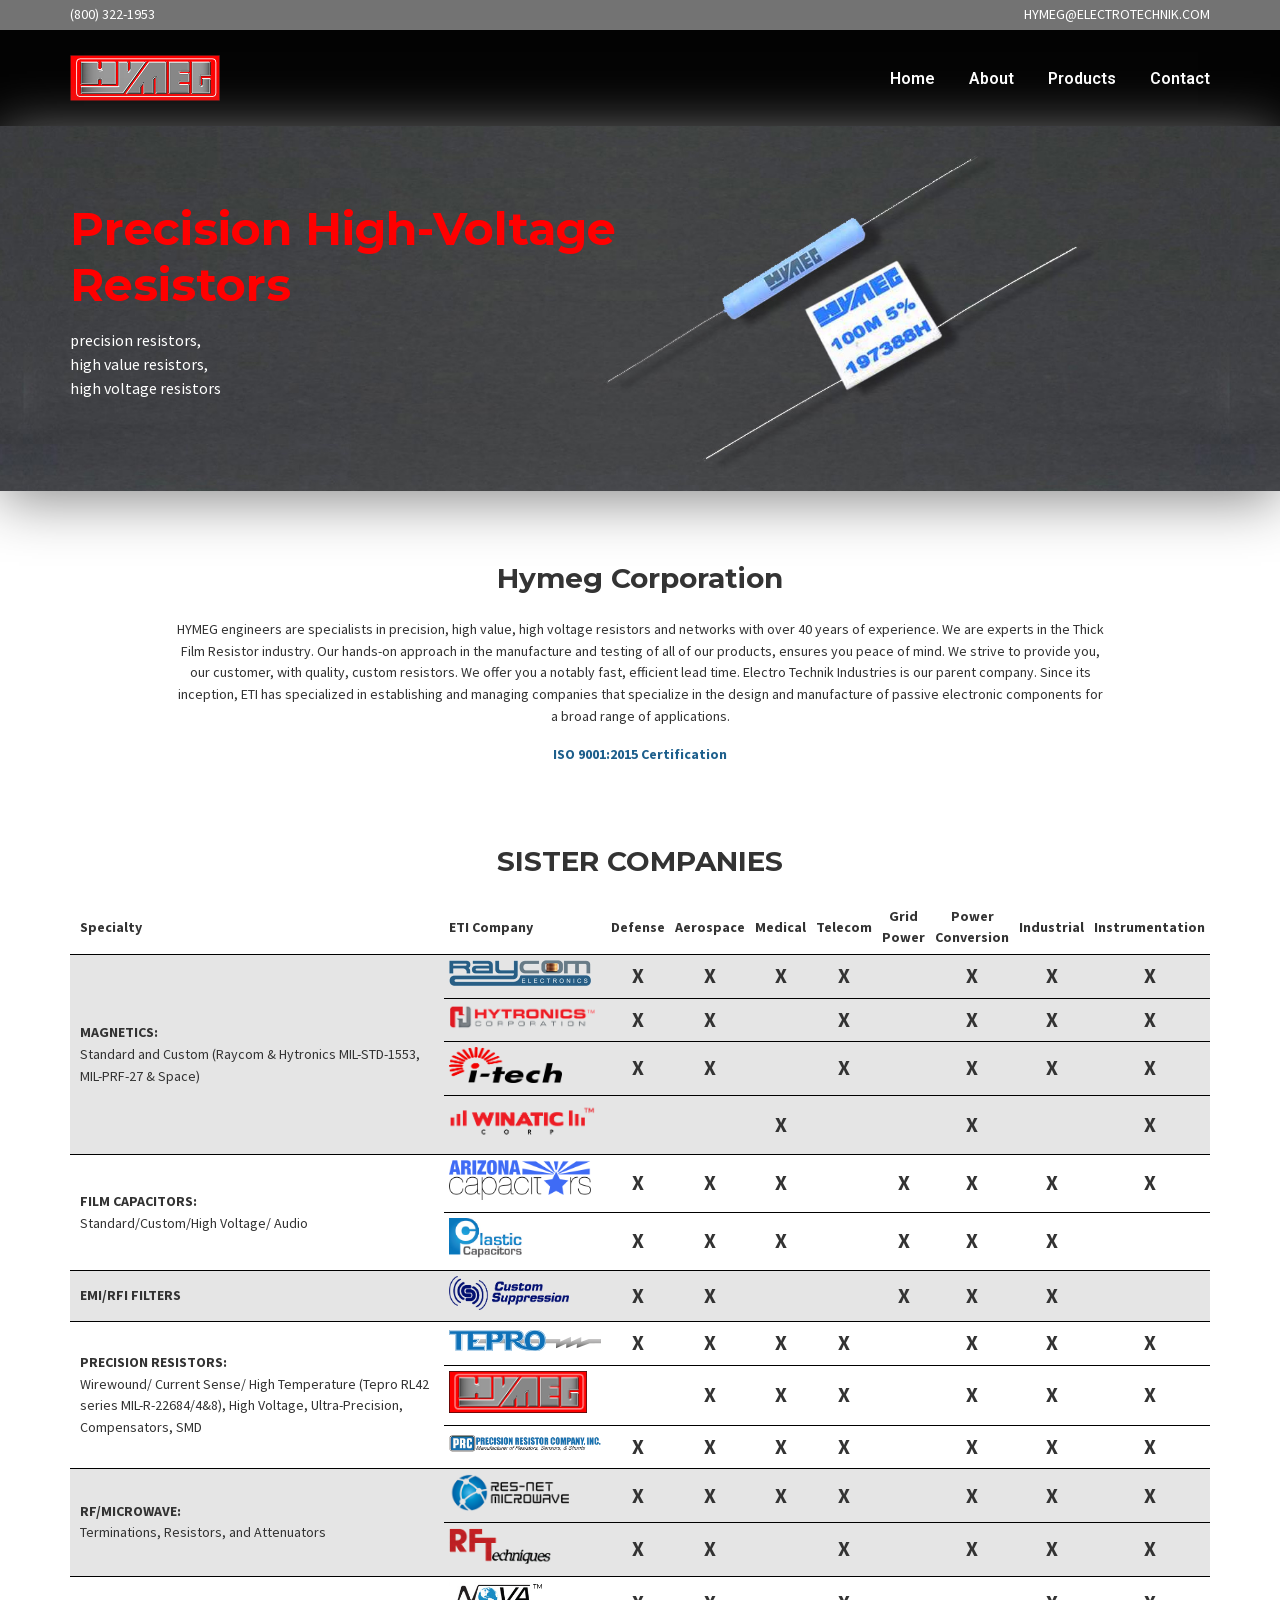
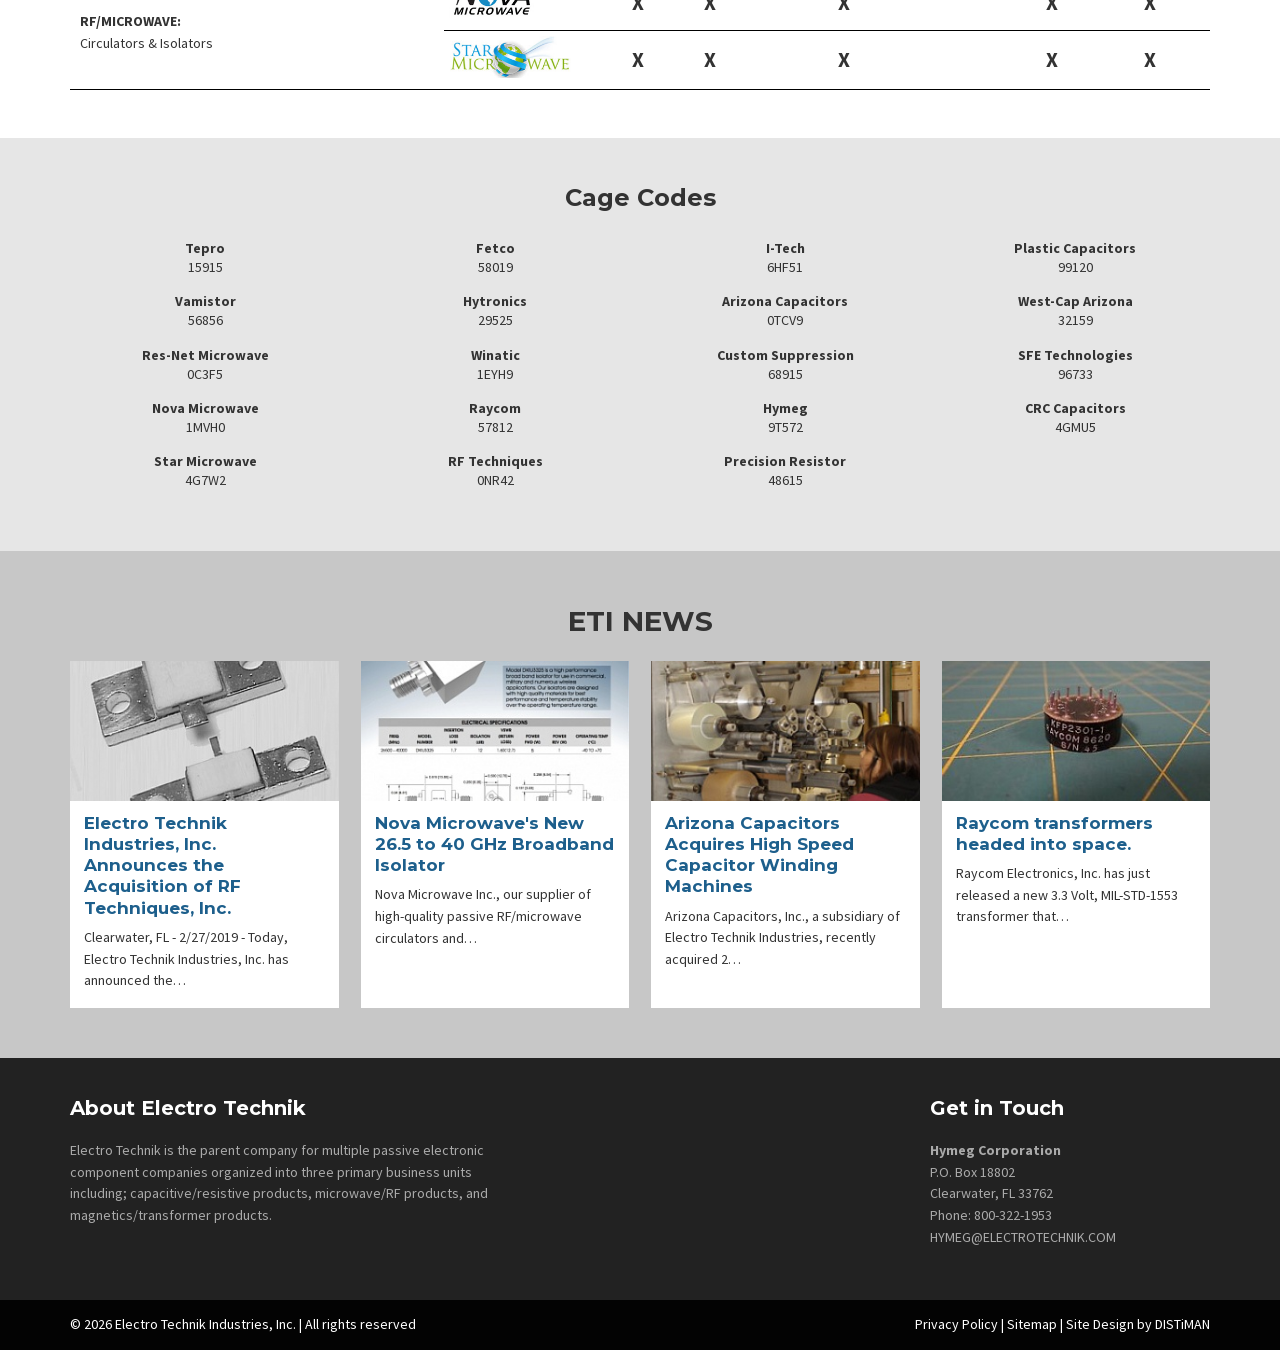
<file: index.html>
<!doctype html>
<html lang="en-GB">
<head>
<meta charset="utf-8">
<meta name="viewport" content="width=device-width,initial-scale=1">
<title>Hymeg Corporation | High Voltage &amp; Precision Resistors</title>
<meta name="description" content="Hymeg Corporation manufactures precision, high-value, and high-voltage thick film resistors and networks with over 40 years of experience.">
<link rel="canonical" href="https://www.hymeg.com/">
<link rel="icon" href="assets/favicon-16x16.png">
<link rel="alternate" type="text/plain" title="LLM / AI agent summary" href="https://www.hymeg.com/llms.txt">
<meta name="referrer" content="strict-origin-when-cross-origin">
<meta http-equiv="Content-Security-Policy" content="default-src 'self' https://www.hymeg.com; script-src 'none'; style-src 'self' 'unsafe-inline'; font-src 'self'; img-src 'self' https://www.hymeg.com data:; connect-src 'self'; object-src 'none'; media-src 'none'; frame-src 'none'; base-uri 'none'; form-action 'self' https://www.hymeg.com; upgrade-insecure-requests">
<link rel="stylesheet" href="assets/fonts.css">
<style>:root{--black:#030303;--dark:#222;--gray:#737373;--light:#e6e6e6;--mid:#c7c7c7;--accent:#23b3bc;--blue:#1d467a;--max:1140px}*{box-sizing:border-box}html{scroll-behavior:smooth}body{margin:0;color:#333;background:#fff;font:400 14px/1.55 "Source Sans Pro",Arial,sans-serif}img{max-width:100%;height:auto}a{color:#1d5f8c;text-decoration:none}a:hover,a:focus{color:var(--accent)}.wrap{width:min(var(--max),calc(100% - 32px));margin:auto}.topbar{background:var(--gray);color:#fff}.topbar .wrap{min-height:30px;display:flex;align-items:center;justify-content:space-between;gap:20px}.topbar a{color:#fff}.site-header{background:var(--black);color:#fff}.header-row{min-height:96px;display:grid;grid-template-columns:180px 1fr;align-items:center;gap:28px}.brand img{width:150px;display:block}.nav{display:flex;justify-content:right;align-items:center;gap:34px;height:96px}.nav>a,.menu-trigger{color:#fff;font:600 16px Roboto,Arial,sans-serif;cursor:pointer}.menu-dropdown{position:relative;height:100%;display:flex;align-items:center}.mega{display:none;position:absolute;z-index:20;top:100%;transform:translateX(-85%);width:min(1050px,92vw);padding:14px;background:#fff;color:#111;box-shadow:0 14px 35px #0004}.menu-dropdown:hover .mega,.menu-dropdown:focus-within .mega{display:block}.mega table{width:100%;border-collapse:separate;border-spacing:5px}.mega td{vertical-align:top}.menu-head{background:#c0c0c0;padding:5px}.menu-card{border:1px solid #000;padding:5px}.menu-img{width:100%;display:block}.center-img{display:block;margin:auto}.mobile-nav{display:none}.hero{position:relative;min-height:365px;background:url("assets/res2.jpg") center/cover no-repeat;box-shadow:0 8px 55px #878787}.hero .wrap{min-height:365px;display:flex;align-items:center}.hero-copy{width:50%;color:#fff}.hero h1{margin:0;color:red;font:700 46px/1.2 Montserrat,Arial,sans-serif}.hero p{font-size:16px;line-height:1.5}.intro{padding:48px 10% 42px;text-align:center}.intro h2,.section-title{font:700 28px/1.2 Montserrat,Arial,sans-serif}.intro p{max-width:930px;margin:0 auto 16px}.sisters{padding:0 0 48px}.section-title{text-align:center;margin:22px 0}.table-scroll{overflow-x:auto;-webkit-overflow-scrolling:touch}.sister-table{width:100%;min-width:920px;border-collapse:collapse}.sister-table td{border-bottom:1px solid #000;padding:5px;vertical-align:middle}.sister-table .specialty{padding:0 10px}.sister-table .center{text-align:center}.sister-table .xmark{font-size:1.5em;font-weight:900}.sister-table .alt{background:#e5e5e5}.sister-logo{max-width:152px;max-height:42px;object-fit:contain}.cages{padding:45px 0;background:var(--light)}.cages h3{text-align:center;font:700 24px Montserrat,Arial,sans-serif;margin:0 0 28px}.cage-grid{display:grid;grid-template-columns:repeat(4,1fr);gap:20px}.cage-item{text-align:center;margin:0 0 18px;line-height:1.15}.cage-item strong,.cage-item span{display:block}.cage-item span{margin-top:3px}.news{padding:32px 0 50px;background:var(--mid)}.news-grid{display:grid;grid-template-columns:repeat(4,1fr);gap:22px}.news-card{background:#fff;padding:0 0 16px}.news-image{display:block;aspect-ratio:288/150;overflow:hidden}.news-image img{width:100%;height:100%;object-fit:cover}.news-card h4{margin:12px 14px 8px;font:700 17px/1.25 Montserrat,Arial,sans-serif}.news-card p{margin:0 14px}.bottom{background:var(--dark);color:#aaa;padding:38px 0}.bottom-grid{display:grid;grid-template-columns:1.4fr 1fr .9fr;gap:56px}.bottom h3{margin-top:0;color:#fff;font:700 20px Montserrat,Arial,sans-serif}.bottom a{color:#aaa}.subscribe{display:flex;max-width:320px}.subscribe input{min-width:0;flex:1;padding:9px;border:1px solid #555;background:#fff}.subscribe button{border:0;background:#1d467a;color:#fff;padding:9px 14px}.footer{background:var(--black);color:#fff;padding:14px 0}.footer .wrap{display:flex;justify-content:space-between;gap:20px}.footer p{margin:0}.footer a{color:#fff}.muted{font-size:.92em}.sr-only{position:absolute;width:1px;height:1px;padding:0;margin:-1px;overflow:hidden;clip:rect(0,0,0,0);white-space:nowrap;border:0}@media(max-width:900px){.header-row{grid-template-columns:1fr auto}.desktop-nav{display:none}.mobile-nav{display:block;position:relative}.hamburger{display:block;color:#fff;font-size:28px;line-height:1;cursor:pointer;user-select:none;padding:10px 0;outline:none}.mobile-panel{display:none;position:absolute;top:100%;right:0;width:min(360px,calc(100vw - 32px));z-index:30;background:#111;padding:16px;box-shadow:0 12px 28px #0006}.mobile-nav:hover .mobile-panel,.mobile-nav:focus-within .mobile-panel{display:block}.mobile-panel a{display:block;color:#fff;padding:8px 0;cursor:pointer}.mobile-panel .mega{position:static;display:block;transform:none;width:100%;box-shadow:none;overflow:auto}.hero,.hero .wrap{min-height:300px}.hero-copy{width:70%}.hero h1{font-size:36px}.news-grid{grid-template-columns:repeat(2,1fr)}.cage-grid{grid-template-columns:repeat(2,1fr)}.bottom-grid{grid-template-columns:1fr 1fr}.bottom-grid>*:first-child{grid-column:1/-1}}@media(max-width:600px){.topbar .wrap{font-size:12px}.header-row{min-height:78px}.brand img{width:125px}.hero,.hero .wrap{min-height:235px}.hero-copy{width:80%}.hero h1{font-size:28px}.hero p{font-size:14px}.intro{padding:36px 18px}.news-grid,.cage-grid,.bottom-grid{grid-template-columns:1fr}.bottom-grid>*:first-child{grid-column:auto}.footer .wrap{display:block;text-align:center}.footer p+ p{margin-top:8px}.news-grid{gap:16px}}</style>
<meta name="robots" content="index, follow">
<meta property="og:type" content="website">
<meta property="og:site_name" content="Hymeg Corporation">
<meta property="og:title" content="Hymeg Corporation | High Voltage &amp; Precision Resistors">
<meta property="og:description" content="Hymeg Corporation manufactures precision, high-value, and high-voltage thick film resistors and networks with over 40 years of experience.">
<meta property="og:url" content="https://www.hymeg.com/">
<meta property="og:image" content="https://www.hymeg.com/assets/res2.jpg">
<meta name="twitter:card" content="summary_large_image">
<meta name="twitter:title" content="Hymeg Corporation | High Voltage &amp; Precision Resistors">
<meta name="twitter:description" content="Hymeg Corporation manufactures precision, high-value, and high-voltage thick film resistors and networks with over 40 years of experience.">
<meta name="twitter:image" content="https://www.hymeg.com/assets/res2.jpg">
<script type="application/ld+json">
{
  "@context": "https://schema.org",
  "@graph": [
    {
      "@type": "Organization",
      "@id": "https://www.hymeg.com/#organization",
      "name": "Hymeg Corporation",
      "url": "https://www.hymeg.com/",
      "logo": "https://www.hymeg.com/assets/316_5e98e052304ef-hymeg.jpg",
      "email": "HYMEG@ELECTROTECHNIK.COM",
      "telephone": "+1-800-322-1953",
      "address": {
        "@type": "PostalAddress",
        "postOfficeBoxNumber": "18802",
        "addressLocality": "Clearwater",
        "addressRegion": "FL",
        "postalCode": "33762",
        "addressCountry": "US"
      },
      "parentOrganization": {
        "@type": "Organization",
        "name": "Electro Technik Industries, Inc.",
        "url": "https://electrotechnik.com/"
      },
      "sameAs": [
        "https://electrotechnik.com/"
      ]
    },
    {
      "@type": "WebSite",
      "@id": "https://www.hymeg.com/#website",
      "url": "https://www.hymeg.com/",
      "name": "Hymeg Corporation",
      "publisher": {
        "@id": "https://www.hymeg.com/#organization"
      },
      "inLanguage": "en-GB"
    }
  ]
}
</script>
</head>
<body>
<div class="topbar"><div class="wrap"><span>(800) 322-1953</span><a href="mailto:HYMEG@ELECTROTECHNIK.COM">HYMEG@ELECTROTECHNIK.COM</a></div></div>
<header class="site-header"><div class="wrap header-row">
<a class="brand" href="index.html"><img src="assets/316_5e98e052304ef-hymeg.jpg" alt="Hymeg Corporation" width="316" height="auto"></a>
<nav class="nav desktop-nav" aria-label="Primary"><a href="index.html">Home</a><a href="about-eti.html">About</a><div class="menu-dropdown"><a class="menu-trigger" href="#">Products</a><div class="mega"><table cellpadding="5px" cellspacing="5px" style="border-collapse: separate!important; border-spacing: 5px!important;" width="100%">
<tbody>
<tr>
<td class="menu-head" colspan="4">HIGH VOLTAGE RESISTORS</td>
<td colspan="1"> </td>
<td class="menu-head" colspan="3"><strong>RELATED RESISTOR COMPANIES</strong></td>
</tr>
<tr>
<td class="menu-card"><a href="thick-film-resistor-high-voltage.html"><img alt="" class="menu-img" decoding="async" loading="lazy" src="assets/thickfilm.jpg" width="100%"/><strong>Thick Film</strong></a><br/>• 1 ~ 6 Watt</td>
<td class="menu-card"><a href="precision-thick-film-resistor-high-voltage.html"><img alt="" class="menu-img" decoding="async" loading="lazy" src="assets/thickfilm.jpg" width="100%"/><strong>Precision Thick Film</strong></a><br/>• 0.5 ~ 5 Watt</td>
<td class="menu-card"><a href="precision-plate-resistor-high-voltage.html"><img alt="" class="menu-img" decoding="async" loading="lazy" src="assets/plate.jpg" width="100%"/><strong>Precision Plate</strong></a><br/>• 1 ~ 6 Watt</td>
<td class="menu-card"><a href="high-value-non-inductive-thick-film-resistor-high-voltage.html"><img alt="" class="menu-img" decoding="async" loading="lazy" src="assets/plate.jpg" width="100%"/><strong>High Value / Nonductive Plate</strong></a><br/>• 0.5 ~ 5 Watt</td>
<td> </td>
<td class="menu-card" colspan="3">
<table>
<tbody>
<tr>
<td><a href="https://www.hymeg.com"><img alt="Hymeg Corporation" class="center-img menu-img" decoding="async" loading="lazy" src="assets/316_5e98e052304ef-hymeg.jpg" width="150px;"/></a></td>
<td><a href="https://tepro-vamistor.com"><img alt="Tepro Vamistor" class="center-img menu-img" decoding="async" loading="lazy" src="assets/316_5eacb85d13188-tepro.png" width="150px;"/></a></td>
<td><a href="https://www.precisionresistor.com/"><img alt="Precision Resistor Company" class="center-img menu-img" decoding="async" loading="lazy" src="assets/prc.png" width="80px;"/></a></td>
</tr>
</tbody>
</table>
</td>
</tr>
</tbody>
</table></div></div><a href="contact-eti.html">Contact</a></nav>
<div class="mobile-nav"><span class="hamburger" tabindex="0" role="button" aria-label="Open navigation">☰</span><nav class="mobile-panel" aria-label="Mobile"><a href="index.html">Home</a><a href="about-eti.html">About</a>
<a href="#">Products</a>
<a href="thick-film-resistor-high-voltage.html">- Thick Film Resistors</a>
<a href="precision-thick-film-resistor-high-voltage.html">- Precision Thick Film Resistors</a>
<a href="precision-plate-resistor-high-voltage.html">- Precision Plate Resistors</a>
<a href="high-value-non-inductive-thick-film-resistor-high-voltage.html">- High Value / Non-Inductive Thick Film Resistors</a>
<a href="contact-eti.html">Contact</a></nav></div>
</div></header>
<main>





<section class="hero"><div class="wrap"><div class="hero-copy"><h1>Precision High-Voltage Resistors</h1><p>precision resistors,<br>high value resistors,<br>high voltage resistors</p></div></div></section>
<section class="intro"><h2>Hymeg Corporation</h2><p>HYMEG engineers are specialists in precision, high value, high voltage resistors and networks with over 40 years of experience. We are experts in the Thick Film Resistor industry. Our hands-on approach in the manufacture and testing of all of our products, ensures you peace of mind. We strive to provide you, our customer, with quality, custom resistors. We offer you a notably fast, efficient lead time.
Electro Technik Industries is our parent company. Since its inception, ETI has specialized in establishing and managing companies that specialize in the design and manufacture of passive electronic components for a broad range of applications.</p><p><strong><a href="https://electrotechnik.com/pdf/ISO%209001-2015%202021%20cert%20FL.pdf">ISO 9001:2015 Certification</a></strong></p></section>
<section class="sisters"><div class="wrap"><h2 class="section-title">SISTER COMPANIES</h2><div class="table-scroll"><table class="sister-table">
<tbody>
<tr class="sister-row">
<td class="specialty"><strong>Specialty</strong></td>
<td><strong>ETI Company</strong></td>
<td class="center"><strong>Defense</strong></td>
<td class="center"><strong>Aerospace</strong></td>
<td class="center"><strong>Medical</strong></td>
<td class="center"><strong>Telecom</strong></td>
<td class="center"><strong>Grid</strong><br/><strong>Power</strong></td>
<td class="center"><strong>Power</strong><br/><strong>Conversion</strong></td>
<td class="center"><strong>Industrial</strong></td>
<td class="center"><strong>Instrumentation</strong></td>
</tr>
<tr class="sister-row alt">
<td class="specialty" rowspan="4"><strong>MAGNETICS:</strong><br/>Standard and Custom (Raycom &amp; Hytronics MIL-STD-1553, MIL-PRF-27 &amp; Space)</td>
<td><a href="https://www.raycomelectronics.com/" title="Raycom Electronics"><img alt="Raycom Electronics" class="sister-logo" decoding="async" height="26" loading="lazy" src="assets/raycom.png" width="142"/></a></td>
<td class="center xmark">X</td>
<td class="center xmark">X</td>
<td class="center xmark">X</td>
<td class="center xmark">X</td>
<td> </td>
<td class="center xmark">X</td>
<td class="center xmark">X</td>
<td class="center xmark">X</td>
</tr>
<tr class="sister-row alt">
<td><a href="https://hytronicscorp.com/" title="Hytronics Corporation"><img alt="Hytronics" class="sister-logo" decoding="async" height="24" loading="lazy" src="assets/hytronics.png" width="152"/></a></td>
<td class="center xmark">X</td>
<td class="center xmark">X</td>
<td> </td>
<td class="center xmark">X</td>
<td> </td>
<td class="center xmark">X</td>
<td class="center xmark">X</td>
<td class="center xmark">X</td>
</tr>
<tr class="sister-row alt">
<td><a href="https://inductech.com/"><img alt="I-Tech / Inductech" class="sister-logo" decoding="async" height="36" loading="lazy" src="assets/316_5eec13888d9ad-I-Tech-Logo-FINAL.png" width="113"/></a></td>
<td class="center xmark">X</td>
<td class="center xmark">X</td>
<td> </td>
<td class="center xmark">X</td>
<td> </td>
<td class="center xmark">X</td>
<td class="center xmark">X</td>
<td class="center xmark">X</td>
</tr>
<tr class="sister-row alt">
<td><a href="https://winatic.com/" title="Winatic Corp"><img alt="Winatic" class="sister-logo" decoding="async" height="42" loading="lazy" src="assets/Winatic-LOGO-accord-1-3.png" width="147"/></a></td>
<td> </td>
<td> </td>
<td class="center xmark">X</td>
<td> </td>
<td> </td>
<td class="center xmark">X</td>
<td> </td>
<td class="center xmark">X</td>
</tr>
<tr class="sister-row">
<td class="specialty" rowspan="2"><strong>FILM CAPACITORS:</strong><br/>Standard/Custom/High Voltage/ Audio</td>
<td><a href="https://arizonacapacitors.com/" title="Arizona Capacitors"><img alt="Arizona Capacitors" class="sister-logo" decoding="async" height="40" loading="lazy" src="assets/317_5cace012aad9c-Arizona%20Capacitors%20Logo%20FINAL.png" width="142"/></a></td>
<td class="center xmark">X</td>
<td class="center xmark">X</td>
<td class="center xmark">X</td>
<td> </td>
<td class="center xmark">X</td>
<td class="center xmark">X</td>
<td class="center xmark">X</td>
<td class="center xmark">X</td>
</tr>
<tr class="sister-row">
<td><a href="https://plasticcapacitors.com/" title="Plastic Capacitors"><img alt="Plastic Capacitors" class="sister-logo" decoding="async" height="40" loading="lazy" src="assets/plasticcap.jpg" width="74"/></a></td>
<td class="center xmark">X</td>
<td class="center xmark">X</td>
<td class="center xmark">X</td>
<td> </td>
<td class="center xmark">X</td>
<td class="center xmark">X</td>
<td class="center xmark">X</td>
<td> </td>
</tr>
<tr class="sister-row alt">
<td class="specialty"><strong>EMI/RFI FILTERS</strong></td>
<td><a href="https://customsuppression.com/" title="Custom Suppression Inc."><img alt="Custom Suppression" class="sister-logo" decoding="async" loading="lazy" src="assets/csi.png" width="120"/></a></td>
<td class="center xmark">X</td>
<td class="center xmark">X</td>
<td> </td>
<td> </td>
<td class="center xmark">X</td>
<td class="center xmark">X</td>
<td class="center xmark">X</td>
<td> </td>
</tr>
<tr class="sister-row">
<td class="specialty" rowspan="3"><strong>PRECISION RESISTORS:</strong><br/>Wirewound/ Current Sense/ High Temperature (Tepro RL42 series MIL-R-22684/4&amp;8), High Voltage, Ultra-Precision, Compensators, SMD</td>
<td><a href="http://tepro-vamistor.com/" title="Tepro Resistors"><img alt="Tepro" class="sister-logo" decoding="async" height="26" loading="lazy" src="assets/316_5eacb85d08811-tepro.png" width="181"/></a></td>
<td class="center xmark">X</td>
<td class="center xmark">X</td>
<td class="center xmark">X</td>
<td class="center xmark">X</td>
<td> </td>
<td class="center xmark">X</td>
<td class="center xmark">X</td>
<td class="center xmark">X</td>
</tr>
<tr class="sister-row">
<td><img alt="Hymeg Corporation" class="sister-logo" decoding="async" height="36" loading="lazy" src="assets/316_5e98e052304ef-hymeg.jpg"/></td>
<td> </td>
<td class="center xmark">X</td>
<td class="center xmark">X</td>
<td class="center xmark">X</td>
<td> </td>
<td class="center xmark">X</td>
<td class="center xmark">X</td>
<td class="center xmark">X</td>
</tr>
<tr class="sister-row">
<td><a href="https://www.precisionresistor.com/" title="Precision Resistor Company, Inc."><img alt="Precision Resistor Company" class="sister-logo" decoding="async" height="23" loading="lazy" src="assets/precisionresistor.png" width="200"/></a></td>
<td class="center xmark">X</td>
<td class="center xmark">X</td>
<td class="center xmark">X</td>
<td class="center xmark">X</td>
<td> </td>
<td class="center xmark">X</td>
<td class="center xmark">X</td>
<td class="center xmark">X</td>
</tr>
<tr class="sister-row alt">
<td class="specialty" rowspan="2"><strong>RF/MICROWAVE:</strong><br/>Terminations, Resistors, and Attenuators</td>
<td><a href="https://resnetmicrowave.com/" title="ResNet Microwave"><img alt="Res-Net Microwave" class="sister-logo" decoding="async" height="41" loading="lazy" src="assets/316_5ef4e192dda6c-res-net-logo.png" width="171"/></a></td>
<td class="center xmark">X</td>
<td class="center xmark">X</td>
<td class="center xmark">X</td>
<td class="center xmark">X</td>
<td> </td>
<td class="center xmark">X</td>
<td class="center xmark">X</td>
<td class="center xmark">X</td>
</tr>
<tr class="sister-row alt">
<td><img alt="RF Techniques" class="sister-logo" decoding="async" loading="lazy" src="assets/rft.png" width="102"/></td>
<td class="center xmark">X</td>
<td class="center xmark">X</td>
<td> </td>
<td class="center xmark">X</td>
<td> </td>
<td class="center xmark">X</td>
<td class="center xmark">X</td>
<td class="center xmark">X</td>
</tr>
<tr class="sister-row">
<td class="specialty" rowspan="2"><strong>RF/MICROWAVE:</strong><br/>Circulators &amp; Isolators</td>
<td><a href="http://www.novamicro.com/" title="Nova Microwave"><img alt="Nova Microwave" class="sister-logo" decoding="async" height="36" loading="lazy" src="assets/316_5ef63af98ae37-logo.jpg" width="129"/></a></td>
<td class="center xmark">X</td>
<td class="center xmark">X</td>
<td> </td>
<td class="center xmark">X</td>
<td> </td>
<td> </td>
<td class="center xmark">X</td>
<td class="center xmark">X</td>
</tr>
<tr class="sister-row">
<td><a href="https://starmicrowave.net/" title="Star Microwave"><img alt="Star Microwave" class="sister-logo" decoding="async" height="43" loading="lazy" src="assets/star.jpg" width="123"/></a></td>
<td class="center xmark">X</td>
<td class="center xmark">X</td>
<td> </td>
<td class="center xmark">X</td>
<td> </td>
<td> </td>
<td class="center xmark">X</td>
<td class="center xmark">X</td>
</tr>
</tbody>
</table></div></div></section>
<section class="cages"><div class="wrap"><h3>Cage Codes</h3><div class="cage-grid"><div class="cage-col"><div class="cage-item"><strong>Tepro</strong><span>15915</span></div><div class="cage-item"><strong>Vamistor</strong><span>56856</span></div><div class="cage-item"><strong>Res-Net Microwave</strong><span>0C3F5</span></div><div class="cage-item"><strong>Nova Microwave</strong><span>1MVH0</span></div><div class="cage-item"><strong>Star Microwave</strong><span>4G7W2</span></div></div><div class="cage-col"><div class="cage-item"><strong>Fetco</strong><span>58019</span></div><div class="cage-item"><strong>Hytronics</strong><span>29525</span></div><div class="cage-item"><strong>Winatic</strong><span>1EYH9</span></div><div class="cage-item"><strong>Raycom</strong><span>57812</span></div><div class="cage-item"><strong>RF Techniques</strong><span>0NR42</span></div></div><div class="cage-col"><div class="cage-item"><strong>I-Tech</strong><span>6HF51</span></div><div class="cage-item"><strong>Arizona Capacitors</strong><span>0TCV9</span></div><div class="cage-item"><strong>Custom Suppression</strong><span>68915</span></div><div class="cage-item"><strong>Hymeg</strong><span>9T572</span></div><div class="cage-item"><strong>Precision Resistor</strong><span>48615</span></div></div><div class="cage-col"><div class="cage-item"><strong>Plastic Capacitors</strong><span>99120</span></div><div class="cage-item"><strong>West-Cap Arizona</strong><span>32159</span></div><div class="cage-item"><strong>SFE Technologies</strong><span>96733</span></div><div class="cage-item"><strong>CRC Capacitors</strong><span>4GMU5</span></div></div></div></div></section>
<section class="news"><div class="wrap"><h2 class="section-title">ETI NEWS</h2><div class="news-grid"><article class="news-card">

<a class="news-image" href="35-electro-technik-industries-inc-announces-the-acquisition-of-rf-techniques-inc.html"><img src="assets/tb-w288-h150-crop-int-c52c86b69b59ebf3a6416f45185b668b.jpg" alt="Electro Technik Industries, Inc. Announces the Acquisition of RF Techniques, Inc." width="288" height="150" loading="lazy" decoding="async"></a><h4><a href="35-electro-technik-industries-inc-announces-the-acquisition-of-rf-techniques-inc.html">Electro Technik Industries, Inc. Announces the Acquisition of RF Techniques, Inc.</a></h4><p>Clearwater, FL - 2/27/2019 - Today, Electro Technik Industries, Inc. has announced the…</p></article>

<article class="news-card"><a class="news-image" href="25-nova-microwave-s-new-26-5-to-40-ghz-broadband-isolator.html"><img src="assets/tb-w288-h150-crop-int-0b8263df4c4db5fdde88dd01546c86cb.jpg" alt="Nova Microwave&#x27;s New 26.5 to 40 GHz Broadband Isolator" width="288" height="150" loading="lazy" decoding="async"></a><h4><a href="25-nova-microwave-s-new-26-5-to-40-ghz-broadband-isolator.html">Nova Microwave&#x27;s New 26.5 to 40 GHz Broadband Isolator</a></h4><p>Nova Microwave Inc., our supplier of high-quality passive RF/microwave circulators and…</p></article>






<article class="news-card"><a class="news-image" href="21-arizona-capacitors-acquires-high-speed-capacitor-winding-machines.html"><img src="assets/tb-w288-h150-crop-int-21816a3f68577c489383cc82bde9a2b1.jpg" alt="Arizona Capacitors Acquires High Speed Capacitor Winding Machines" width="288" height="150" loading="lazy" decoding="async"></a><h4><a href="21-arizona-capacitors-acquires-high-speed-capacitor-winding-machines.html">Arizona Capacitors Acquires High Speed Capacitor Winding Machines</a></h4><p>Arizona Capacitors, Inc., a subsidiary of Electro Technik Industries, recently acquired 2…</p></article>



<article class="news-card"><a class="news-image" href="19-raycom-transformers-headed-into-space.html"><img src="assets/tb-w288-h150-crop-int-5d861ba57b3303509e9d89ac9fd3e36c.jpg" alt="Raycom transformers headed into space." width="288" height="150" loading="lazy" decoding="async"></a><h4><a href="19-raycom-transformers-headed-into-space.html">Raycom transformers headed into space.</a></h4><p>Raycom Electronics, Inc. has just released a new 3.3 Volt, MIL-STD-1553 transformer that…</p></article></div></div></section>
</main>
<section class="bottom"><div class="wrap bottom-grid"><div><h3>About Electro Technik</h3><p>Electro Technik is the parent company for multiple passive electronic component companies organized into three primary business units including; capacitive/resistive products, microwave/RF products, and magnetics/transformer products.</p></div><div>


</div><div><h3>Get in Touch</h3><p><strong>Hymeg Corporation</strong><br>P.O. Box 18802<br>Clearwater, FL 33762<br>Phone: 800-322-1953<br><a href="mailto:HYMEG@ELECTROTECHNIK.COM">HYMEG@ELECTROTECHNIK.COM</a></p></div></div></section>
<footer class="footer"><div class="wrap"><p>© 2026 Electro Technik Industries, Inc. | All rights reserved</p><p><a href="privacy-policy.html">Privacy Policy</a> | <a href="sitemap.html">Sitemap</a> | <a href="https://distyman.com/">Site Design by DISTiMAN</a></p></div></footer>
</body>
</html>
</file>
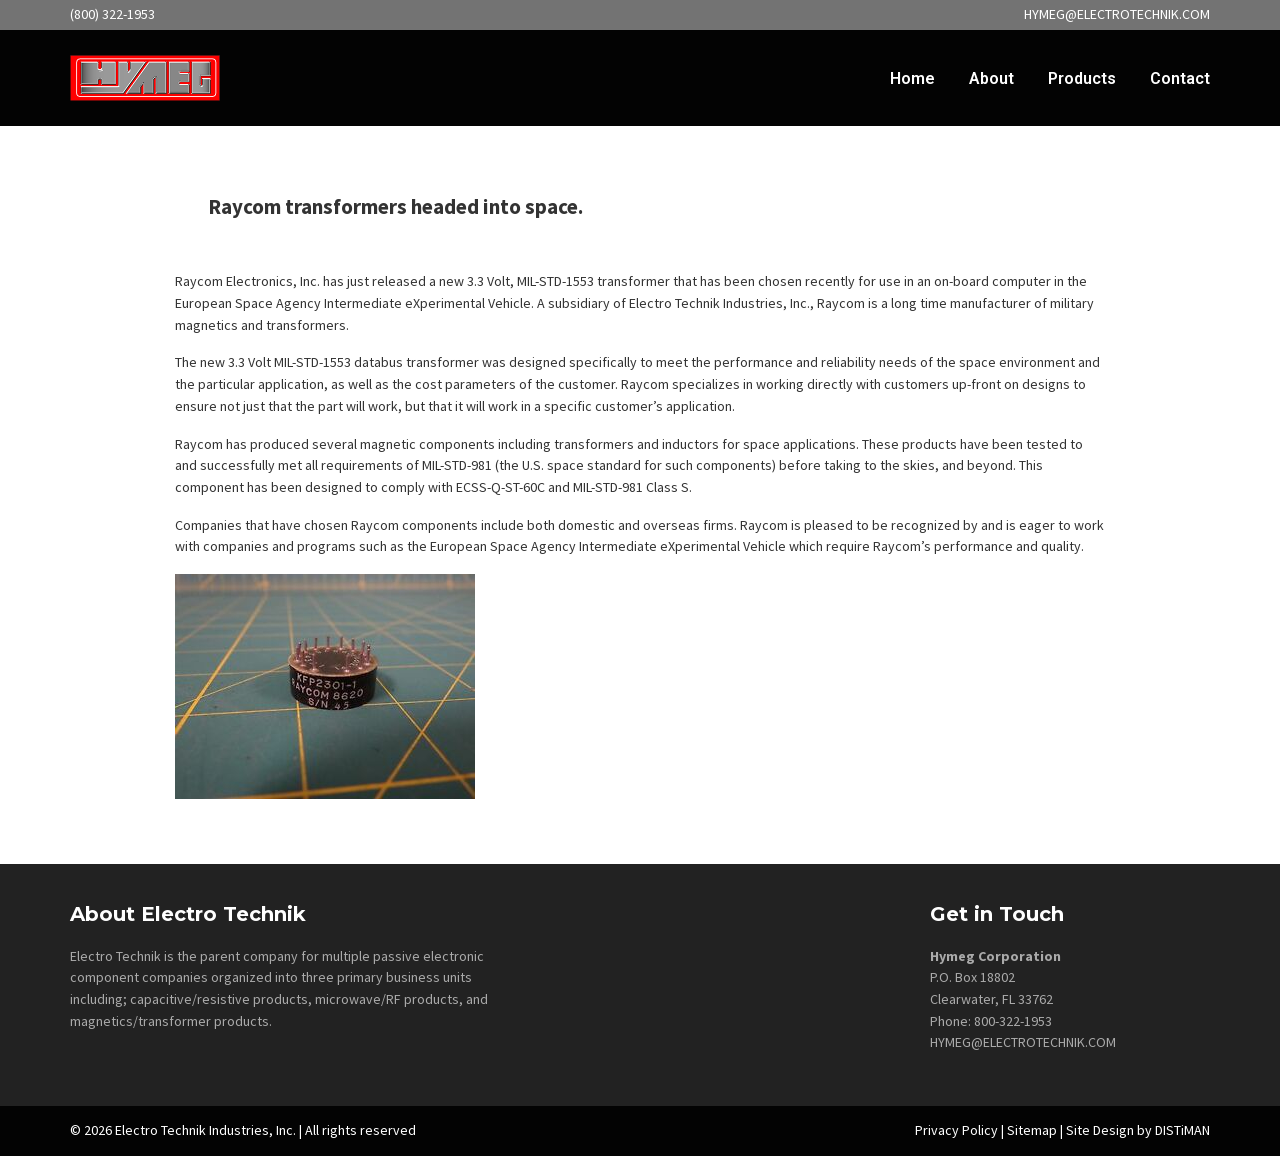
<file: 19-raycom-transformers-headed-into-space.html>
<!doctype html>
<html lang="en-GB">
<head>
<meta charset="utf-8">
<meta name="viewport" content="width=device-width,initial-scale=1">
<title>Raycom Transformers Headed Into Space | Hymeg News</title>
<meta name="description" content="Raycom Electronics released a 3.3 V MIL-STD-1553 transformer selected for the European Space Agency Intermediate eXperimental Vehicle.">
<link rel="canonical" href="https://www.hymeg.com/19-raycom-transformers-headed-into-space.html">
<link rel="icon" href="assets/favicon-16x16.png">
<link rel="alternate" type="text/plain" title="LLM / AI agent summary" href="https://www.hymeg.com/llms.txt">
<meta name="referrer" content="strict-origin-when-cross-origin">
<meta http-equiv="Content-Security-Policy" content="default-src 'self' https://www.hymeg.com; script-src 'none'; style-src 'self' 'unsafe-inline'; font-src 'self'; img-src 'self' https://www.hymeg.com data:; connect-src 'self'; object-src 'none'; media-src 'none'; frame-src 'none'; base-uri 'none'; form-action 'self' https://www.hymeg.com; upgrade-insecure-requests">
<link rel="stylesheet" href="assets/fonts.css">
<style>:root{--black:#030303;--dark:#222;--gray:#737373;--light:#e6e6e6;--mid:#c7c7c7;--accent:#23b3bc;--blue:#1d467a;--max:1140px}*{box-sizing:border-box}html{scroll-behavior:smooth}body{margin:0;color:#333;background:#fff;font:400 14px/1.55 "Source Sans Pro",Arial,sans-serif}img{max-width:100%;height:auto}a{color:#1d5f8c;text-decoration:none}a:hover,a:focus{color:var(--accent)}.wrap{width:min(var(--max),calc(100% - 32px));margin:auto}.topbar{background:var(--gray);color:#fff}.topbar .wrap{min-height:30px;display:flex;align-items:center;justify-content:space-between;gap:20px}.topbar a{color:#fff}.site-header{background:var(--black);color:#fff}.header-row{min-height:96px;display:grid;grid-template-columns:180px 1fr;align-items:center;gap:28px}.brand img{width:150px;display:block}.nav{display:flex;justify-content:right;align-items:center;gap:34px;height:96px}.nav>a,.menu-trigger{color:#fff;font:600 16px Roboto,Arial,sans-serif;cursor:pointer}.menu-dropdown{position:relative;height:100%;display:flex;align-items:center}.mega{display:none;position:absolute;z-index:20;top:100%;transform:translateX(-85%);width:min(1050px,92vw);padding:14px;background:#fff;color:#111;box-shadow:0 14px 35px #0004}.menu-dropdown:hover .mega,.menu-dropdown:focus-within .mega{display:block}.mega table{width:100%;border-collapse:separate;border-spacing:5px}.mega td{vertical-align:top}.menu-head{background:#c0c0c0;padding:5px}.menu-card{border:1px solid #000;padding:5px}.menu-img{width:100%;display:block}.center-img{display:block;margin:auto}.mobile-nav{display:none}.hero{position:relative;min-height:365px;background:url("assets/res2.jpg") center/cover no-repeat;box-shadow:0 8px 55px #878787}.hero .wrap{min-height:365px;display:flex;align-items:center}.hero-copy{width:50%;color:#fff}.hero h1{margin:0;color:red;font:700 46px/1.2 Montserrat,Arial,sans-serif}.hero p{font-size:16px;line-height:1.5}.intro{padding:48px 10% 42px;text-align:center}.intro h2,.section-title{font:700 28px/1.2 Montserrat,Arial,sans-serif}.intro p{max-width:930px;margin:0 auto 16px}.sisters{padding:0 0 48px}.section-title{text-align:center;margin:22px 0}.table-scroll{overflow-x:auto;-webkit-overflow-scrolling:touch}.sister-table{width:100%;min-width:920px;border-collapse:collapse}.sister-table td{border-bottom:1px solid #000;padding:5px;vertical-align:middle}.sister-table .specialty{padding:0 10px}.sister-table .center{text-align:center}.sister-table .xmark{font-size:1.5em;font-weight:900}.sister-table .alt{background:#e5e5e5}.sister-logo{max-width:152px;max-height:42px;object-fit:contain}.cages{padding:45px 0;background:var(--light)}.cages h3{text-align:center;font:700 24px Montserrat,Arial,sans-serif;margin:0 0 28px}.cage-grid{display:grid;grid-template-columns:repeat(4,1fr);gap:20px}.cage-item{text-align:center;margin:0 0 18px;line-height:1.15}.cage-item strong,.cage-item span{display:block}.cage-item span{margin-top:3px}.news{padding:32px 0 50px;background:var(--mid)}.news-grid{display:grid;grid-template-columns:repeat(4,1fr);gap:22px}.news-card{background:#fff;padding:0 0 16px}.news-image{display:block;aspect-ratio:288/150;overflow:hidden}.news-image img{width:100%;height:100%;object-fit:cover}.news-card h4{margin:12px 14px 8px;font:700 17px/1.25 Montserrat,Arial,sans-serif}.news-card p{margin:0 14px}.bottom{background:var(--dark);color:#aaa;padding:38px 0}.bottom-grid{display:grid;grid-template-columns:1.4fr 1fr .9fr;gap:56px}.bottom h3{margin-top:0;color:#fff;font:700 20px Montserrat,Arial,sans-serif}.bottom a{color:#aaa}.subscribe{display:flex;max-width:320px}.subscribe input{min-width:0;flex:1;padding:9px;border:1px solid #555;background:#fff}.subscribe button{border:0;background:#1d467a;color:#fff;padding:9px 14px}.footer{background:var(--black);color:#fff;padding:14px 0}.footer .wrap{display:flex;justify-content:space-between;gap:20px}.footer p{margin:0}.footer a{color:#fff}.muted{font-size:.92em}.sr-only{position:absolute;width:1px;height:1px;padding:0;margin:-1px;overflow:hidden;clip:rect(0,0,0,0);white-space:nowrap;border:0}@media(max-width:900px){.header-row{grid-template-columns:1fr auto}.desktop-nav{display:none}.mobile-nav{display:block;position:relative}.hamburger{display:block;color:#fff;font-size:28px;line-height:1;cursor:pointer;user-select:none;padding:10px 0;outline:none}.mobile-panel{display:none;position:absolute;top:100%;right:0;width:min(360px,calc(100vw - 32px));z-index:30;background:#111;padding:16px;box-shadow:0 12px 28px #0006}.mobile-nav:hover .mobile-panel,.mobile-nav:focus-within .mobile-panel{display:block}.mobile-panel a{display:block;color:#fff;padding:8px 0;cursor:pointer}.mobile-panel .mega{position:static;display:block;transform:none;width:100%;box-shadow:none;overflow:auto}.hero,.hero .wrap{min-height:300px}.hero-copy{width:70%}.hero h1{font-size:36px}.news-grid{grid-template-columns:repeat(2,1fr)}.cage-grid{grid-template-columns:repeat(2,1fr)}.bottom-grid{grid-template-columns:1fr 1fr}.bottom-grid>*:first-child{grid-column:1/-1}}@media(max-width:600px){.topbar .wrap{font-size:12px}.header-row{min-height:78px}.brand img{width:125px}.hero,.hero .wrap{min-height:235px}.hero-copy{width:80%}.hero h1{font-size:28px}.hero p{font-size:14px}.intro{padding:36px 18px}.news-grid,.cage-grid,.bottom-grid{grid-template-columns:1fr}.bottom-grid>*:first-child{grid-column:auto}.footer .wrap{display:block;text-align:center}.footer p+ p{margin-top:8px}.news-grid{gap:16px}}</style>
<meta name="robots" content="index, follow">
<meta property="og:type" content="article">
<meta property="og:site_name" content="Hymeg Corporation">
<meta property="og:title" content="Raycom Transformers Headed Into Space | Hymeg News">
<meta property="og:description" content="Raycom Electronics released a 3.3 V MIL-STD-1553 transformer selected for the European Space Agency Intermediate eXperimental Vehicle.">
<meta property="og:url" content="https://www.hymeg.com/19-raycom-transformers-headed-into-space.html">
<meta property="og:image" content="https://www.hymeg.com/assets/rayxfmr.jpg">
<meta name="twitter:card" content="summary_large_image">
<meta name="twitter:title" content="Raycom Transformers Headed Into Space | Hymeg News">
<meta name="twitter:description" content="Raycom Electronics released a 3.3 V MIL-STD-1553 transformer selected for the European Space Agency Intermediate eXperimental Vehicle.">
<meta name="twitter:image" content="https://www.hymeg.com/assets/rayxfmr.jpg">
<script type="application/ld+json">
{
  "@context": "https://schema.org",
  "@graph": [
    {
      "@type": "Organization",
      "@id": "https://www.hymeg.com/#organization",
      "name": "Hymeg Corporation",
      "url": "https://www.hymeg.com/",
      "logo": "https://www.hymeg.com/assets/316_5e98e052304ef-hymeg.jpg",
      "email": "HYMEG@ELECTROTECHNIK.COM",
      "telephone": "+1-800-322-1953",
      "address": {
        "@type": "PostalAddress",
        "postOfficeBoxNumber": "18802",
        "addressLocality": "Clearwater",
        "addressRegion": "FL",
        "postalCode": "33762",
        "addressCountry": "US"
      },
      "parentOrganization": {
        "@type": "Organization",
        "name": "Electro Technik Industries, Inc.",
        "url": "https://electrotechnik.com/"
      },
      "sameAs": [
        "https://electrotechnik.com/"
      ]
    },
    {
      "@type": "NewsArticle",
      "headline": "Raycom transformers headed into space.",
      "description": "Raycom 3.3 Volt MIL-STD-1553 transformer selected for ESA Intermediate eXperimental Vehicle onboard computer.",
      "datePublished": "2019-01-01",
      "url": "https://www.hymeg.com/19-raycom-transformers-headed-into-space.html",
      "image": "https://www.hymeg.com/assets/rayxfmr.jpg",
      "author": {
        "@type": "Organization",
        "name": "Electro Technik Industries, Inc."
      },
      "publisher": {
        "@id": "https://www.hymeg.com/#organization"
      },
      "mainEntityOfPage": "https://www.hymeg.com/19-raycom-transformers-headed-into-space.html"
    },
    {
      "@type": "BreadcrumbList",
      "itemListElement": [
        {
          "@type": "ListItem",
          "position": 1,
          "name": "Home",
          "item": "https://www.hymeg.com/"
        },
        {
          "@type": "ListItem",
          "position": 2,
          "name": "News",
          "item": "https://www.hymeg.com/"
        },
        {
          "@type": "ListItem",
          "position": 3,
          "name": "Raycom transformers headed into space.",
          "item": "https://www.hymeg.com/19-raycom-transformers-headed-into-space.html"
        }
      ]
    }
  ]
}
</script>
</head>
<body>
<div class="topbar"><div class="wrap"><span>(800) 322-1953</span><a href="mailto:HYMEG@ELECTROTECHNIK.COM">HYMEG@ELECTROTECHNIK.COM</a></div></div>
<header class="site-header"><div class="wrap header-row">
<a class="brand" href="index.html"><img src="assets/316_5e98e052304ef-hymeg.jpg" alt="Hymeg Corporation" width="316" height="auto"></a>
<nav class="nav desktop-nav" aria-label="Primary"><a href="index.html">Home</a><a href="about-eti.html">About</a><div class="menu-dropdown"><a class="menu-trigger" href="#">Products</a><div class="mega"><table cellpadding="5px" cellspacing="5px" style="border-collapse: separate!important; border-spacing: 5px!important;" width="100%">
<tbody>
<tr>
<td class="menu-head" colspan="4">HIGH VOLTAGE RESISTORS</td>
<td colspan="1"> </td>
<td class="menu-head" colspan="3"><strong>RELATED RESISTOR COMPANIES</strong></td>
</tr>
<tr>
<td class="menu-card"><a href="thick-film-resistor-high-voltage.html"><img alt="" class="menu-img" decoding="async" loading="lazy" src="assets/thickfilm.jpg" width="100%"/><strong>Thick Film</strong></a><br/>• 1 ~ 6 Watt</td>
<td class="menu-card"><a href="precision-thick-film-resistor-high-voltage.html"><img alt="" class="menu-img" decoding="async" loading="lazy" src="assets/thickfilm.jpg" width="100%"/><strong>Precision Thick Film</strong></a><br/>• 0.5 ~ 5 Watt</td>
<td class="menu-card"><a href="precision-plate-resistor-high-voltage.html"><img alt="" class="menu-img" decoding="async" loading="lazy" src="assets/plate.jpg" width="100%"/><strong>Precision Plate</strong></a><br/>• 1 ~ 6 Watt</td>
<td class="menu-card"><a href="high-value-non-inductive-thick-film-resistor-high-voltage.html"><img alt="" class="menu-img" decoding="async" loading="lazy" src="assets/plate.jpg" width="100%"/><strong>High Value / Nonductive Plate</strong></a><br/>• 0.5 ~ 5 Watt</td>
<td> </td>
<td class="menu-card" colspan="3">
<table>
<tbody>
<tr>
<td><a href="https://www.hymeg.com"><img alt="Hymeg Corporation" class="center-img menu-img" decoding="async" loading="lazy" src="assets/316_5e98e052304ef-hymeg.jpg" width="150px;"/></a></td>
<td><a href="https://tepro-vamistor.com"><img alt="Tepro Vamistor" class="center-img menu-img" decoding="async" loading="lazy" src="assets/316_5eacb85d13188-tepro.png" width="150px;"/></a></td>
<td><a href="https://www.precisionresistor.com/"><img alt="Precision Resistor Company" class="center-img menu-img" decoding="async" loading="lazy" src="assets/prc.png" width="80px;"/></a></td>
</tr>
</tbody>
</table>
</td>
</tr>
</tbody>
</table></div></div><a href="contact-eti.html">Contact</a></nav>
<div class="mobile-nav"><span class="hamburger" tabindex="0" role="button" aria-label="Open navigation">☰</span><nav class="mobile-panel" aria-label="Mobile"><a href="index.html">Home</a><a href="about-eti.html">About</a>
<a href="#">Products</a>
<a href="thick-film-resistor-high-voltage.html">- Thick Film Resistors</a>
<a href="precision-thick-film-resistor-high-voltage.html">- Precision Thick Film Resistors</a>
<a href="precision-plate-resistor-high-voltage.html">- Precision Plate Resistors</a>
<a href="high-value-non-inductive-thick-film-resistor-high-voltage.html">- High Value / Non-Inductive Thick Film Resistors</a>
<a href="contact-eti.html">Contact</a></nav></div>
</div></header>
<main>

<section class="intro" style="text-align: left!important;">

<h1 style="padding: 0 80px 30px 80px;">Raycom transformers headed into space.</h1>

<p>Raycom Electronics, Inc. has just released a new 3.3 Volt, MIL-STD-1553 transformer that has been chosen recently for use in an on-board computer in the European Space Agency Intermediate eXperimental Vehicle.&nbsp;A subsidiary of Electro Technik Industries, Inc., Raycom is a long time manufacturer of military magnetics and transformers.</p>
<p>The new 3.3 Volt MIL-STD-1553 databus transformer was designed specifically to meet the performance and reliability needs of the space environment and the particular application, as well as the cost parameters of the customer. Raycom specializes in working directly with customers up-front on designs to ensure not just that the part will work, but that it will work in a specific customer’s application.</p>
<p>Raycom has produced several magnetic components including transformers and inductors for space applications. These products have been tested to and successfully met all requirements of MIL-STD-981 (the U.S. space standard for such components) before taking to the skies, and beyond.&nbsp;This component has been designed to comply with ECSS-Q-ST-60C and MIL-STD-981 Class S.</p>
<p>Companies that have chosen Raycom components include both domestic and overseas firms. Raycom is pleased to be recognized by and is eager to work with companies and programs such as the European Space Agency Intermediate eXperimental Vehicle which require Raycom’s performance and quality.</p>
<p><img src="assets/rayxfmr.jpg" alt="Raycom MIL-STD-1553 space transformer"></p>




</main>
<section class="bottom"><div class="wrap bottom-grid"><div><h3>About Electro Technik</h3><p>Electro Technik is the parent company for multiple passive electronic component companies organized into three primary business units including; capacitive/resistive products, microwave/RF products, and magnetics/transformer products.</p></div><div>


</div><div><h3>Get in Touch</h3><p><strong>Hymeg Corporation</strong><br>P.O. Box 18802<br>Clearwater, FL 33762<br>Phone: 800-322-1953<br><a href="mailto:HYMEG@ELECTROTECHNIK.COM">HYMEG@ELECTROTECHNIK.COM</a></p></div></div></section>
<footer class="footer"><div class="wrap"><p>© 2026 Electro Technik Industries, Inc. | All rights reserved</p><p><a href="privacy-policy.html">Privacy Policy</a> | <a href="sitemap.html">Sitemap</a> | <a href="https://distyman.com/">Site Design by DISTiMAN</a></p></div></footer>
</body>
</html>
</file>
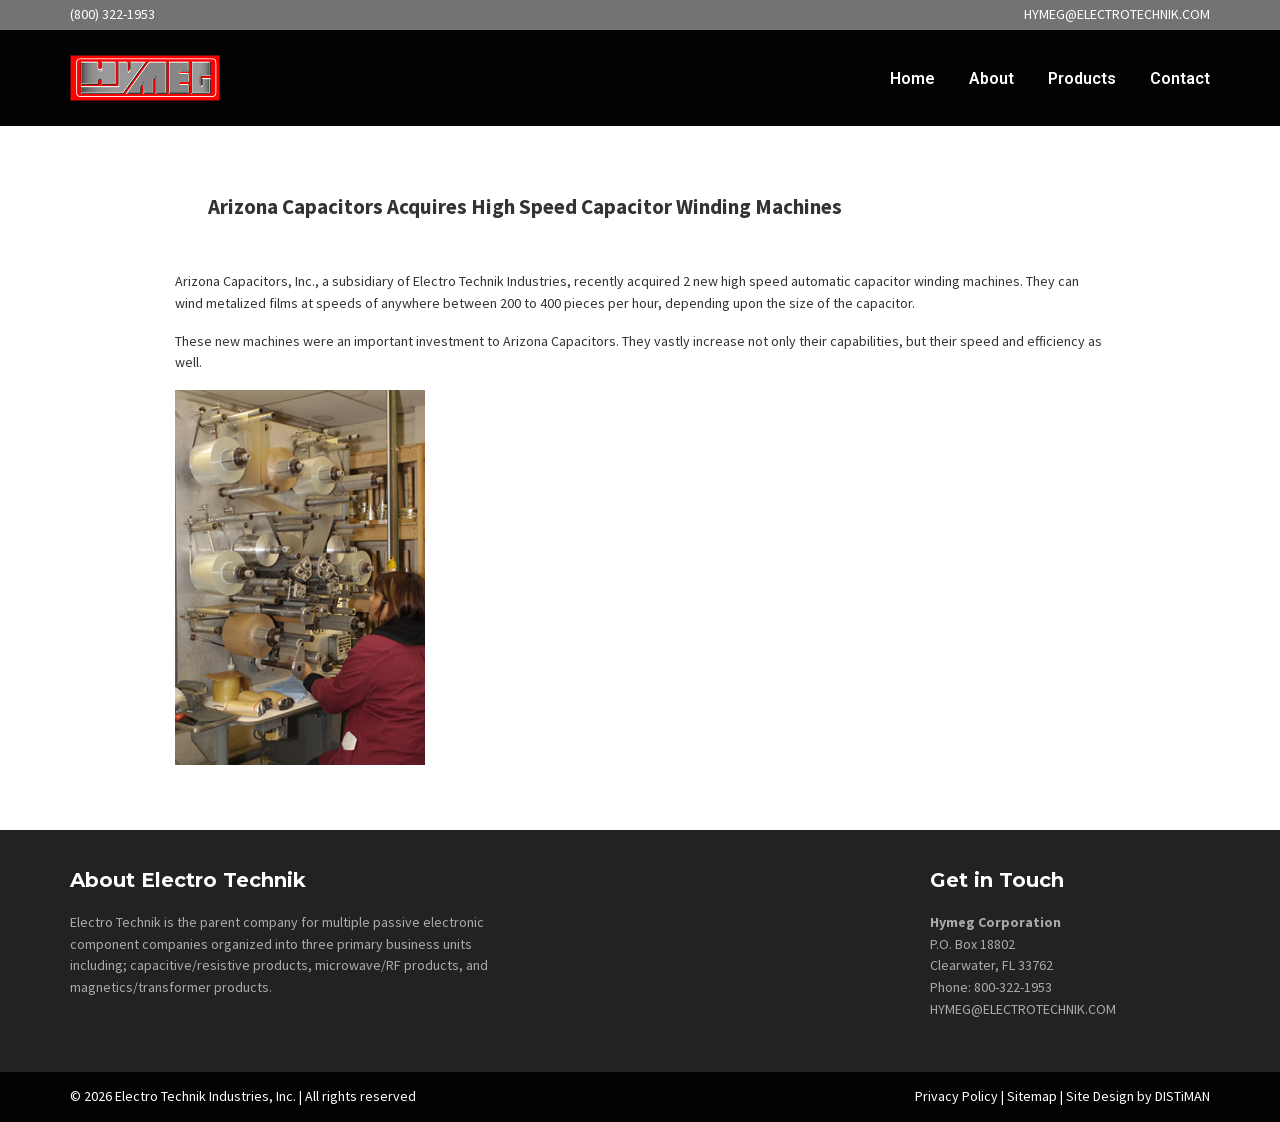
<file: 21-arizona-capacitors-acquires-high-speed-capacitor-winding-machines.html>
<!doctype html>
<html lang="en-GB">
<head>
<meta charset="utf-8">
<meta name="viewport" content="width=device-width,initial-scale=1">
<title>Arizona Capacitors Winding Machines | Hymeg News</title>
<meta name="description" content="Arizona Capacitors, an ETI subsidiary, acquired high-speed automatic capacitor winding machines for metallized films.">
<link rel="canonical" href="https://www.hymeg.com/21-arizona-capacitors-acquires-high-speed-capacitor-winding-machines.html">
<link rel="icon" href="assets/favicon-16x16.png">
<link rel="alternate" type="text/plain" title="LLM / AI agent summary" href="https://www.hymeg.com/llms.txt">
<meta name="referrer" content="strict-origin-when-cross-origin">
<meta http-equiv="Content-Security-Policy" content="default-src 'self' https://www.hymeg.com; script-src 'none'; style-src 'self' 'unsafe-inline'; font-src 'self'; img-src 'self' https://www.hymeg.com data:; connect-src 'self'; object-src 'none'; media-src 'none'; frame-src 'none'; base-uri 'none'; form-action 'self' https://www.hymeg.com; upgrade-insecure-requests">
<link rel="stylesheet" href="assets/fonts.css">
<style>:root{--black:#030303;--dark:#222;--gray:#737373;--light:#e6e6e6;--mid:#c7c7c7;--accent:#23b3bc;--blue:#1d467a;--max:1140px}*{box-sizing:border-box}html{scroll-behavior:smooth}body{margin:0;color:#333;background:#fff;font:400 14px/1.55 "Source Sans Pro",Arial,sans-serif}img{max-width:100%;height:auto}a{color:#1d5f8c;text-decoration:none}a:hover,a:focus{color:var(--accent)}.wrap{width:min(var(--max),calc(100% - 32px));margin:auto}.topbar{background:var(--gray);color:#fff}.topbar .wrap{min-height:30px;display:flex;align-items:center;justify-content:space-between;gap:20px}.topbar a{color:#fff}.site-header{background:var(--black);color:#fff}.header-row{min-height:96px;display:grid;grid-template-columns:180px 1fr;align-items:center;gap:28px}.brand img{width:150px;display:block}.nav{display:flex;justify-content:right;align-items:center;gap:34px;height:96px}.nav>a,.menu-trigger{color:#fff;font:600 16px Roboto,Arial,sans-serif;cursor:pointer}.menu-dropdown{position:relative;height:100%;display:flex;align-items:center}.mega{display:none;position:absolute;z-index:20;top:100%;transform:translateX(-85%);width:min(1050px,92vw);padding:14px;background:#fff;color:#111;box-shadow:0 14px 35px #0004}.menu-dropdown:hover .mega,.menu-dropdown:focus-within .mega{display:block}.mega table{width:100%;border-collapse:separate;border-spacing:5px}.mega td{vertical-align:top}.menu-head{background:#c0c0c0;padding:5px}.menu-card{border:1px solid #000;padding:5px}.menu-img{width:100%;display:block}.center-img{display:block;margin:auto}.mobile-nav{display:none}.hero{position:relative;min-height:365px;background:url("assets/res2.jpg") center/cover no-repeat;box-shadow:0 8px 55px #878787}.hero .wrap{min-height:365px;display:flex;align-items:center}.hero-copy{width:50%;color:#fff}.hero h1{margin:0;color:red;font:700 46px/1.2 Montserrat,Arial,sans-serif}.hero p{font-size:16px;line-height:1.5}.intro{padding:48px 10% 42px;text-align:center}.intro h2,.section-title{font:700 28px/1.2 Montserrat,Arial,sans-serif}.intro p{max-width:930px;margin:0 auto 16px}.sisters{padding:0 0 48px}.section-title{text-align:center;margin:22px 0}.table-scroll{overflow-x:auto;-webkit-overflow-scrolling:touch}.sister-table{width:100%;min-width:920px;border-collapse:collapse}.sister-table td{border-bottom:1px solid #000;padding:5px;vertical-align:middle}.sister-table .specialty{padding:0 10px}.sister-table .center{text-align:center}.sister-table .xmark{font-size:1.5em;font-weight:900}.sister-table .alt{background:#e5e5e5}.sister-logo{max-width:152px;max-height:42px;object-fit:contain}.cages{padding:45px 0;background:var(--light)}.cages h3{text-align:center;font:700 24px Montserrat,Arial,sans-serif;margin:0 0 28px}.cage-grid{display:grid;grid-template-columns:repeat(4,1fr);gap:20px}.cage-item{text-align:center;margin:0 0 18px;line-height:1.15}.cage-item strong,.cage-item span{display:block}.cage-item span{margin-top:3px}.news{padding:32px 0 50px;background:var(--mid)}.news-grid{display:grid;grid-template-columns:repeat(4,1fr);gap:22px}.news-card{background:#fff;padding:0 0 16px}.news-image{display:block;aspect-ratio:288/150;overflow:hidden}.news-image img{width:100%;height:100%;object-fit:cover}.news-card h4{margin:12px 14px 8px;font:700 17px/1.25 Montserrat,Arial,sans-serif}.news-card p{margin:0 14px}.bottom{background:var(--dark);color:#aaa;padding:38px 0}.bottom-grid{display:grid;grid-template-columns:1.4fr 1fr .9fr;gap:56px}.bottom h3{margin-top:0;color:#fff;font:700 20px Montserrat,Arial,sans-serif}.bottom a{color:#aaa}.subscribe{display:flex;max-width:320px}.subscribe input{min-width:0;flex:1;padding:9px;border:1px solid #555;background:#fff}.subscribe button{border:0;background:#1d467a;color:#fff;padding:9px 14px}.footer{background:var(--black);color:#fff;padding:14px 0}.footer .wrap{display:flex;justify-content:space-between;gap:20px}.footer p{margin:0}.footer a{color:#fff}.muted{font-size:.92em}.sr-only{position:absolute;width:1px;height:1px;padding:0;margin:-1px;overflow:hidden;clip:rect(0,0,0,0);white-space:nowrap;border:0}@media(max-width:900px){.header-row{grid-template-columns:1fr auto}.desktop-nav{display:none}.mobile-nav{display:block;position:relative}.hamburger{display:block;color:#fff;font-size:28px;line-height:1;cursor:pointer;user-select:none;padding:10px 0;outline:none}.mobile-panel{display:none;position:absolute;top:100%;right:0;width:min(360px,calc(100vw - 32px));z-index:30;background:#111;padding:16px;box-shadow:0 12px 28px #0006}.mobile-nav:hover .mobile-panel,.mobile-nav:focus-within .mobile-panel{display:block}.mobile-panel a{display:block;color:#fff;padding:8px 0;cursor:pointer}.mobile-panel .mega{position:static;display:block;transform:none;width:100%;box-shadow:none;overflow:auto}.hero,.hero .wrap{min-height:300px}.hero-copy{width:70%}.hero h1{font-size:36px}.news-grid{grid-template-columns:repeat(2,1fr)}.cage-grid{grid-template-columns:repeat(2,1fr)}.bottom-grid{grid-template-columns:1fr 1fr}.bottom-grid>*:first-child{grid-column:1/-1}}@media(max-width:600px){.topbar .wrap{font-size:12px}.header-row{min-height:78px}.brand img{width:125px}.hero,.hero .wrap{min-height:235px}.hero-copy{width:80%}.hero h1{font-size:28px}.hero p{font-size:14px}.intro{padding:36px 18px}.news-grid,.cage-grid,.bottom-grid{grid-template-columns:1fr}.bottom-grid>*:first-child{grid-column:auto}.footer .wrap{display:block;text-align:center}.footer p+ p{margin-top:8px}.news-grid{gap:16px}}</style>
<meta name="robots" content="index, follow">
<meta property="og:type" content="article">
<meta property="og:site_name" content="Hymeg Corporation">
<meta property="og:title" content="Arizona Capacitors Winding Machines | Hymeg News">
<meta property="og:description" content="Arizona Capacitors, an ETI subsidiary, acquired high-speed automatic capacitor winding machines for metallized films.">
<meta property="og:url" content="https://www.hymeg.com/21-arizona-capacitors-acquires-high-speed-capacitor-winding-machines.html">
<meta property="og:image" content="https://www.hymeg.com/assets/IMG_5864.jpg">
<meta name="twitter:card" content="summary_large_image">
<meta name="twitter:title" content="Arizona Capacitors Winding Machines | Hymeg News">
<meta name="twitter:description" content="Arizona Capacitors, an ETI subsidiary, acquired high-speed automatic capacitor winding machines for metallized films.">
<meta name="twitter:image" content="https://www.hymeg.com/assets/IMG_5864.jpg">
<script type="application/ld+json">
{
  "@context": "https://schema.org",
  "@graph": [
    {
      "@type": "Organization",
      "@id": "https://www.hymeg.com/#organization",
      "name": "Hymeg Corporation",
      "url": "https://www.hymeg.com/",
      "logo": "https://www.hymeg.com/assets/316_5e98e052304ef-hymeg.jpg",
      "email": "HYMEG@ELECTROTECHNIK.COM",
      "telephone": "+1-800-322-1953",
      "address": {
        "@type": "PostalAddress",
        "postOfficeBoxNumber": "18802",
        "addressLocality": "Clearwater",
        "addressRegion": "FL",
        "postalCode": "33762",
        "addressCountry": "US"
      },
      "parentOrganization": {
        "@type": "Organization",
        "name": "Electro Technik Industries, Inc.",
        "url": "https://electrotechnik.com/"
      },
      "sameAs": [
        "https://electrotechnik.com/"
      ]
    },
    {
      "@type": "NewsArticle",
      "headline": "Arizona Capacitors Acquires High Speed Capacitor Winding Machines",
      "description": "Arizona Capacitors acquired two high-speed automatic capacitor winding machines for metallized films.",
      "datePublished": "2019-01-01",
      "url": "https://www.hymeg.com/21-arizona-capacitors-acquires-high-speed-capacitor-winding-machines.html",
      "image": "https://www.hymeg.com/assets/IMG_5864.jpg",
      "author": {
        "@type": "Organization",
        "name": "Electro Technik Industries, Inc."
      },
      "publisher": {
        "@id": "https://www.hymeg.com/#organization"
      },
      "mainEntityOfPage": "https://www.hymeg.com/21-arizona-capacitors-acquires-high-speed-capacitor-winding-machines.html"
    },
    {
      "@type": "BreadcrumbList",
      "itemListElement": [
        {
          "@type": "ListItem",
          "position": 1,
          "name": "Home",
          "item": "https://www.hymeg.com/"
        },
        {
          "@type": "ListItem",
          "position": 2,
          "name": "News",
          "item": "https://www.hymeg.com/"
        },
        {
          "@type": "ListItem",
          "position": 3,
          "name": "Arizona Capacitors Acquires High Speed Capacitor Winding Machines",
          "item": "https://www.hymeg.com/21-arizona-capacitors-acquires-high-speed-capacitor-winding-machines.html"
        }
      ]
    }
  ]
}
</script>
</head>
<body>
<div class="topbar"><div class="wrap"><span>(800) 322-1953</span><a href="mailto:HYMEG@ELECTROTECHNIK.COM">HYMEG@ELECTROTECHNIK.COM</a></div></div>
<header class="site-header"><div class="wrap header-row">
<a class="brand" href="index.html"><img src="assets/316_5e98e052304ef-hymeg.jpg" alt="Hymeg Corporation" width="316" height="auto"></a>
<nav class="nav desktop-nav" aria-label="Primary"><a href="index.html">Home</a><a href="about-eti.html">About</a><div class="menu-dropdown"><a class="menu-trigger" href="#">Products</a><div class="mega"><table cellpadding="5px" cellspacing="5px" style="border-collapse: separate!important; border-spacing: 5px!important;" width="100%">
<tbody>
<tr>
<td class="menu-head" colspan="4">HIGH VOLTAGE RESISTORS</td>
<td colspan="1"> </td>
<td class="menu-head" colspan="3"><strong>RELATED RESISTOR COMPANIES</strong></td>
</tr>
<tr>
<td class="menu-card"><a href="thick-film-resistor-high-voltage.html"><img alt="" class="menu-img" decoding="async" loading="lazy" src="assets/thickfilm.jpg" width="100%"/><strong>Thick Film</strong></a><br/>• 1 ~ 6 Watt</td>
<td class="menu-card"><a href="precision-thick-film-resistor-high-voltage.html"><img alt="" class="menu-img" decoding="async" loading="lazy" src="assets/thickfilm.jpg" width="100%"/><strong>Precision Thick Film</strong></a><br/>• 0.5 ~ 5 Watt</td>
<td class="menu-card"><a href="precision-plate-resistor-high-voltage.html"><img alt="" class="menu-img" decoding="async" loading="lazy" src="assets/plate.jpg" width="100%"/><strong>Precision Plate</strong></a><br/>• 1 ~ 6 Watt</td>
<td class="menu-card"><a href="high-value-non-inductive-thick-film-resistor-high-voltage.html"><img alt="" class="menu-img" decoding="async" loading="lazy" src="assets/plate.jpg" width="100%"/><strong>High Value / Nonductive Plate</strong></a><br/>• 0.5 ~ 5 Watt</td>
<td> </td>
<td class="menu-card" colspan="3">
<table>
<tbody>
<tr>
<td><a href="https://www.hymeg.com"><img alt="Hymeg Corporation" class="center-img menu-img" decoding="async" loading="lazy" src="assets/316_5e98e052304ef-hymeg.jpg" width="150px;"/></a></td>
<td><a href="https://tepro-vamistor.com"><img alt="Tepro Vamistor" class="center-img menu-img" decoding="async" loading="lazy" src="assets/316_5eacb85d13188-tepro.png" width="150px;"/></a></td>
<td><a href="https://www.precisionresistor.com/"><img alt="Precision Resistor Company" class="center-img menu-img" decoding="async" loading="lazy" src="assets/prc.png" width="80px;"/></a></td>
</tr>
</tbody>
</table>
</td>
</tr>
</tbody>
</table></div></div><a href="contact-eti.html">Contact</a></nav>
<div class="mobile-nav"><span class="hamburger" tabindex="0" role="button" aria-label="Open navigation">☰</span><nav class="mobile-panel" aria-label="Mobile"><a href="index.html">Home</a><a href="about-eti.html">About</a>
<a href="#">Products</a>
<a href="thick-film-resistor-high-voltage.html">- Thick Film Resistors</a>
<a href="precision-thick-film-resistor-high-voltage.html">- Precision Thick Film Resistors</a>
<a href="precision-plate-resistor-high-voltage.html">- Precision Plate Resistors</a>
<a href="high-value-non-inductive-thick-film-resistor-high-voltage.html">- High Value / Non-Inductive Thick Film Resistors</a>
<a href="contact-eti.html">Contact</a></nav></div>
</div></header>
<main>

<section class="intro" style="text-align: left!important;">

<h1 style="padding: 0 80px 30px 80px;">Arizona Capacitors Acquires High Speed Capacitor Winding Machines</h1>

<p>Arizona Capacitors, Inc., a subsidiary of Electro Technik Industries, recently acquired 2 new high speed automatic capacitor winding machines.&nbsp;They can wind metalized films at speeds of anywhere between 200 to 400 pieces per hour, depending upon the size of the capacitor.</p>
<p>These new machines were an important investment to Arizona Capacitors.&nbsp;They vastly increase not only their capabilities, but their speed and efficiency as well.&nbsp;</p>
<p><img src="assets/IMG_5864.jpg" alt="Arizona Capacitors high-speed winding machines"></p>




</main>
<section class="bottom"><div class="wrap bottom-grid"><div><h3>About Electro Technik</h3><p>Electro Technik is the parent company for multiple passive electronic component companies organized into three primary business units including; capacitive/resistive products, microwave/RF products, and magnetics/transformer products.</p></div><div>


</div><div><h3>Get in Touch</h3><p><strong>Hymeg Corporation</strong><br>P.O. Box 18802<br>Clearwater, FL 33762<br>Phone: 800-322-1953<br><a href="mailto:HYMEG@ELECTROTECHNIK.COM">HYMEG@ELECTROTECHNIK.COM</a></p></div></div></section>
<footer class="footer"><div class="wrap"><p>© 2026 Electro Technik Industries, Inc. | All rights reserved</p><p><a href="privacy-policy.html">Privacy Policy</a> | <a href="sitemap.html">Sitemap</a> | <a href="https://distyman.com/">Site Design by DISTiMAN</a></p></div></footer>
</body>
</html>
</file>
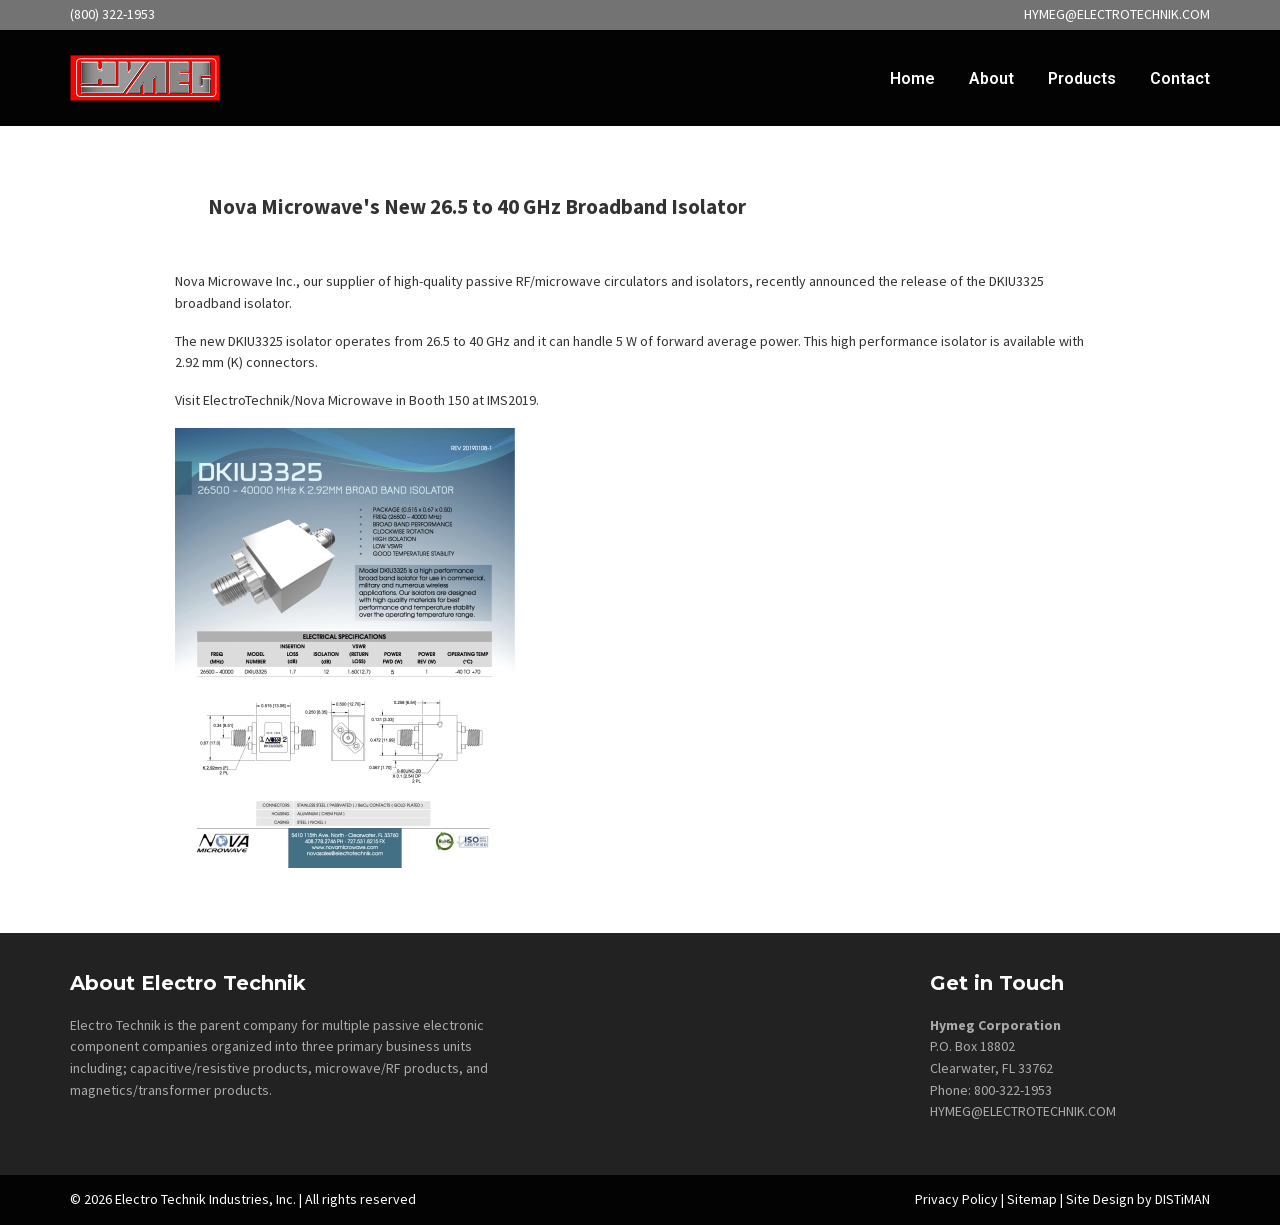
<file: 25-nova-microwave-s-new-26-5-to-40-ghz-broadband-isolator.html>
<!doctype html>
<html lang="en-GB">
<head>
<meta charset="utf-8">
<meta name="viewport" content="width=device-width,initial-scale=1">
<title>Nova Microwave 26.5–40 GHz Isolator | Hymeg News</title>
<meta name="description" content="Nova Microwave released the DKIU3325 broadband isolator operating from 26.5 to 40 GHz with 5 W forward average power.">
<link rel="canonical" href="https://www.hymeg.com/25-nova-microwave-s-new-26-5-to-40-ghz-broadband-isolator.html">
<link rel="icon" href="assets/favicon-16x16.png">
<link rel="alternate" type="text/plain" title="LLM / AI agent summary" href="https://www.hymeg.com/llms.txt">
<meta name="referrer" content="strict-origin-when-cross-origin">
<meta http-equiv="Content-Security-Policy" content="default-src 'self' https://www.hymeg.com; script-src 'none'; style-src 'self' 'unsafe-inline'; font-src 'self'; img-src 'self' https://www.hymeg.com data:; connect-src 'self'; object-src 'none'; media-src 'none'; frame-src 'none'; base-uri 'none'; form-action 'self' https://www.hymeg.com; upgrade-insecure-requests">
<link rel="stylesheet" href="assets/fonts.css">
<style>:root{--black:#030303;--dark:#222;--gray:#737373;--light:#e6e6e6;--mid:#c7c7c7;--accent:#23b3bc;--blue:#1d467a;--max:1140px}*{box-sizing:border-box}html{scroll-behavior:smooth}body{margin:0;color:#333;background:#fff;font:400 14px/1.55 "Source Sans Pro",Arial,sans-serif}img{max-width:100%;height:auto}a{color:#1d5f8c;text-decoration:none}a:hover,a:focus{color:var(--accent)}.wrap{width:min(var(--max),calc(100% - 32px));margin:auto}.topbar{background:var(--gray);color:#fff}.topbar .wrap{min-height:30px;display:flex;align-items:center;justify-content:space-between;gap:20px}.topbar a{color:#fff}.site-header{background:var(--black);color:#fff}.header-row{min-height:96px;display:grid;grid-template-columns:180px 1fr;align-items:center;gap:28px}.brand img{width:150px;display:block}.nav{display:flex;justify-content:right;align-items:center;gap:34px;height:96px}.nav>a,.menu-trigger{color:#fff;font:600 16px Roboto,Arial,sans-serif;cursor:pointer}.menu-dropdown{position:relative;height:100%;display:flex;align-items:center}.mega{display:none;position:absolute;z-index:20;top:100%;transform:translateX(-85%);width:min(1050px,92vw);padding:14px;background:#fff;color:#111;box-shadow:0 14px 35px #0004}.menu-dropdown:hover .mega,.menu-dropdown:focus-within .mega{display:block}.mega table{width:100%;border-collapse:separate;border-spacing:5px}.mega td{vertical-align:top}.menu-head{background:#c0c0c0;padding:5px}.menu-card{border:1px solid #000;padding:5px}.menu-img{width:100%;display:block}.center-img{display:block;margin:auto}.mobile-nav{display:none}.hero{position:relative;min-height:365px;background:url("assets/res2.jpg") center/cover no-repeat;box-shadow:0 8px 55px #878787}.hero .wrap{min-height:365px;display:flex;align-items:center}.hero-copy{width:50%;color:#fff}.hero h1{margin:0;color:red;font:700 46px/1.2 Montserrat,Arial,sans-serif}.hero p{font-size:16px;line-height:1.5}.intro{padding:48px 10% 42px;text-align:center}.intro h2,.section-title{font:700 28px/1.2 Montserrat,Arial,sans-serif}.intro p{max-width:930px;margin:0 auto 16px}.sisters{padding:0 0 48px}.section-title{text-align:center;margin:22px 0}.table-scroll{overflow-x:auto;-webkit-overflow-scrolling:touch}.sister-table{width:100%;min-width:920px;border-collapse:collapse}.sister-table td{border-bottom:1px solid #000;padding:5px;vertical-align:middle}.sister-table .specialty{padding:0 10px}.sister-table .center{text-align:center}.sister-table .xmark{font-size:1.5em;font-weight:900}.sister-table .alt{background:#e5e5e5}.sister-logo{max-width:152px;max-height:42px;object-fit:contain}.cages{padding:45px 0;background:var(--light)}.cages h3{text-align:center;font:700 24px Montserrat,Arial,sans-serif;margin:0 0 28px}.cage-grid{display:grid;grid-template-columns:repeat(4,1fr);gap:20px}.cage-item{text-align:center;margin:0 0 18px;line-height:1.15}.cage-item strong,.cage-item span{display:block}.cage-item span{margin-top:3px}.news{padding:32px 0 50px;background:var(--mid)}.news-grid{display:grid;grid-template-columns:repeat(4,1fr);gap:22px}.news-card{background:#fff;padding:0 0 16px}.news-image{display:block;aspect-ratio:288/150;overflow:hidden}.news-image img{width:100%;height:100%;object-fit:cover}.news-card h4{margin:12px 14px 8px;font:700 17px/1.25 Montserrat,Arial,sans-serif}.news-card p{margin:0 14px}.bottom{background:var(--dark);color:#aaa;padding:38px 0}.bottom-grid{display:grid;grid-template-columns:1.4fr 1fr .9fr;gap:56px}.bottom h3{margin-top:0;color:#fff;font:700 20px Montserrat,Arial,sans-serif}.bottom a{color:#aaa}.subscribe{display:flex;max-width:320px}.subscribe input{min-width:0;flex:1;padding:9px;border:1px solid #555;background:#fff}.subscribe button{border:0;background:#1d467a;color:#fff;padding:9px 14px}.footer{background:var(--black);color:#fff;padding:14px 0}.footer .wrap{display:flex;justify-content:space-between;gap:20px}.footer p{margin:0}.footer a{color:#fff}.muted{font-size:.92em}.sr-only{position:absolute;width:1px;height:1px;padding:0;margin:-1px;overflow:hidden;clip:rect(0,0,0,0);white-space:nowrap;border:0}@media(max-width:900px){.header-row{grid-template-columns:1fr auto}.desktop-nav{display:none}.mobile-nav{display:block;position:relative}.hamburger{display:block;color:#fff;font-size:28px;line-height:1;cursor:pointer;user-select:none;padding:10px 0;outline:none}.mobile-panel{display:none;position:absolute;top:100%;right:0;width:min(360px,calc(100vw - 32px));z-index:30;background:#111;padding:16px;box-shadow:0 12px 28px #0006}.mobile-nav:hover .mobile-panel,.mobile-nav:focus-within .mobile-panel{display:block}.mobile-panel a{display:block;color:#fff;padding:8px 0;cursor:pointer}.mobile-panel .mega{position:static;display:block;transform:none;width:100%;box-shadow:none;overflow:auto}.hero,.hero .wrap{min-height:300px}.hero-copy{width:70%}.hero h1{font-size:36px}.news-grid{grid-template-columns:repeat(2,1fr)}.cage-grid{grid-template-columns:repeat(2,1fr)}.bottom-grid{grid-template-columns:1fr 1fr}.bottom-grid>*:first-child{grid-column:1/-1}}@media(max-width:600px){.topbar .wrap{font-size:12px}.header-row{min-height:78px}.brand img{width:125px}.hero,.hero .wrap{min-height:235px}.hero-copy{width:80%}.hero h1{font-size:28px}.hero p{font-size:14px}.intro{padding:36px 18px}.news-grid,.cage-grid,.bottom-grid{grid-template-columns:1fr}.bottom-grid>*:first-child{grid-column:auto}.footer .wrap{display:block;text-align:center}.footer p+ p{margin-top:8px}.news-grid{gap:16px}}</style>
<meta name="robots" content="index, follow">
<meta property="og:type" content="article">
<meta property="og:site_name" content="Hymeg Corporation">
<meta property="og:title" content="Nova Microwave 26.5–40 GHz Isolator | Hymeg News">
<meta property="og:description" content="Nova Microwave released the DKIU3325 broadband isolator operating from 26.5 to 40 GHz with 5 W forward average power.">
<meta property="og:url" content="https://www.hymeg.com/25-nova-microwave-s-new-26-5-to-40-ghz-broadband-isolator.html">
<meta property="og:image" content="https://www.hymeg.com/assets/DKIU3325_20190108-1.jpg">
<meta name="twitter:card" content="summary_large_image">
<meta name="twitter:title" content="Nova Microwave 26.5–40 GHz Isolator | Hymeg News">
<meta name="twitter:description" content="Nova Microwave released the DKIU3325 broadband isolator operating from 26.5 to 40 GHz with 5 W forward average power.">
<meta name="twitter:image" content="https://www.hymeg.com/assets/DKIU3325_20190108-1.jpg">
<script type="application/ld+json">
{
  "@context": "https://schema.org",
  "@graph": [
    {
      "@type": "Organization",
      "@id": "https://www.hymeg.com/#organization",
      "name": "Hymeg Corporation",
      "url": "https://www.hymeg.com/",
      "logo": "https://www.hymeg.com/assets/316_5e98e052304ef-hymeg.jpg",
      "email": "HYMEG@ELECTROTECHNIK.COM",
      "telephone": "+1-800-322-1953",
      "address": {
        "@type": "PostalAddress",
        "postOfficeBoxNumber": "18802",
        "addressLocality": "Clearwater",
        "addressRegion": "FL",
        "postalCode": "33762",
        "addressCountry": "US"
      },
      "parentOrganization": {
        "@type": "Organization",
        "name": "Electro Technik Industries, Inc.",
        "url": "https://electrotechnik.com/"
      },
      "sameAs": [
        "https://electrotechnik.com/"
      ]
    },
    {
      "@type": "NewsArticle",
      "headline": "Nova Microwave's New 26.5 to 40 GHz Broadband Isolator",
      "description": "Nova Microwave DKIU3325 broadband isolator: 26.5–40 GHz, 5 W forward average power, 2.92 mm (K) connectors.",
      "datePublished": "2019-01-01",
      "url": "https://www.hymeg.com/25-nova-microwave-s-new-26-5-to-40-ghz-broadband-isolator.html",
      "image": "https://www.hymeg.com/assets/DKIU3325_20190108-1.jpg",
      "author": {
        "@type": "Organization",
        "name": "Electro Technik Industries, Inc."
      },
      "publisher": {
        "@id": "https://www.hymeg.com/#organization"
      },
      "mainEntityOfPage": "https://www.hymeg.com/25-nova-microwave-s-new-26-5-to-40-ghz-broadband-isolator.html"
    },
    {
      "@type": "BreadcrumbList",
      "itemListElement": [
        {
          "@type": "ListItem",
          "position": 1,
          "name": "Home",
          "item": "https://www.hymeg.com/"
        },
        {
          "@type": "ListItem",
          "position": 2,
          "name": "News",
          "item": "https://www.hymeg.com/"
        },
        {
          "@type": "ListItem",
          "position": 3,
          "name": "Nova Microwave's New 26.5 to 40 GHz Broadband Isolator",
          "item": "https://www.hymeg.com/25-nova-microwave-s-new-26-5-to-40-ghz-broadband-isolator.html"
        }
      ]
    }
  ]
}
</script>
</head>
<body>
<div class="topbar"><div class="wrap"><span>(800) 322-1953</span><a href="mailto:HYMEG@ELECTROTECHNIK.COM">HYMEG@ELECTROTECHNIK.COM</a></div></div>
<header class="site-header"><div class="wrap header-row">
<a class="brand" href="index.html"><img src="assets/316_5e98e052304ef-hymeg.jpg" alt="Hymeg Corporation" width="316" height="auto"></a>
<nav class="nav desktop-nav" aria-label="Primary"><a href="index.html">Home</a><a href="about-eti.html">About</a><div class="menu-dropdown"><a class="menu-trigger" href="#">Products</a><div class="mega"><table cellpadding="5px" cellspacing="5px" style="border-collapse: separate!important; border-spacing: 5px!important;" width="100%">
<tbody>
<tr>
<td class="menu-head" colspan="4">HIGH VOLTAGE RESISTORS</td>
<td colspan="1"> </td>
<td class="menu-head" colspan="3"><strong>RELATED RESISTOR COMPANIES</strong></td>
</tr>
<tr>
<td class="menu-card"><a href="thick-film-resistor-high-voltage.html"><img alt="" class="menu-img" decoding="async" loading="lazy" src="assets/thickfilm.jpg" width="100%"/><strong>Thick Film</strong></a><br/>• 1 ~ 6 Watt</td>
<td class="menu-card"><a href="precision-thick-film-resistor-high-voltage.html"><img alt="" class="menu-img" decoding="async" loading="lazy" src="assets/thickfilm.jpg" width="100%"/><strong>Precision Thick Film</strong></a><br/>• 0.5 ~ 5 Watt</td>
<td class="menu-card"><a href="precision-plate-resistor-high-voltage.html"><img alt="" class="menu-img" decoding="async" loading="lazy" src="assets/plate.jpg" width="100%"/><strong>Precision Plate</strong></a><br/>• 1 ~ 6 Watt</td>
<td class="menu-card"><a href="high-value-non-inductive-thick-film-resistor-high-voltage.html"><img alt="" class="menu-img" decoding="async" loading="lazy" src="assets/plate.jpg" width="100%"/><strong>High Value / Nonductive Plate</strong></a><br/>• 0.5 ~ 5 Watt</td>
<td> </td>
<td class="menu-card" colspan="3">
<table>
<tbody>
<tr>
<td><a href="https://www.hymeg.com"><img alt="Hymeg Corporation" class="center-img menu-img" decoding="async" loading="lazy" src="assets/316_5e98e052304ef-hymeg.jpg" width="150px;"/></a></td>
<td><a href="https://tepro-vamistor.com"><img alt="Tepro Vamistor" class="center-img menu-img" decoding="async" loading="lazy" src="assets/316_5eacb85d13188-tepro.png" width="150px;"/></a></td>
<td><a href="https://www.precisionresistor.com/"><img alt="Precision Resistor Company" class="center-img menu-img" decoding="async" loading="lazy" src="assets/prc.png" width="80px;"/></a></td>
</tr>
</tbody>
</table>
</td>
</tr>
</tbody>
</table></div></div><a href="contact-eti.html">Contact</a></nav>
<div class="mobile-nav"><span class="hamburger" tabindex="0" role="button" aria-label="Open navigation">☰</span><nav class="mobile-panel" aria-label="Mobile"><a href="index.html">Home</a><a href="about-eti.html">About</a>
<a href="#">Products</a>
<a href="thick-film-resistor-high-voltage.html">- Thick Film Resistors</a>
<a href="precision-thick-film-resistor-high-voltage.html">- Precision Thick Film Resistors</a>
<a href="precision-plate-resistor-high-voltage.html">- Precision Plate Resistors</a>
<a href="high-value-non-inductive-thick-film-resistor-high-voltage.html">- High Value / Non-Inductive Thick Film Resistors</a>
<a href="contact-eti.html">Contact</a></nav></div>
</div></header>
<main>

<section class="intro" style="text-align: left!important;">

<h1 style="padding: 0 80px 30px 80px;">Nova Microwave's New 26.5 to 40 GHz Broadband Isolator</h1>

<p>Nova Microwave&nbsp;Inc., our supplier of high-quality passive RF/microwave circulators and isolators, recently announced the release of the DKIU3325 broadband isolator.</p>
<p>The new DKIU3325 isolator operates from 26.5&nbsp;to 40 GHz and it can handle 5 W&nbsp;of forward average power.&nbsp;This high performance isolator is available with 2.92 mm (K) connectors.</p>
<p>Visit&nbsp;ElectroTechnik/Nova Microwave in Booth 150 at IMS2019.</p>
<p><img src="assets/DKIU3325_20190108-1.jpg" alt="Nova Microwave DKIU3325 26.5 to 40 GHz broadband isolator"></p></p>




</main>
<section class="bottom"><div class="wrap bottom-grid"><div><h3>About Electro Technik</h3><p>Electro Technik is the parent company for multiple passive electronic component companies organized into three primary business units including; capacitive/resistive products, microwave/RF products, and magnetics/transformer products.</p></div><div>


</div><div><h3>Get in Touch</h3><p><strong>Hymeg Corporation</strong><br>P.O. Box 18802<br>Clearwater, FL 33762<br>Phone: 800-322-1953<br><a href="mailto:HYMEG@ELECTROTECHNIK.COM">HYMEG@ELECTROTECHNIK.COM</a></p></div></div></section>
<footer class="footer"><div class="wrap"><p>© 2026 Electro Technik Industries, Inc. | All rights reserved</p><p><a href="privacy-policy.html">Privacy Policy</a> | <a href="sitemap.html">Sitemap</a> | <a href="https://distyman.com/">Site Design by DISTiMAN</a></p></div></footer>
</body>
</html>
</file>
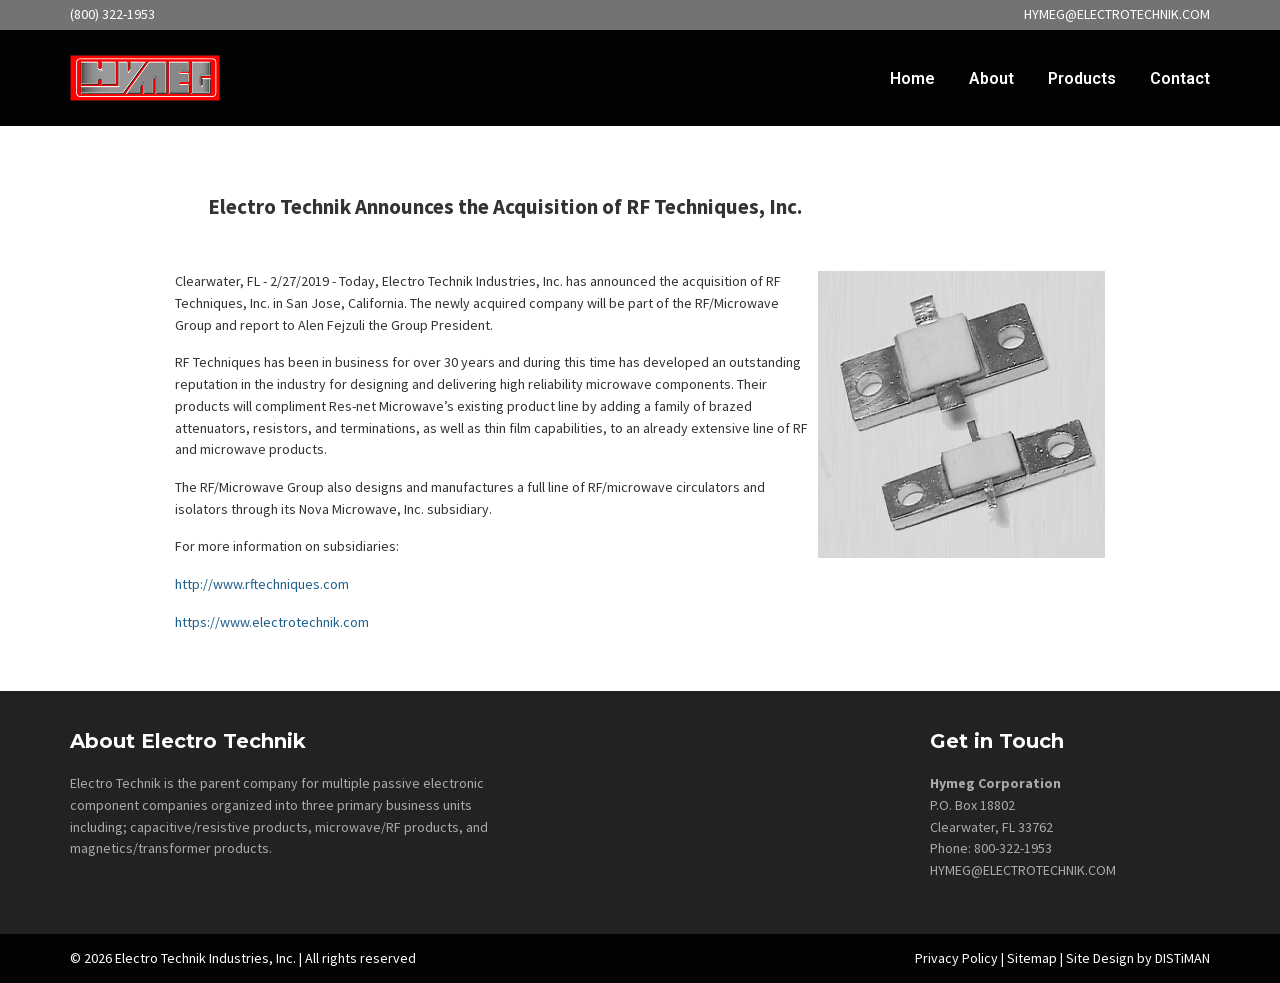
<file: 35-electro-technik-industries-inc-announces-the-acquisition-of-rf-techniques-inc.html>
<!doctype html>
<html lang="en-GB">
<head>
<meta charset="utf-8">
<meta name="viewport" content="width=device-width,initial-scale=1">
<title>ETI Acquires RF Techniques | Hymeg / ETI News</title>
<meta name="description" content="Electro Technik Industries announced the acquisition of RF Techniques, Inc. in San Jose, CA, expanding the RF/Microwave Group.">
<link rel="canonical" href="https://www.hymeg.com/35-electro-technik-industries-inc-announces-the-acquisition-of-rf-techniques-inc.html">
<link rel="icon" href="assets/favicon-16x16.png">
<link rel="alternate" type="text/plain" title="LLM / AI agent summary" href="https://www.hymeg.com/llms.txt">
<meta name="referrer" content="strict-origin-when-cross-origin">
<meta http-equiv="Content-Security-Policy" content="default-src 'self' https://www.hymeg.com; script-src 'none'; style-src 'self' 'unsafe-inline'; font-src 'self'; img-src 'self' https://www.hymeg.com data:; connect-src 'self'; object-src 'none'; media-src 'none'; frame-src 'none'; base-uri 'none'; form-action 'self' https://www.hymeg.com; upgrade-insecure-requests">
<link rel="stylesheet" href="assets/fonts.css">
<style>:root{--black:#030303;--dark:#222;--gray:#737373;--light:#e6e6e6;--mid:#c7c7c7;--accent:#23b3bc;--blue:#1d467a;--max:1140px}*{box-sizing:border-box}html{scroll-behavior:smooth}body{margin:0;color:#333;background:#fff;font:400 14px/1.55 "Source Sans Pro",Arial,sans-serif}img{max-width:100%;height:auto}a{color:#1d5f8c;text-decoration:none}a:hover,a:focus{color:var(--accent)}.wrap{width:min(var(--max),calc(100% - 32px));margin:auto}.topbar{background:var(--gray);color:#fff}.topbar .wrap{min-height:30px;display:flex;align-items:center;justify-content:space-between;gap:20px}.topbar a{color:#fff}.site-header{background:var(--black);color:#fff}.header-row{min-height:96px;display:grid;grid-template-columns:180px 1fr;align-items:center;gap:28px}.brand img{width:150px;display:block}.nav{display:flex;justify-content:right;align-items:center;gap:34px;height:96px}.nav>a,.menu-trigger{color:#fff;font:600 16px Roboto,Arial,sans-serif;cursor:pointer}.menu-dropdown{position:relative;height:100%;display:flex;align-items:center}.mega{display:none;position:absolute;z-index:20;top:100%;transform:translateX(-85%);width:min(1050px,92vw);padding:14px;background:#fff;color:#111;box-shadow:0 14px 35px #0004}.menu-dropdown:hover .mega,.menu-dropdown:focus-within .mega{display:block}.mega table{width:100%;border-collapse:separate;border-spacing:5px}.mega td{vertical-align:top}.menu-head{background:#c0c0c0;padding:5px}.menu-card{border:1px solid #000;padding:5px}.menu-img{width:100%;display:block}.center-img{display:block;margin:auto}.mobile-nav{display:none}.hero{position:relative;min-height:365px;background:url("assets/res2.jpg") center/cover no-repeat;box-shadow:0 8px 55px #878787}.hero .wrap{min-height:365px;display:flex;align-items:center}.hero-copy{width:50%;color:#fff}.hero h1{margin:0;color:red;font:700 46px/1.2 Montserrat,Arial,sans-serif}.hero p{font-size:16px;line-height:1.5}.intro{padding:48px 10% 42px;text-align:center}.intro h2,.section-title{font:700 28px/1.2 Montserrat,Arial,sans-serif}.intro p{max-width:930px;margin:0 auto 16px}.sisters{padding:0 0 48px}.section-title{text-align:center;margin:22px 0}.table-scroll{overflow-x:auto;-webkit-overflow-scrolling:touch}.sister-table{width:100%;min-width:920px;border-collapse:collapse}.sister-table td{border-bottom:1px solid #000;padding:5px;vertical-align:middle}.sister-table .specialty{padding:0 10px}.sister-table .center{text-align:center}.sister-table .xmark{font-size:1.5em;font-weight:900}.sister-table .alt{background:#e5e5e5}.sister-logo{max-width:152px;max-height:42px;object-fit:contain}.cages{padding:45px 0;background:var(--light)}.cages h3{text-align:center;font:700 24px Montserrat,Arial,sans-serif;margin:0 0 28px}.cage-grid{display:grid;grid-template-columns:repeat(4,1fr);gap:20px}.cage-item{text-align:center;margin:0 0 18px;line-height:1.15}.cage-item strong,.cage-item span{display:block}.cage-item span{margin-top:3px}.news{padding:32px 0 50px;background:var(--mid)}.news-grid{display:grid;grid-template-columns:repeat(4,1fr);gap:22px}.news-card{background:#fff;padding:0 0 16px}.news-image{display:block;aspect-ratio:288/150;overflow:hidden}.news-image img{width:100%;height:100%;object-fit:cover}.news-card h4{margin:12px 14px 8px;font:700 17px/1.25 Montserrat,Arial,sans-serif}.news-card p{margin:0 14px}.bottom{background:var(--dark);color:#aaa;padding:38px 0}.bottom-grid{display:grid;grid-template-columns:1.4fr 1fr .9fr;gap:56px}.bottom h3{margin-top:0;color:#fff;font:700 20px Montserrat,Arial,sans-serif}.bottom a{color:#aaa}.subscribe{display:flex;max-width:320px}.subscribe input{min-width:0;flex:1;padding:9px;border:1px solid #555;background:#fff}.subscribe button{border:0;background:#1d467a;color:#fff;padding:9px 14px}.footer{background:var(--black);color:#fff;padding:14px 0}.footer .wrap{display:flex;justify-content:space-between;gap:20px}.footer p{margin:0}.footer a{color:#fff}.muted{font-size:.92em}.sr-only{position:absolute;width:1px;height:1px;padding:0;margin:-1px;overflow:hidden;clip:rect(0,0,0,0);white-space:nowrap;border:0}@media(max-width:900px){.header-row{grid-template-columns:1fr auto}.desktop-nav{display:none}.mobile-nav{display:block;position:relative}.hamburger{display:block;color:#fff;font-size:28px;line-height:1;cursor:pointer;user-select:none;padding:10px 0;outline:none}.mobile-panel{display:none;position:absolute;top:100%;right:0;width:min(360px,calc(100vw - 32px));z-index:30;background:#111;padding:16px;box-shadow:0 12px 28px #0006}.mobile-nav:hover .mobile-panel,.mobile-nav:focus-within .mobile-panel{display:block}.mobile-panel a{display:block;color:#fff;padding:8px 0;cursor:pointer}.mobile-panel .mega{position:static;display:block;transform:none;width:100%;box-shadow:none;overflow:auto}.hero,.hero .wrap{min-height:300px}.hero-copy{width:70%}.hero h1{font-size:36px}.news-grid{grid-template-columns:repeat(2,1fr)}.cage-grid{grid-template-columns:repeat(2,1fr)}.bottom-grid{grid-template-columns:1fr 1fr}.bottom-grid>*:first-child{grid-column:1/-1}}@media(max-width:600px){.topbar .wrap{font-size:12px}.header-row{min-height:78px}.brand img{width:125px}.hero,.hero .wrap{min-height:235px}.hero-copy{width:80%}.hero h1{font-size:28px}.hero p{font-size:14px}.intro{padding:36px 18px}.news-grid,.cage-grid,.bottom-grid{grid-template-columns:1fr}.bottom-grid>*:first-child{grid-column:auto}.footer .wrap{display:block;text-align:center}.footer p+ p{margin-top:8px}.news-grid{gap:16px}}</style>
<meta name="robots" content="index, follow">
<meta property="og:type" content="article">
<meta property="og:site_name" content="Hymeg Corporation">
<meta property="og:title" content="ETI Acquires RF Techniques | Hymeg / ETI News">
<meta property="og:description" content="Electro Technik Industries announced the acquisition of RF Techniques, Inc. in San Jose, CA, expanding the RF/Microwave Group.">
<meta property="og:url" content="https://www.hymeg.com/35-electro-technik-industries-inc-announces-the-acquisition-of-rf-techniques-inc.html">
<meta property="og:image" content="https://www.hymeg.com/assets/rftech.jpg">
<meta name="twitter:card" content="summary_large_image">
<meta name="twitter:title" content="ETI Acquires RF Techniques | Hymeg / ETI News">
<meta name="twitter:description" content="Electro Technik Industries announced the acquisition of RF Techniques, Inc. in San Jose, CA, expanding the RF/Microwave Group.">
<meta name="twitter:image" content="https://www.hymeg.com/assets/rftech.jpg">
<script type="application/ld+json">
{
  "@context": "https://schema.org",
  "@graph": [
    {
      "@type": "Organization",
      "@id": "https://www.hymeg.com/#organization",
      "name": "Hymeg Corporation",
      "url": "https://www.hymeg.com/",
      "logo": "https://www.hymeg.com/assets/316_5e98e052304ef-hymeg.jpg",
      "email": "HYMEG@ELECTROTECHNIK.COM",
      "telephone": "+1-800-322-1953",
      "address": {
        "@type": "PostalAddress",
        "postOfficeBoxNumber": "18802",
        "addressLocality": "Clearwater",
        "addressRegion": "FL",
        "postalCode": "33762",
        "addressCountry": "US"
      },
      "parentOrganization": {
        "@type": "Organization",
        "name": "Electro Technik Industries, Inc.",
        "url": "https://electrotechnik.com/"
      },
      "sameAs": [
        "https://electrotechnik.com/"
      ]
    },
    {
      "@type": "NewsArticle",
      "headline": "Electro Technik Announces the Acquisition of RF Techniques, Inc.",
      "description": "ETI acquires RF Techniques, Inc. to expand high-reliability microwave components within the RF/Microwave Group.",
      "datePublished": "2019-02-27",
      "url": "https://www.hymeg.com/35-electro-technik-industries-inc-announces-the-acquisition-of-rf-techniques-inc.html",
      "image": "https://www.hymeg.com/assets/rftech.jpg",
      "author": {
        "@type": "Organization",
        "name": "Electro Technik Industries, Inc."
      },
      "publisher": {
        "@id": "https://www.hymeg.com/#organization"
      },
      "mainEntityOfPage": "https://www.hymeg.com/35-electro-technik-industries-inc-announces-the-acquisition-of-rf-techniques-inc.html"
    },
    {
      "@type": "BreadcrumbList",
      "itemListElement": [
        {
          "@type": "ListItem",
          "position": 1,
          "name": "Home",
          "item": "https://www.hymeg.com/"
        },
        {
          "@type": "ListItem",
          "position": 2,
          "name": "News",
          "item": "https://www.hymeg.com/"
        },
        {
          "@type": "ListItem",
          "position": 3,
          "name": "Electro Technik Announces the Acquisition of RF Techniques, Inc.",
          "item": "https://www.hymeg.com/35-electro-technik-industries-inc-announces-the-acquisition-of-rf-techniques-inc.html"
        }
      ]
    }
  ]
}
</script>
</head>
<body>
<div class="topbar"><div class="wrap"><span>(800) 322-1953</span><a href="mailto:HYMEG@ELECTROTECHNIK.COM">HYMEG@ELECTROTECHNIK.COM</a></div></div>
<header class="site-header"><div class="wrap header-row">
<a class="brand" href="index.html"><img src="assets/316_5e98e052304ef-hymeg.jpg" alt="Hymeg Corporation" width="316" height="auto"></a>
<nav class="nav desktop-nav" aria-label="Primary"><a href="index.html">Home</a><a href="about-eti.html">About</a><div class="menu-dropdown"><a class="menu-trigger" href="#">Products</a><div class="mega"><table cellpadding="5px" cellspacing="5px" style="border-collapse: separate!important; border-spacing: 5px!important;" width="100%">
<tbody>
<tr>
<td class="menu-head" colspan="4">HIGH VOLTAGE RESISTORS</td>
<td colspan="1"> </td>
<td class="menu-head" colspan="3"><strong>RELATED RESISTOR COMPANIES</strong></td>
</tr>
<tr>
<td class="menu-card"><a href="thick-film-resistor-high-voltage.html"><img alt="" class="menu-img" decoding="async" loading="lazy" src="assets/thickfilm.jpg" width="100%"/><strong>Thick Film</strong></a><br/>• 1 ~ 6 Watt</td>
<td class="menu-card"><a href="precision-thick-film-resistor-high-voltage.html"><img alt="" class="menu-img" decoding="async" loading="lazy" src="assets/thickfilm.jpg" width="100%"/><strong>Precision Thick Film</strong></a><br/>• 0.5 ~ 5 Watt</td>
<td class="menu-card"><a href="precision-plate-resistor-high-voltage.html"><img alt="" class="menu-img" decoding="async" loading="lazy" src="assets/plate.jpg" width="100%"/><strong>Precision Plate</strong></a><br/>• 1 ~ 6 Watt</td>
<td class="menu-card"><a href="high-value-non-inductive-thick-film-resistor-high-voltage.html"><img alt="" class="menu-img" decoding="async" loading="lazy" src="assets/plate.jpg" width="100%"/><strong>High Value / Nonductive Plate</strong></a><br/>• 0.5 ~ 5 Watt</td>
<td> </td>
<td class="menu-card" colspan="3">
<table>
<tbody>
<tr>
<td><a href="https://www.hymeg.com"><img alt="Hymeg Corporation" class="center-img menu-img" decoding="async" loading="lazy" src="assets/316_5e98e052304ef-hymeg.jpg" width="150px;"/></a></td>
<td><a href="https://tepro-vamistor.com"><img alt="Tepro Vamistor" class="center-img menu-img" decoding="async" loading="lazy" src="assets/316_5eacb85d13188-tepro.png" width="150px;"/></a></td>
<td><a href="https://www.precisionresistor.com/"><img alt="Precision Resistor Company" class="center-img menu-img" decoding="async" loading="lazy" src="assets/prc.png" width="80px;"/></a></td>
</tr>
</tbody>
</table>
</td>
</tr>
</tbody>
</table></div></div><a href="contact-eti.html">Contact</a></nav>
<div class="mobile-nav"><span class="hamburger" tabindex="0" role="button" aria-label="Open navigation">☰</span><nav class="mobile-panel" aria-label="Mobile"><a href="index.html">Home</a><a href="about-eti.html">About</a>
<a href="#">Products</a>
<a href="thick-film-resistor-high-voltage.html">- Thick Film Resistors</a>
<a href="precision-thick-film-resistor-high-voltage.html">- Precision Thick Film Resistors</a>
<a href="precision-plate-resistor-high-voltage.html">- Precision Plate Resistors</a>
<a href="high-value-non-inductive-thick-film-resistor-high-voltage.html">- High Value / Non-Inductive Thick Film Resistors</a>
<a href="contact-eti.html">Contact</a></nav></div>
</div></header>
<main>

<section class="intro" style="text-align: left!important;">

<h1 style="padding: 0 80px 30px 80px;">Electro Technik Announces the Acquisition of RF Techniques, Inc.</h1>

<p><img src="assets/rftech.jpg" alt="RF Techniques microwave components" width="287" height="287" align="right">Clearwater, FL - 2/27/2019 - Today, Electro Technik Industries, Inc. has announced the acquisition of RF Techniques, Inc. in San Jose, California. The newly acquired company will be part of the RF/Microwave Group and report to Alen Fejzuli the Group President.</p>
<p>RF Techniques has been in business for over 30 years and during this time has developed an outstanding reputation in the industry for designing and delivering high reliability microwave components. Their products will compliment Res-net Microwave’s existing product line by adding a family of brazed attenuators, resistors, and terminations, as well as thin film capabilities, to an already extensive line of RF and microwave products.</p>
<p>The RF/Microwave Group also designs and manufactures a full line of RF/microwave circulators and isolators through its Nova Microwave, Inc. subsidiary.</p>
<div>
<div>
<div>
<p>For more information on subsidiaries:</p>
<p><a href="http://www.rftechniques.com" target="_blank" rel="noopener noreferrer">http://www.rftechniques.com</a></p>
<p><a href="https://www.electrotechnik.com" target="_blank" rel="noopener noreferrer">https://www.electrotechnik.com</a></p>




</main>
<section class="bottom"><div class="wrap bottom-grid"><div><h3>About Electro Technik</h3><p>Electro Technik is the parent company for multiple passive electronic component companies organized into three primary business units including; capacitive/resistive products, microwave/RF products, and magnetics/transformer products.</p></div><div>


</div><div><h3>Get in Touch</h3><p><strong>Hymeg Corporation</strong><br>P.O. Box 18802<br>Clearwater, FL 33762<br>Phone: 800-322-1953<br><a href="mailto:HYMEG@ELECTROTECHNIK.COM">HYMEG@ELECTROTECHNIK.COM</a></p></div></div></section>
<footer class="footer"><div class="wrap"><p>© 2026 Electro Technik Industries, Inc. | All rights reserved</p><p><a href="privacy-policy.html">Privacy Policy</a> | <a href="sitemap.html">Sitemap</a> | <a href="https://distyman.com/">Site Design by DISTiMAN</a></p></div></footer>
</body>
</html>
</file>
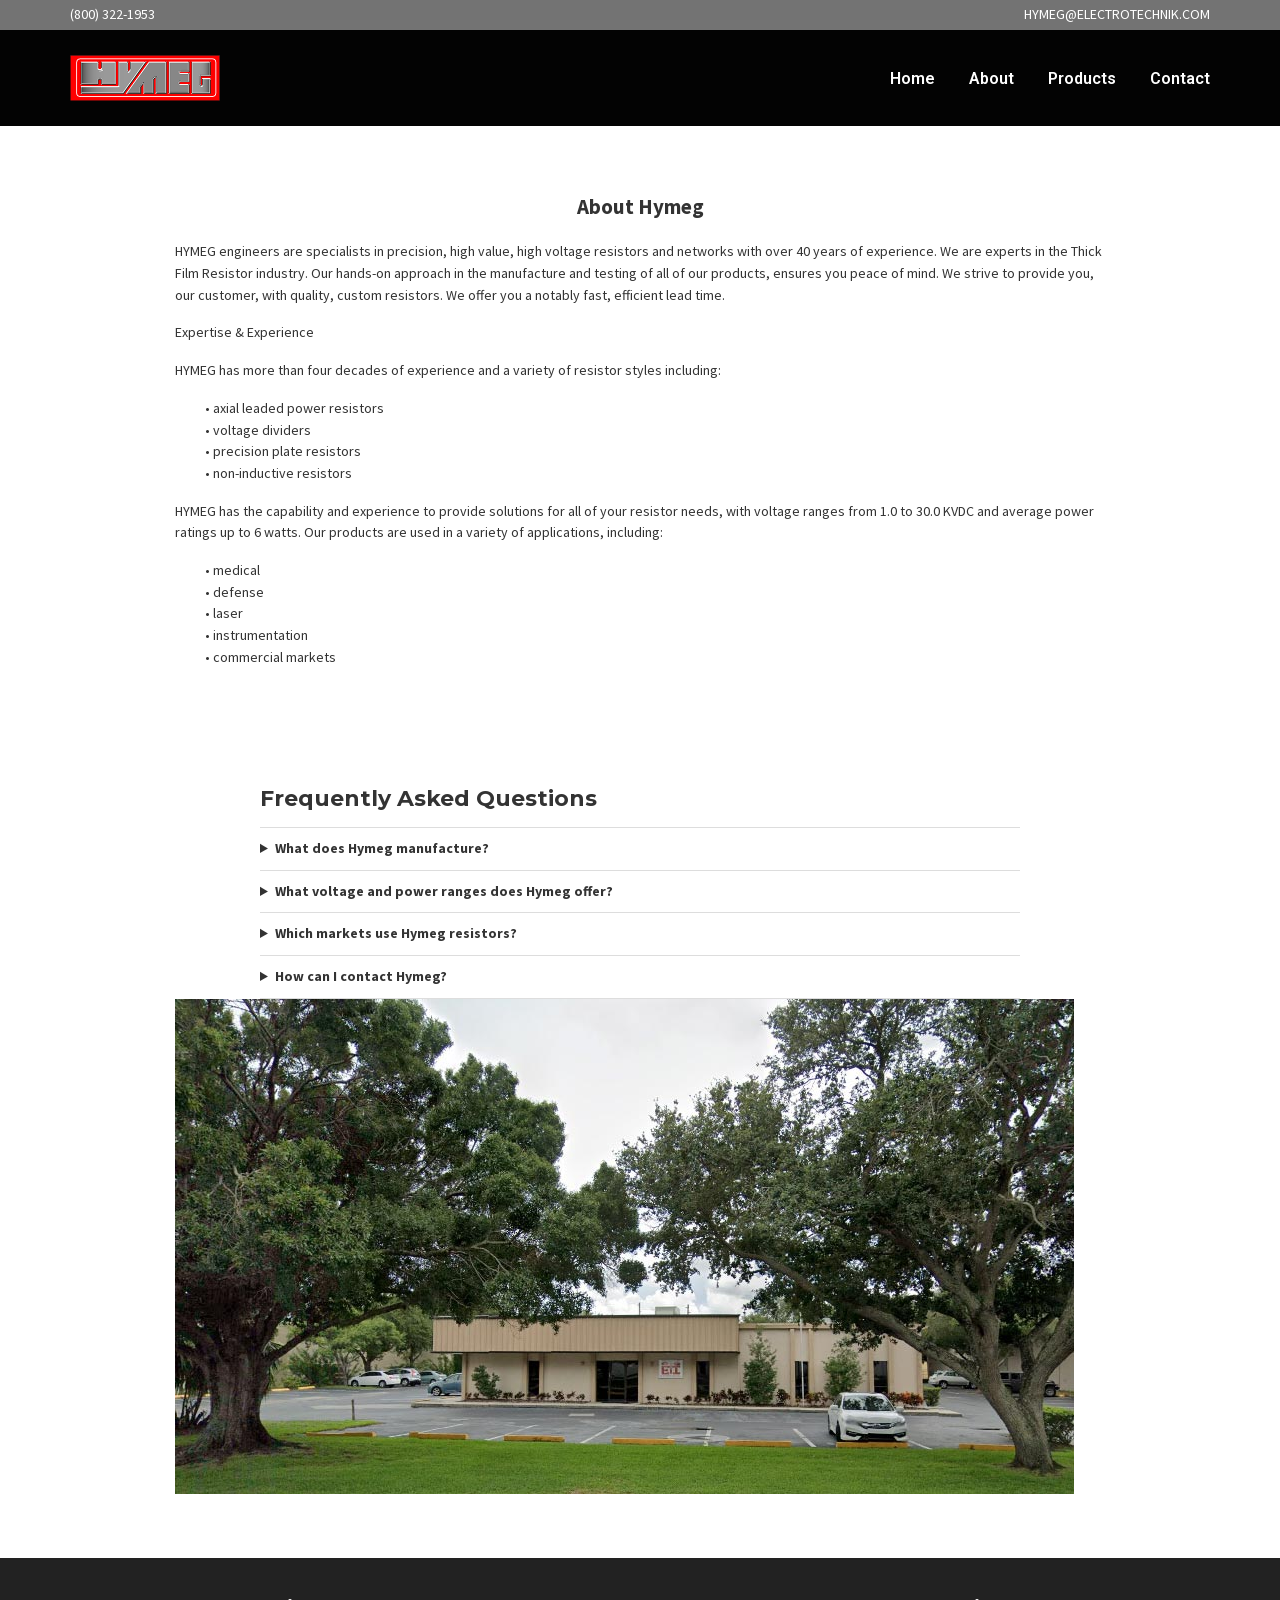
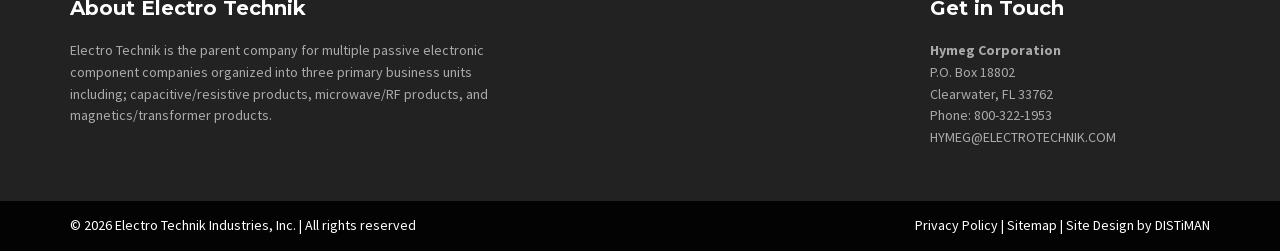
<file: about-eti.html>
<!doctype html>
<html lang="en-GB">
<head>
<meta charset="utf-8">
<meta name="viewport" content="width=device-width,initial-scale=1">
<title>About Hymeg | High Voltage Resistor Manufacturer</title>
<meta name="description" content="Learn about Hymeg Corporation’s 40+ years in thick film resistors—voltage to 30 KVDC, power to 6 W—for medical, defense, laser, and instrumentation.">
<link rel="canonical" href="https://www.hymeg.com/about-eti.html">
<link rel="icon" href="assets/favicon-16x16.png">
<link rel="alternate" type="text/plain" title="LLM / AI agent summary" href="https://www.hymeg.com/llms.txt">
<meta name="referrer" content="strict-origin-when-cross-origin">
<meta http-equiv="Content-Security-Policy" content="default-src 'self' https://www.hymeg.com; script-src 'none'; style-src 'self' 'unsafe-inline'; font-src 'self'; img-src 'self' https://www.hymeg.com data:; connect-src 'self'; object-src 'none'; media-src 'none'; frame-src 'none'; base-uri 'none'; form-action 'self' https://www.hymeg.com; upgrade-insecure-requests">
<link rel="stylesheet" href="assets/fonts.css">
<style>:root{--black:#030303;--dark:#222;--gray:#737373;--light:#e6e6e6;--mid:#c7c7c7;--accent:#23b3bc;--blue:#1d467a;--max:1140px}*{box-sizing:border-box}html{scroll-behavior:smooth}body{margin:0;color:#333;background:#fff;font:400 14px/1.55 "Source Sans Pro",Arial,sans-serif}img{max-width:100%;height:auto}a{color:#1d5f8c;text-decoration:none}a:hover,a:focus{color:var(--accent)}.wrap{width:min(var(--max),calc(100% - 32px));margin:auto}.topbar{background:var(--gray);color:#fff}.topbar .wrap{min-height:30px;display:flex;align-items:center;justify-content:space-between;gap:20px}.topbar a{color:#fff}.site-header{background:var(--black);color:#fff}.header-row{min-height:96px;display:grid;grid-template-columns:180px 1fr;align-items:center;gap:28px}.brand img{width:150px;display:block}.nav{display:flex;justify-content:right;align-items:center;gap:34px;height:96px}.nav>a,.menu-trigger{color:#fff;font:600 16px Roboto,Arial,sans-serif;cursor:pointer}.menu-dropdown{position:relative;height:100%;display:flex;align-items:center}.mega{display:none;position:absolute;z-index:20;top:100%;transform:translateX(-85%);width:min(1050px,92vw);padding:14px;background:#fff;color:#111;box-shadow:0 14px 35px #0004}.menu-dropdown:hover .mega,.menu-dropdown:focus-within .mega{display:block}.mega table{width:100%;border-collapse:separate;border-spacing:5px}.mega td{vertical-align:top}.menu-head{background:#c0c0c0;padding:5px}.menu-card{border:1px solid #000;padding:5px}.menu-img{width:100%;display:block}.center-img{display:block;margin:auto}.mobile-nav{display:none}.hero{position:relative;min-height:365px;background:url("assets/res2.jpg") center/cover no-repeat;box-shadow:0 8px 55px #878787}.hero .wrap{min-height:365px;display:flex;align-items:center}.hero-copy{width:50%;color:#fff}.hero h1{margin:0;color:red;font:700 46px/1.2 Montserrat,Arial,sans-serif}.hero p{font-size:16px;line-height:1.5}.intro{padding:48px 10% 42px;text-align:center}.intro h2,.section-title{font:700 28px/1.2 Montserrat,Arial,sans-serif}.intro p{max-width:930px;margin:0 auto 16px}.sisters{padding:0 0 48px}.section-title{text-align:center;margin:22px 0}.table-scroll{overflow-x:auto;-webkit-overflow-scrolling:touch}.sister-table{width:100%;min-width:920px;border-collapse:collapse}.sister-table td{border-bottom:1px solid #000;padding:5px;vertical-align:middle}.sister-table .specialty{padding:0 10px}.sister-table .center{text-align:center}.sister-table .xmark{font-size:1.5em;font-weight:900}.sister-table .alt{background:#e5e5e5}.sister-logo{max-width:152px;max-height:42px;object-fit:contain}.cages{padding:45px 0;background:var(--light)}.cages h3{text-align:center;font:700 24px Montserrat,Arial,sans-serif;margin:0 0 28px}.cage-grid{display:grid;grid-template-columns:repeat(4,1fr);gap:20px}.cage-item{text-align:center;margin:0 0 18px;line-height:1.15}.cage-item strong,.cage-item span{display:block}.cage-item span{margin-top:3px}.news{padding:32px 0 50px;background:var(--mid)}.news-grid{display:grid;grid-template-columns:repeat(4,1fr);gap:22px}.news-card{background:#fff;padding:0 0 16px}.news-image{display:block;aspect-ratio:288/150;overflow:hidden}.news-image img{width:100%;height:100%;object-fit:cover}.news-card h4{margin:12px 14px 8px;font:700 17px/1.25 Montserrat,Arial,sans-serif}.news-card p{margin:0 14px}.bottom{background:var(--dark);color:#aaa;padding:38px 0}.bottom-grid{display:grid;grid-template-columns:1.4fr 1fr .9fr;gap:56px}.bottom h3{margin-top:0;color:#fff;font:700 20px Montserrat,Arial,sans-serif}.bottom a{color:#aaa}.subscribe{display:flex;max-width:320px}.subscribe input{min-width:0;flex:1;padding:9px;border:1px solid #555;background:#fff}.subscribe button{border:0;background:#1d467a;color:#fff;padding:9px 14px}.footer{background:var(--black);color:#fff;padding:14px 0}.footer .wrap{display:flex;justify-content:space-between;gap:20px}.footer p{margin:0}.footer a{color:#fff}.muted{font-size:.92em}.sr-only{position:absolute;width:1px;height:1px;padding:0;margin:-1px;overflow:hidden;clip:rect(0,0,0,0);white-space:nowrap;border:0}@media(max-width:900px){.header-row{grid-template-columns:1fr auto}.desktop-nav{display:none}.mobile-nav{display:block;position:relative}.hamburger{display:block;color:#fff;font-size:28px;line-height:1;cursor:pointer;user-select:none;padding:10px 0;outline:none}.mobile-panel{display:none;position:absolute;top:100%;right:0;width:min(360px,calc(100vw - 32px));z-index:30;background:#111;padding:16px;box-shadow:0 12px 28px #0006}.mobile-nav:hover .mobile-panel,.mobile-nav:focus-within .mobile-panel{display:block}.mobile-panel a{display:block;color:#fff;padding:8px 0;cursor:pointer}.mobile-panel .mega{position:static;display:block;transform:none;width:100%;box-shadow:none;overflow:auto}.hero,.hero .wrap{min-height:300px}.hero-copy{width:70%}.hero h1{font-size:36px}.news-grid{grid-template-columns:repeat(2,1fr)}.cage-grid{grid-template-columns:repeat(2,1fr)}.bottom-grid{grid-template-columns:1fr 1fr}.bottom-grid>*:first-child{grid-column:1/-1}}@media(max-width:600px){.topbar .wrap{font-size:12px}.header-row{min-height:78px}.brand img{width:125px}.hero,.hero .wrap{min-height:235px}.hero-copy{width:80%}.hero h1{font-size:28px}.hero p{font-size:14px}.intro{padding:36px 18px}.news-grid,.cage-grid,.bottom-grid{grid-template-columns:1fr}.bottom-grid>*:first-child{grid-column:auto}.footer .wrap{display:block;text-align:center}.footer p+ p{margin-top:8px}.news-grid{gap:16px}}.faq{margin:36px auto 0;max-width:760px;text-align:left}.faq h2{font:700 22px/1.25 Montserrat,Arial,sans-serif;margin:0 0 14px}.faq details{border-top:1px solid #ddd;padding:10px 0}.faq details:last-child{border-bottom:1px solid #ddd}.faq summary{cursor:pointer;font-weight:700}.faq p{margin:8px 0 0}</style>
<meta name="robots" content="index, follow">
<meta property="og:type" content="website">
<meta property="og:site_name" content="Hymeg Corporation">
<meta property="og:title" content="About Hymeg | High Voltage Resistor Manufacturer">
<meta property="og:description" content="Learn about Hymeg Corporation’s 40+ years in thick film resistors—voltage to 30 KVDC, power to 6 W—for medical, defense, laser, and instrumentation.">
<meta property="og:url" content="https://www.hymeg.com/about-eti.html">
<meta property="og:image" content="https://www.hymeg.com/assets/316_5e98e052304ef-hymeg.jpg">
<meta name="twitter:card" content="summary_large_image">
<meta name="twitter:title" content="About Hymeg | High Voltage Resistor Manufacturer">
<meta name="twitter:description" content="Learn about Hymeg Corporation’s 40+ years in thick film resistors—voltage to 30 KVDC, power to 6 W—for medical, defense, laser, and instrumentation.">
<meta name="twitter:image" content="https://www.hymeg.com/assets/316_5e98e052304ef-hymeg.jpg">
<script type="application/ld+json">
{
  "@context": "https://schema.org",
  "@graph": [
    {
      "@type": "Organization",
      "@id": "https://www.hymeg.com/#organization",
      "name": "Hymeg Corporation",
      "url": "https://www.hymeg.com/",
      "logo": "https://www.hymeg.com/assets/316_5e98e052304ef-hymeg.jpg",
      "email": "HYMEG@ELECTROTECHNIK.COM",
      "telephone": "+1-800-322-1953",
      "address": {
        "@type": "PostalAddress",
        "postOfficeBoxNumber": "18802",
        "addressLocality": "Clearwater",
        "addressRegion": "FL",
        "postalCode": "33762",
        "addressCountry": "US"
      },
      "parentOrganization": {
        "@type": "Organization",
        "name": "Electro Technik Industries, Inc.",
        "url": "https://electrotechnik.com/"
      },
      "sameAs": [
        "https://electrotechnik.com/"
      ]
    },
    {
      "@type": "AboutPage",
      "@id": "https://www.hymeg.com/about-eti.html#webpage",
      "url": "https://www.hymeg.com/about-eti.html",
      "name": "About Hymeg",
      "isPartOf": {
        "@id": "https://www.hymeg.com/#website"
      },
      "about": {
        "@id": "https://www.hymeg.com/#organization"
      }
    },
    {
      "@type": "BreadcrumbList",
      "itemListElement": [
        {
          "@type": "ListItem",
          "position": 1,
          "name": "Home",
          "item": "https://www.hymeg.com/"
        },
        {
          "@type": "ListItem",
          "position": 2,
          "name": "About",
          "item": "https://www.hymeg.com/about-eti.html"
        }
      ]
    }
  ]
}
</script>
<script type="application/ld+json">
{
  "@context": "https://schema.org",
  "@type": "FAQPage",
  "mainEntity": [
    {
      "@type": "Question",
      "name": "What does Hymeg manufacture?",
      "acceptedAnswer": {
        "@type": "Answer",
        "text": "Hymeg manufactures precision, high-value, and high-voltage thick film resistors and resistor networks, including axial leaded power resistors, voltage dividers, precision plate resistors, and non-inductive resistors."
      }
    },
    {
      "@type": "Question",
      "name": "What voltage and power ranges does Hymeg offer?",
      "acceptedAnswer": {
        "@type": "Answer",
        "text": "Hymeg provides solutions with voltage ranges from 1.0 to 30.0 KVDC and average power ratings up to 6 watts."
      }
    },
    {
      "@type": "Question",
      "name": "Which markets use Hymeg resistors?",
      "acceptedAnswer": {
        "@type": "Answer",
        "text": "Hymeg products are used in medical, defense, laser, instrumentation, and commercial markets."
      }
    },
    {
      "@type": "Question",
      "name": "How can I contact Hymeg?",
      "acceptedAnswer": {
        "@type": "Answer",
        "text": "Call (800) 322-1953 or email HYMEG@ELECTROTECHNIK.COM. Mail: P.O. Box 18802, Clearwater, FL 33762."
      }
    }
  ]
}
</script>
</head>
<body>
<div class="topbar"><div class="wrap"><span>(800) 322-1953</span><a href="mailto:HYMEG@ELECTROTECHNIK.COM">HYMEG@ELECTROTECHNIK.COM</a></div></div>
<header class="site-header"><div class="wrap header-row">
<a class="brand" href="index.html"><img src="assets/316_5e98e052304ef-hymeg.jpg" alt="Hymeg Corporation" width="316" height="auto"></a>
<nav class="nav desktop-nav" aria-label="Primary"><a href="index.html">Home</a><a href="about-eti.html">About</a><div class="menu-dropdown"><a class="menu-trigger" href="#">Products</a><div class="mega"><table cellpadding="5px" cellspacing="5px" style="border-collapse: separate!important; border-spacing: 5px!important;" width="100%">
<tbody>
<tr>
<td class="menu-head" colspan="4">HIGH VOLTAGE RESISTORS</td>
<td colspan="1"> </td>
<td class="menu-head" colspan="3"><strong>RELATED RESISTOR COMPANIES</strong></td>
</tr>
<tr>
<td class="menu-card"><a href="thick-film-resistor-high-voltage.html"><img alt="" class="menu-img" decoding="async" loading="lazy" src="assets/thickfilm.jpg" width="100%"/><strong>Thick Film</strong></a><br/>• 1 ~ 6 Watt</td>
<td class="menu-card"><a href="precision-thick-film-resistor-high-voltage.html"><img alt="" class="menu-img" decoding="async" loading="lazy" src="assets/thickfilm.jpg" width="100%"/><strong>Precision Thick Film</strong></a><br/>• 0.5 ~ 5 Watt</td>
<td class="menu-card"><a href="precision-plate-resistor-high-voltage.html"><img alt="" class="menu-img" decoding="async" loading="lazy" src="assets/plate.jpg" width="100%"/><strong>Precision Plate</strong></a><br/>• 1 ~ 6 Watt</td>
<td class="menu-card"><a href="high-value-non-inductive-thick-film-resistor-high-voltage.html"><img alt="" class="menu-img" decoding="async" loading="lazy" src="assets/plate.jpg" width="100%"/><strong>High Value / Nonductive Plate</strong></a><br/>• 0.5 ~ 5 Watt</td>
<td> </td>
<td class="menu-card" colspan="3">
<table>
<tbody>
<tr>
<td><a href="https://www.hymeg.com"><img alt="Hymeg Corporation" class="center-img menu-img" decoding="async" loading="lazy" src="assets/316_5e98e052304ef-hymeg.jpg" width="150px;"/></a></td>
<td><a href="https://tepro-vamistor.com"><img alt="Tepro Vamistor" class="center-img menu-img" decoding="async" loading="lazy" src="assets/316_5eacb85d13188-tepro.png" width="150px;"/></a></td>
<td><a href="https://www.precisionresistor.com/"><img alt="Precision Resistor Company" class="center-img menu-img" decoding="async" loading="lazy" src="assets/prc.png" width="80px;"/></a></td>
</tr>
</tbody>
</table>
</td>
</tr>
</tbody>
</table></div></div><a href="contact-eti.html">Contact</a></nav>
<div class="mobile-nav"><span class="hamburger" tabindex="0" role="button" aria-label="Open navigation">☰</span><nav class="mobile-panel" aria-label="Mobile"><a href="index.html">Home</a><a href="about-eti.html">About</a>
<a href="#">Products</a>
<a href="thick-film-resistor-high-voltage.html">- Thick Film Resistors</a>
<a href="precision-thick-film-resistor-high-voltage.html">- Precision Thick Film Resistors</a>
<a href="precision-plate-resistor-high-voltage.html">- Precision Plate Resistors</a>
<a href="high-value-non-inductive-thick-film-resistor-high-voltage.html">- High Value / Non-Inductive Thick Film Resistors</a>
<a href="contact-eti.html">Contact</a></nav></div>
</div></header>
<main>

<section class="intro">
<div style="text-align: left;">
<h1 align="center">About Hymeg</h1><p>HYMEG engineers are specialists in precision, high value, high voltage resistors and networks with over 40 years of experience. We are experts in the Thick Film Resistor industry. Our hands-on approach in the manufacture and testing of all of our products, ensures you peace of mind. We strive to provide you, our customer, with quality, custom resistors. We offer you a notably fast, efficient lead time.</p>
<p>Expertise & Experience</p>
<p>HYMEG has more than four decades of experience and a variety of resistor styles including:</p>
<p style="padding-left: 30px!important;">
&bull; axial leaded power resistors<br>
&bull; voltage dividers<br>
&bull; precision plate resistors<br>
&bull; non-inductive resistors<br>
</p>
<p>HYMEG has the capability and experience to provide solutions for all of your resistor needs, with voltage ranges from 1.0 to 30.0 KVDC and average power ratings up to 6 watts. Our products are used in a variety of applications, including:</p>
<p style="padding-left: 30px!important;">
&bull; medical<br>
&bull; defense<br>
&bull; laser<br>
&bull; instrumentation<br>
&bull; commercial markets<br>
</p>
<br /><br /><br /> </p>
<section class="faq" aria-label="Frequently asked questions"><h2>Frequently Asked Questions</h2>
<details><summary>What does Hymeg manufacture?</summary><p>Hymeg manufactures precision, high-value, and high-voltage thick film resistors and resistor networks, including axial leaded power resistors, voltage dividers, precision plate resistors, and non-inductive resistors.</p></details>
<details><summary>What voltage and power ranges does Hymeg offer?</summary><p>Hymeg provides solutions with voltage ranges from 1.0 to 30.0 KVDC and average power ratings up to 6 watts.</p></details>
<details><summary>Which markets use Hymeg resistors?</summary><p>Hymeg products are used in medical, defense, laser, instrumentation, and commercial markets.</p></details>
<details><summary>How can I contact Hymeg?</summary><p>Call (800) 322-1953 or email HYMEG@ELECTROTECHNIK.COM. Mail: P.O. Box 18802, Clearwater, FL 33762.</p></details>
</section>
<p><img src="assets/ETIPIC.jpg" alt="Electro Technik Industries facility" /></p></div>



</section>







</main>
<section class="bottom"><div class="wrap bottom-grid"><div><h3>About Electro Technik</h3><p>Electro Technik is the parent company for multiple passive electronic component companies organized into three primary business units including; capacitive/resistive products, microwave/RF products, and magnetics/transformer products.</p></div><div>


</div><div><h3>Get in Touch</h3><p><strong>Hymeg Corporation</strong><br>P.O. Box 18802<br>Clearwater, FL 33762<br>Phone: 800-322-1953<br><a href="mailto:HYMEG@ELECTROTECHNIK.COM">HYMEG@ELECTROTECHNIK.COM</a></p></div></div></section>
<footer class="footer"><div class="wrap"><p>© 2026 Electro Technik Industries, Inc. | All rights reserved</p><p><a href="privacy-policy.html">Privacy Policy</a> | <a href="sitemap.html">Sitemap</a> | <a href="https://distyman.com/">Site Design by DISTiMAN</a></p></div></footer>
</body>
</html>
</file>
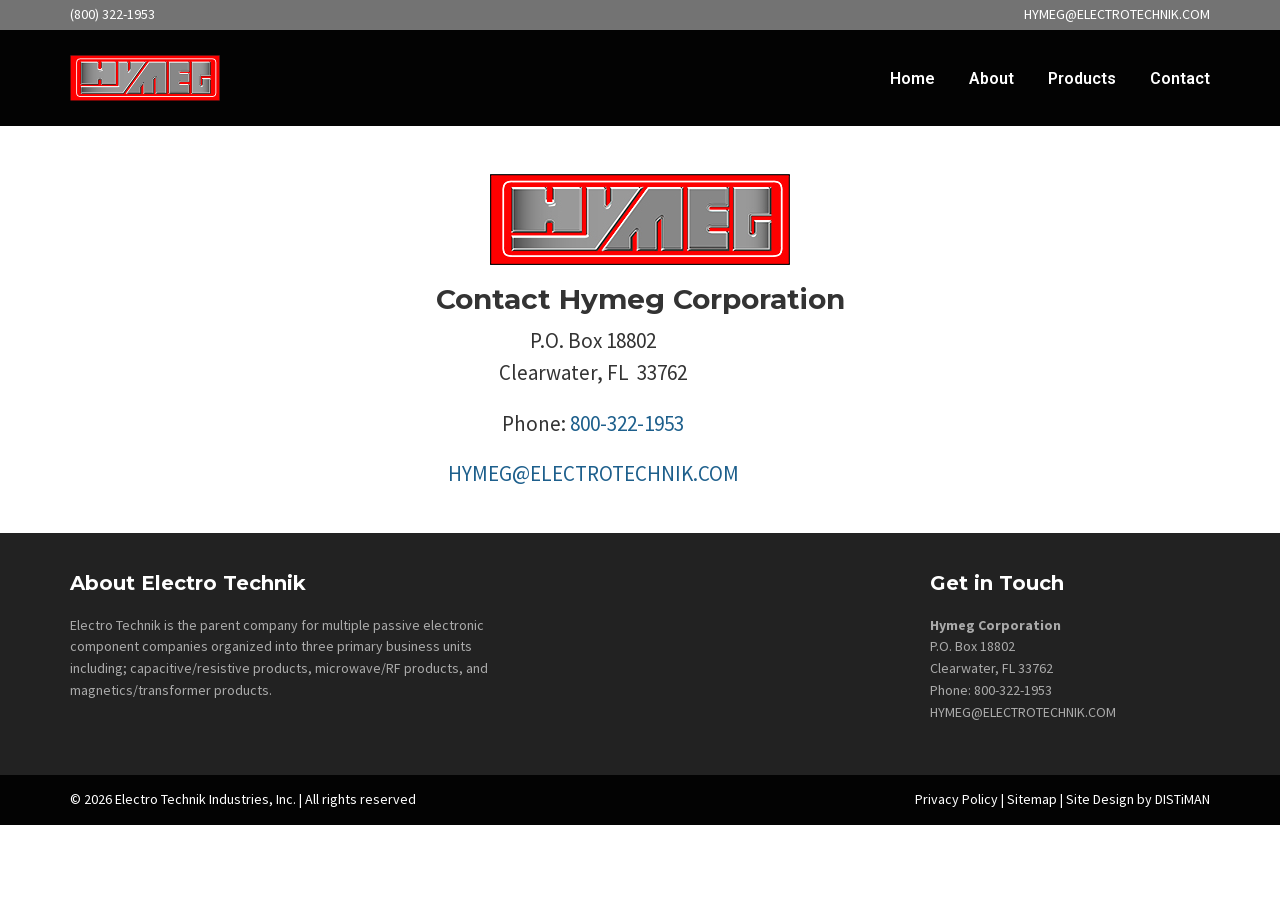
<file: contact-eti.html>
<!doctype html>
<html lang="en-GB">
<head>
<meta charset="utf-8">
<meta name="viewport" content="width=device-width,initial-scale=1">
<title>Contact Hymeg Corporation | Clearwater, FL</title>
<meta name="description" content="Contact Hymeg Corporation in Clearwater, FL for high-voltage and precision resistor quotes. Call (800) 322-1953 or email HYMEG@ELECTROTECHNIK.COM.">
<link rel="canonical" href="https://www.hymeg.com/contact-eti.html">
<link rel="icon" href="assets/favicon-16x16.png">
<link rel="alternate" type="text/plain" title="LLM / AI agent summary" href="https://www.hymeg.com/llms.txt">
<meta name="referrer" content="strict-origin-when-cross-origin">
<meta http-equiv="Content-Security-Policy" content="default-src 'self' https://www.hymeg.com; script-src 'none'; style-src 'self' 'unsafe-inline'; font-src 'self'; img-src 'self' https://www.hymeg.com data:; connect-src 'self'; object-src 'none'; media-src 'none'; frame-src 'none'; base-uri 'none'; form-action 'self' https://www.hymeg.com; upgrade-insecure-requests">
<link rel="stylesheet" href="assets/fonts.css">
<style>:root{--black:#030303;--dark:#222;--gray:#737373;--light:#e6e6e6;--mid:#c7c7c7;--accent:#23b3bc;--blue:#1d467a;--max:1140px}*{box-sizing:border-box}html{scroll-behavior:smooth}body{margin:0;color:#333;background:#fff;font:400 14px/1.55 "Source Sans Pro",Arial,sans-serif}img{max-width:100%;height:auto}a{color:#1d5f8c;text-decoration:none}a:hover,a:focus{color:var(--accent)}.wrap{width:min(var(--max),calc(100% - 32px));margin:auto}.topbar{background:var(--gray);color:#fff}.topbar .wrap{min-height:30px;display:flex;align-items:center;justify-content:space-between;gap:20px}.topbar a{color:#fff}.site-header{background:var(--black);color:#fff}.header-row{min-height:96px;display:grid;grid-template-columns:180px 1fr;align-items:center;gap:28px}.brand img{width:150px;display:block}.nav{display:flex;justify-content:right;align-items:center;gap:34px;height:96px}.nav>a,.menu-trigger{color:#fff;font:600 16px Roboto,Arial,sans-serif;cursor:pointer}.menu-dropdown{position:relative;height:100%;display:flex;align-items:center}.mega{display:none;position:absolute;z-index:20;top:100%;transform:translateX(-85%);width:min(1050px,92vw);padding:14px;background:#fff;color:#111;box-shadow:0 14px 35px #0004}.menu-dropdown:hover .mega,.menu-dropdown:focus-within .mega{display:block}.mega table{width:100%;border-collapse:separate;border-spacing:5px}.mega td{vertical-align:top}.menu-head{background:#c0c0c0;padding:5px}.menu-card{border:1px solid #000;padding:5px}.menu-img{width:100%;display:block}.center-img{display:block;margin:auto}.mobile-nav{display:none}.hero{position:relative;min-height:365px;background:url("assets/res2.jpg") center/cover no-repeat;box-shadow:0 8px 55px #878787}.hero .wrap{min-height:365px;display:flex;align-items:center}.hero-copy{width:50%;color:#fff}.hero h1{margin:0;color:red;font:700 46px/1.2 Montserrat,Arial,sans-serif}.hero p{font-size:16px;line-height:1.5}.intro{padding:48px 10% 42px;text-align:center}.intro h2,.section-title{font:700 28px/1.2 Montserrat,Arial,sans-serif}.intro p{max-width:930px;margin:0 auto 16px}.sisters{padding:0 0 48px}.section-title{text-align:center;margin:22px 0}.table-scroll{overflow-x:auto;-webkit-overflow-scrolling:touch}.sister-table{width:100%;min-width:920px;border-collapse:collapse}.sister-table td{border-bottom:1px solid #000;padding:5px;vertical-align:middle}.sister-table .specialty{padding:0 10px}.sister-table .center{text-align:center}.sister-table .xmark{font-size:1.5em;font-weight:900}.sister-table .alt{background:#e5e5e5}.sister-logo{max-width:152px;max-height:42px;object-fit:contain}.cages{padding:45px 0;background:var(--light)}.cages h3{text-align:center;font:700 24px Montserrat,Arial,sans-serif;margin:0 0 28px}.cage-grid{display:grid;grid-template-columns:repeat(4,1fr);gap:20px}.cage-item{text-align:center;margin:0 0 18px;line-height:1.15}.cage-item strong,.cage-item span{display:block}.cage-item span{margin-top:3px}.news{padding:32px 0 50px;background:var(--mid)}.news-grid{display:grid;grid-template-columns:repeat(4,1fr);gap:22px}.news-card{background:#fff;padding:0 0 16px}.news-image{display:block;aspect-ratio:288/150;overflow:hidden}.news-image img{width:100%;height:100%;object-fit:cover}.news-card h4{margin:12px 14px 8px;font:700 17px/1.25 Montserrat,Arial,sans-serif}.news-card p{margin:0 14px}.bottom{background:var(--dark);color:#aaa;padding:38px 0}.bottom-grid{display:grid;grid-template-columns:1.4fr 1fr .9fr;gap:56px}.bottom h3{margin-top:0;color:#fff;font:700 20px Montserrat,Arial,sans-serif}.bottom a{color:#aaa}.subscribe{display:flex;max-width:320px}.subscribe input{min-width:0;flex:1;padding:9px;border:1px solid #555;background:#fff}.subscribe button{border:0;background:#1d467a;color:#fff;padding:9px 14px}.footer{background:var(--black);color:#fff;padding:14px 0}.footer .wrap{display:flex;justify-content:space-between;gap:20px}.footer p{margin:0}.footer a{color:#fff}.muted{font-size:.92em}.sr-only{position:absolute;width:1px;height:1px;padding:0;margin:-1px;overflow:hidden;clip:rect(0,0,0,0);white-space:nowrap;border:0}@media(max-width:900px){.header-row{grid-template-columns:1fr auto}.desktop-nav{display:none}.mobile-nav{display:block;position:relative}.hamburger{display:block;color:#fff;font-size:28px;line-height:1;cursor:pointer;user-select:none;padding:10px 0;outline:none}.mobile-panel{display:none;position:absolute;top:100%;right:0;width:min(360px,calc(100vw - 32px));z-index:30;background:#111;padding:16px;box-shadow:0 12px 28px #0006}.mobile-nav:hover .mobile-panel,.mobile-nav:focus-within .mobile-panel{display:block}.mobile-panel a{display:block;color:#fff;padding:8px 0;cursor:pointer}.mobile-panel .mega{position:static;display:block;transform:none;width:100%;box-shadow:none;overflow:auto}.hero,.hero .wrap{min-height:300px}.hero-copy{width:70%}.hero h1{font-size:36px}.news-grid{grid-template-columns:repeat(2,1fr)}.cage-grid{grid-template-columns:repeat(2,1fr)}.bottom-grid{grid-template-columns:1fr 1fr}.bottom-grid>*:first-child{grid-column:1/-1}}@media(max-width:600px){.topbar .wrap{font-size:12px}.header-row{min-height:78px}.brand img{width:125px}.hero,.hero .wrap{min-height:235px}.hero-copy{width:80%}.hero h1{font-size:28px}.hero p{font-size:14px}.intro{padding:36px 18px}.news-grid,.cage-grid,.bottom-grid{grid-template-columns:1fr}.bottom-grid>*:first-child{grid-column:auto}.footer .wrap{display:block;text-align:center}.footer p+ p{margin-top:8px}.news-grid{gap:16px}}</style>
<meta name="robots" content="index, follow">
<meta property="og:type" content="website">
<meta property="og:site_name" content="Hymeg Corporation">
<meta property="og:title" content="Contact Hymeg Corporation | Clearwater, FL">
<meta property="og:description" content="Contact Hymeg Corporation in Clearwater, FL for high-voltage and precision resistor quotes. Call (800) 322-1953 or email HYMEG@ELECTROTECHNIK.COM.">
<meta property="og:url" content="https://www.hymeg.com/contact-eti.html">
<meta property="og:image" content="https://www.hymeg.com/assets/316_5e98e052304ef-hymeg.jpg">
<meta name="twitter:card" content="summary_large_image">
<meta name="twitter:title" content="Contact Hymeg Corporation | Clearwater, FL">
<meta name="twitter:description" content="Contact Hymeg Corporation in Clearwater, FL for high-voltage and precision resistor quotes. Call (800) 322-1953 or email HYMEG@ELECTROTECHNIK.COM.">
<meta name="twitter:image" content="https://www.hymeg.com/assets/316_5e98e052304ef-hymeg.jpg">
<script type="application/ld+json">
{
  "@context": "https://schema.org",
  "@graph": [
    {
      "@type": "Organization",
      "@id": "https://www.hymeg.com/#organization",
      "name": "Hymeg Corporation",
      "url": "https://www.hymeg.com/",
      "logo": "https://www.hymeg.com/assets/316_5e98e052304ef-hymeg.jpg",
      "email": "HYMEG@ELECTROTECHNIK.COM",
      "telephone": "+1-800-322-1953",
      "address": {
        "@type": "PostalAddress",
        "postOfficeBoxNumber": "18802",
        "addressLocality": "Clearwater",
        "addressRegion": "FL",
        "postalCode": "33762",
        "addressCountry": "US"
      },
      "parentOrganization": {
        "@type": "Organization",
        "name": "Electro Technik Industries, Inc.",
        "url": "https://electrotechnik.com/"
      },
      "sameAs": [
        "https://electrotechnik.com/"
      ],
      "contactPoint": {
        "@type": "ContactPoint",
        "telephone": "+1-800-322-1953",
        "email": "HYMEG@ELECTROTECHNIK.COM",
        "contactType": "customer service",
        "areaServed": "US",
        "availableLanguage": "English"
      }
    },
    {
      "@type": "ContactPage",
      "@id": "https://www.hymeg.com/contact-eti.html#webpage",
      "url": "https://www.hymeg.com/contact-eti.html",
      "name": "Contact Hymeg Corporation",
      "mainEntity": {
        "@id": "https://www.hymeg.com/#organization"
      }
    },
    {
      "@type": "BreadcrumbList",
      "itemListElement": [
        {
          "@type": "ListItem",
          "position": 1,
          "name": "Home",
          "item": "https://www.hymeg.com/"
        },
        {
          "@type": "ListItem",
          "position": 2,
          "name": "Contact",
          "item": "https://www.hymeg.com/contact-eti.html"
        }
      ]
    }
  ]
}
</script>
</head>
<body>
<div class="topbar"><div class="wrap"><span>(800) 322-1953</span><a href="mailto:HYMEG@ELECTROTECHNIK.COM">HYMEG@ELECTROTECHNIK.COM</a></div></div>
<header class="site-header"><div class="wrap header-row">
<a class="brand" href="index.html"><img src="assets/316_5e98e052304ef-hymeg.jpg" alt="Hymeg Corporation" width="316" height="auto"></a>
<nav class="nav desktop-nav" aria-label="Primary"><a href="index.html">Home</a><a href="about-eti.html">About</a><div class="menu-dropdown"><a class="menu-trigger" href="#">Products</a><div class="mega"><table cellpadding="5px" cellspacing="5px" style="border-collapse: separate!important; border-spacing: 5px!important;" width="100%">
<tbody>
<tr>
<td class="menu-head" colspan="4">HIGH VOLTAGE RESISTORS</td>
<td colspan="1"> </td>
<td class="menu-head" colspan="3"><strong>RELATED RESISTOR COMPANIES</strong></td>
</tr>
<tr>
<td class="menu-card"><a href="thick-film-resistor-high-voltage.html"><img alt="" class="menu-img" decoding="async" loading="lazy" src="assets/thickfilm.jpg" width="100%"/><strong>Thick Film</strong></a><br/>• 1 ~ 6 Watt</td>
<td class="menu-card"><a href="precision-thick-film-resistor-high-voltage.html"><img alt="" class="menu-img" decoding="async" loading="lazy" src="assets/thickfilm.jpg" width="100%"/><strong>Precision Thick Film</strong></a><br/>• 0.5 ~ 5 Watt</td>
<td class="menu-card"><a href="precision-plate-resistor-high-voltage.html"><img alt="" class="menu-img" decoding="async" loading="lazy" src="assets/plate.jpg" width="100%"/><strong>Precision Plate</strong></a><br/>• 1 ~ 6 Watt</td>
<td class="menu-card"><a href="high-value-non-inductive-thick-film-resistor-high-voltage.html"><img alt="" class="menu-img" decoding="async" loading="lazy" src="assets/plate.jpg" width="100%"/><strong>High Value / Nonductive Plate</strong></a><br/>• 0.5 ~ 5 Watt</td>
<td> </td>
<td class="menu-card" colspan="3">
<table>
<tbody>
<tr>
<td><a href="https://www.hymeg.com"><img alt="Hymeg Corporation" class="center-img menu-img" decoding="async" loading="lazy" src="assets/316_5e98e052304ef-hymeg.jpg" width="150px;"/></a></td>
<td><a href="https://tepro-vamistor.com"><img alt="Tepro Vamistor" class="center-img menu-img" decoding="async" loading="lazy" src="assets/316_5eacb85d13188-tepro.png" width="150px;"/></a></td>
<td><a href="https://www.precisionresistor.com/"><img alt="Precision Resistor Company" class="center-img menu-img" decoding="async" loading="lazy" src="assets/prc.png" width="80px;"/></a></td>
</tr>
</tbody>
</table>
</td>
</tr>
</tbody>
</table></div></div><a href="contact-eti.html">Contact</a></nav>
<div class="mobile-nav"><span class="hamburger" tabindex="0" role="button" aria-label="Open navigation">☰</span><nav class="mobile-panel" aria-label="Mobile"><a href="index.html">Home</a><a href="about-eti.html">About</a>
<a href="#">Products</a>
<a href="thick-film-resistor-high-voltage.html">- Thick Film Resistors</a>
<a href="precision-thick-film-resistor-high-voltage.html">- Precision Thick Film Resistors</a>
<a href="precision-plate-resistor-high-voltage.html">- Precision Plate Resistors</a>
<a href="high-value-non-inductive-thick-film-resistor-high-voltage.html">- High Value / Non-Inductive Thick Film Resistors</a>
<a href="contact-eti.html">Contact</a></nav></div>
</div></header>
<main>

<section class="intro">
<img src="assets/316_5e98e052304ef-hymeg.jpg" height="85" alt="Hymeg Corporation" style="display:block;margin:0 auto;">
<h1 style="text-align:center;font:700 28px/1.2 Montserrat,Arial,sans-serif;margin:18px 0 8px;">Contact Hymeg Corporation</h1>
<p style="text-align:center;font-size:1.5em;margin:0;">P.O. Box 18802<br>Clearwater, FL&nbsp; 33762</p>
<p style="text-align:center;font-size:1.5em;margin:18px 0 0;">Phone: <a href="tel:+18003221953">800-322-1953</a></p>
<p style="text-align:center;font-size:1.5em;margin:18px 0 0;"><a href="mailto:HYMEG@ELECTROTECHNIK.COM">HYMEG@ELECTROTECHNIK.COM</a></p>
</section>

</main>
<section class="bottom"><div class="wrap bottom-grid"><div><h3>About Electro Technik</h3><p>Electro Technik is the parent company for multiple passive electronic component companies organized into three primary business units including; capacitive/resistive products, microwave/RF products, and magnetics/transformer products.</p></div><div>


</div><div><h3>Get in Touch</h3><p><strong>Hymeg Corporation</strong><br>P.O. Box 18802<br>Clearwater, FL 33762<br>Phone: 800-322-1953<br><a href="mailto:HYMEG@ELECTROTECHNIK.COM">HYMEG@ELECTROTECHNIK.COM</a></p></div></div></section>
<footer class="footer"><div class="wrap"><p>© 2026 Electro Technik Industries, Inc. | All rights reserved</p><p><a href="privacy-policy.html">Privacy Policy</a> | <a href="sitemap.html">Sitemap</a> | <a href="https://distyman.com/">Site Design by DISTiMAN</a></p></div></footer>
</body>
</html>
</file>
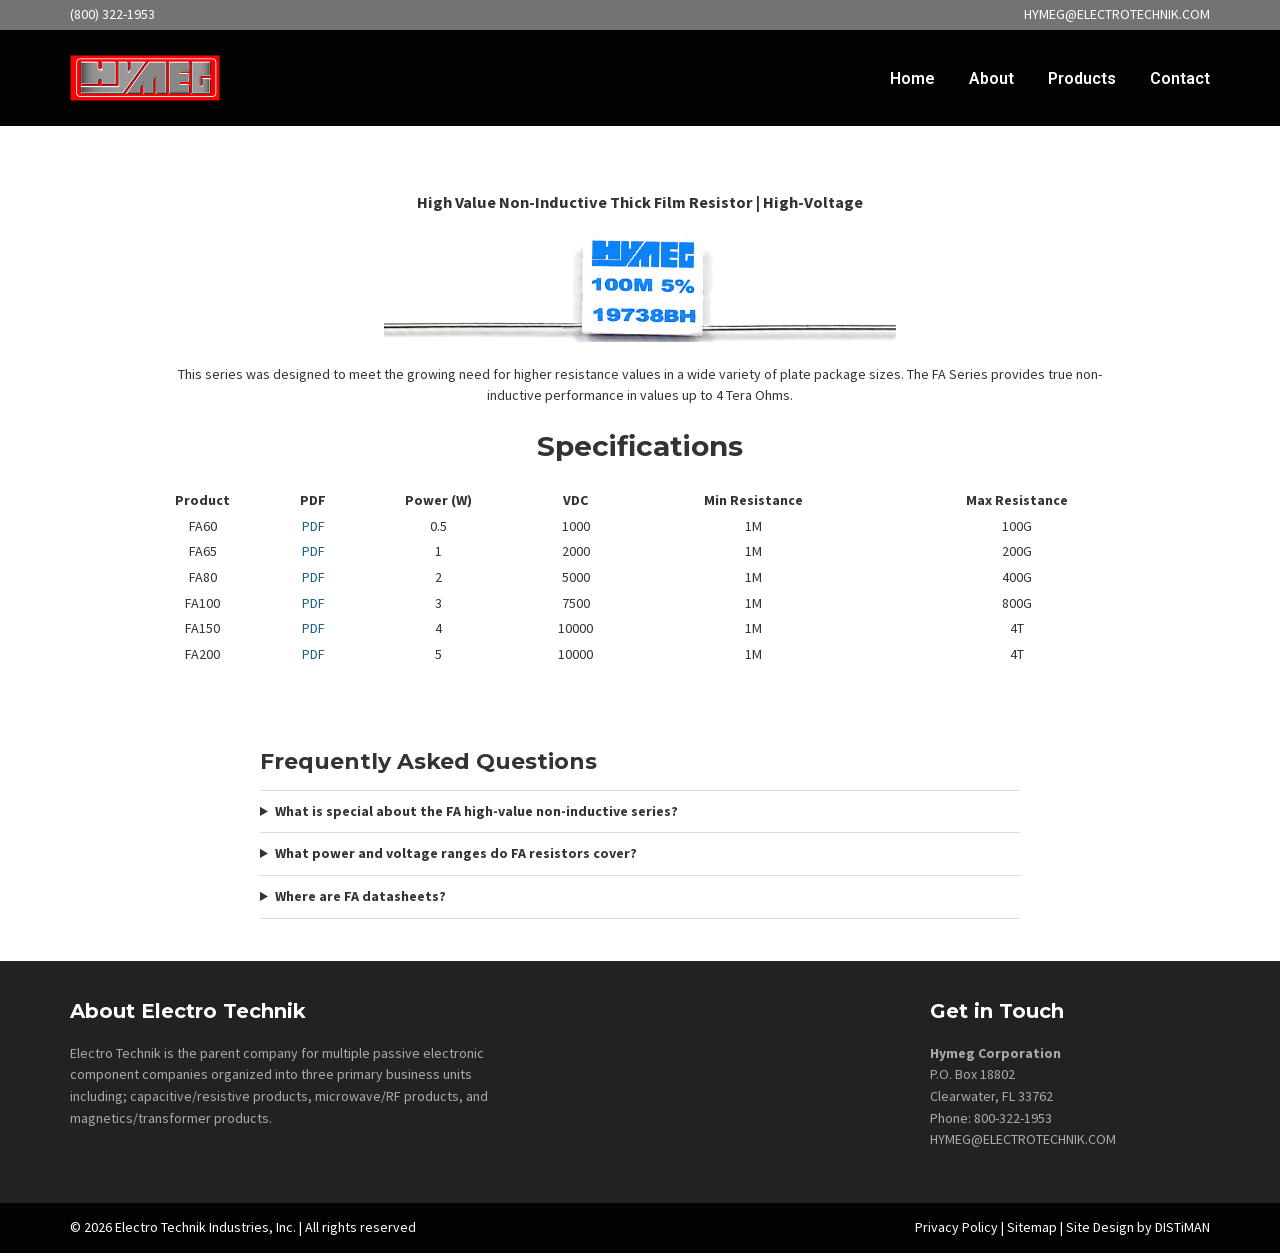
<file: high-value-non-inductive-thick-film-resistor-high-voltage.html>
<!doctype html>
<html lang="en-GB">
<head>
<meta charset="utf-8">
<meta name="viewport" content="width=device-width,initial-scale=1">
<title>High Value Non-Inductive Thick Film Resistors | Hymeg</title>
<meta name="description" content="Hymeg FA high-value non-inductive thick film resistors: up to 4 Tera Ohms, 0.5–5 W, to 10,000 VDC. Datasheets available.">
<link rel="canonical" href="https://www.hymeg.com/high-value-non-inductive-thick-film-resistor-high-voltage.html">
<link rel="icon" href="assets/favicon-16x16.png">
<link rel="alternate" type="text/plain" title="LLM / AI agent summary" href="https://www.hymeg.com/llms.txt">
<meta name="referrer" content="strict-origin-when-cross-origin">
<meta http-equiv="Content-Security-Policy" content="default-src 'self' https://www.hymeg.com; script-src 'none'; style-src 'self' 'unsafe-inline'; font-src 'self'; img-src 'self' https://www.hymeg.com data:; connect-src 'self'; object-src 'none'; media-src 'none'; frame-src 'none'; base-uri 'none'; form-action 'self' https://www.hymeg.com; upgrade-insecure-requests">
<link rel="stylesheet" href="assets/fonts.css">
<style>:root{--black:#030303;--dark:#222;--gray:#737373;--light:#e6e6e6;--mid:#c7c7c7;--accent:#23b3bc;--blue:#1d467a;--max:1140px}*{box-sizing:border-box}html{scroll-behavior:smooth}body{margin:0;color:#333;background:#fff;font:400 14px/1.55 "Source Sans Pro",Arial,sans-serif}img{max-width:100%;height:auto}a{color:#1d5f8c;text-decoration:none}a:hover,a:focus{color:var(--accent)}.wrap{width:min(var(--max),calc(100% - 32px));margin:auto}.topbar{background:var(--gray);color:#fff}.topbar .wrap{min-height:30px;display:flex;align-items:center;justify-content:space-between;gap:20px}.topbar a{color:#fff}.site-header{background:var(--black);color:#fff}.header-row{min-height:96px;display:grid;grid-template-columns:180px 1fr;align-items:center;gap:28px}.brand img{width:150px;display:block}.nav{display:flex;justify-content:right;align-items:center;gap:34px;height:96px}.nav>a,.menu-trigger{color:#fff;font:600 16px Roboto,Arial,sans-serif;cursor:pointer}.menu-dropdown{position:relative;height:100%;display:flex;align-items:center}.mega{display:none;position:absolute;z-index:20;top:100%;transform:translateX(-85%);width:min(1050px,92vw);padding:14px;background:#fff;color:#111;box-shadow:0 14px 35px #0004}.menu-dropdown:hover .mega,.menu-dropdown:focus-within .mega{display:block}.mega table{width:100%;border-collapse:separate;border-spacing:5px}.mega td{vertical-align:top}.menu-head{background:#c0c0c0;padding:5px}.menu-card{border:1px solid #000;padding:5px}.menu-img{width:100%;display:block}.center-img{display:block;margin:auto}.mobile-nav{display:none}.hero{position:relative;min-height:365px;background:url("assets/res2.jpg") center/cover no-repeat;box-shadow:0 8px 55px #878787}.hero .wrap{min-height:365px;display:flex;align-items:center}.hero-copy{width:50%;color:#fff}.hero h1{margin:0;color:red;font:700 46px/1.2 Montserrat,Arial,sans-serif}.hero p{font-size:16px;line-height:1.5}.intro{padding:48px 10% 42px;text-align:center}.intro h2,.section-title{font:700 28px/1.2 Montserrat,Arial,sans-serif}.intro p{max-width:930px;margin:0 auto 16px}.sisters{padding:0 0 48px}.section-title{text-align:center;margin:22px 0}.table-scroll{overflow-x:auto;-webkit-overflow-scrolling:touch}.sister-table{width:100%;min-width:920px;border-collapse:collapse}.sister-table td{border-bottom:1px solid #000;padding:5px;vertical-align:middle}.sister-table .specialty{padding:0 10px}.sister-table .center{text-align:center}.sister-table .xmark{font-size:1.5em;font-weight:900}.sister-table .alt{background:#e5e5e5}.sister-logo{max-width:152px;max-height:42px;object-fit:contain}.cages{padding:45px 0;background:var(--light)}.cages h3{text-align:center;font:700 24px Montserrat,Arial,sans-serif;margin:0 0 28px}.cage-grid{display:grid;grid-template-columns:repeat(4,1fr);gap:20px}.cage-item{text-align:center;margin:0 0 18px;line-height:1.15}.cage-item strong,.cage-item span{display:block}.cage-item span{margin-top:3px}.news{padding:32px 0 50px;background:var(--mid)}.news-grid{display:grid;grid-template-columns:repeat(4,1fr);gap:22px}.news-card{background:#fff;padding:0 0 16px}.news-image{display:block;aspect-ratio:288/150;overflow:hidden}.news-image img{width:100%;height:100%;object-fit:cover}.news-card h4{margin:12px 14px 8px;font:700 17px/1.25 Montserrat,Arial,sans-serif}.news-card p{margin:0 14px}.bottom{background:var(--dark);color:#aaa;padding:38px 0}.bottom-grid{display:grid;grid-template-columns:1.4fr 1fr .9fr;gap:56px}.bottom h3{margin-top:0;color:#fff;font:700 20px Montserrat,Arial,sans-serif}.bottom a{color:#aaa}.subscribe{display:flex;max-width:320px}.subscribe input{min-width:0;flex:1;padding:9px;border:1px solid #555;background:#fff}.subscribe button{border:0;background:#1d467a;color:#fff;padding:9px 14px}.footer{background:var(--black);color:#fff;padding:14px 0}.footer .wrap{display:flex;justify-content:space-between;gap:20px}.footer p{margin:0}.footer a{color:#fff}.muted{font-size:.92em}.sr-only{position:absolute;width:1px;height:1px;padding:0;margin:-1px;overflow:hidden;clip:rect(0,0,0,0);white-space:nowrap;border:0}@media(max-width:900px){.header-row{grid-template-columns:1fr auto}.desktop-nav{display:none}.mobile-nav{display:block;position:relative}.hamburger{display:block;color:#fff;font-size:28px;line-height:1;cursor:pointer;user-select:none;padding:10px 0;outline:none}.mobile-panel{display:none;position:absolute;top:100%;right:0;width:min(360px,calc(100vw - 32px));z-index:30;background:#111;padding:16px;box-shadow:0 12px 28px #0006}.mobile-nav:hover .mobile-panel,.mobile-nav:focus-within .mobile-panel{display:block}.mobile-panel a{display:block;color:#fff;padding:8px 0;cursor:pointer}.mobile-panel .mega{position:static;display:block;transform:none;width:100%;box-shadow:none;overflow:auto}.hero,.hero .wrap{min-height:300px}.hero-copy{width:70%}.hero h1{font-size:36px}.news-grid{grid-template-columns:repeat(2,1fr)}.cage-grid{grid-template-columns:repeat(2,1fr)}.bottom-grid{grid-template-columns:1fr 1fr}.bottom-grid>*:first-child{grid-column:1/-1}}@media(max-width:600px){.topbar .wrap{font-size:12px}.header-row{min-height:78px}.brand img{width:125px}.hero,.hero .wrap{min-height:235px}.hero-copy{width:80%}.hero h1{font-size:28px}.hero p{font-size:14px}.intro{padding:36px 18px}.news-grid,.cage-grid,.bottom-grid{grid-template-columns:1fr}.bottom-grid>*:first-child{grid-column:auto}.footer .wrap{display:block;text-align:center}.footer p+ p{margin-top:8px}.news-grid{gap:16px}}.faq{margin:36px auto 0;max-width:760px;text-align:left}.faq h2{font:700 22px/1.25 Montserrat,Arial,sans-serif;margin:0 0 14px}.faq details{border-top:1px solid #ddd;padding:10px 0}.faq details:last-child{border-bottom:1px solid #ddd}.faq summary{cursor:pointer;font-weight:700}.faq p{margin:8px 0 0}</style>
<meta name="robots" content="index, follow">
<meta property="og:type" content="product">
<meta property="og:site_name" content="Hymeg Corporation">
<meta property="og:title" content="High Value Non-Inductive Thick Film Resistors | Hymeg">
<meta property="og:description" content="Hymeg FA high-value non-inductive thick film resistors: up to 4 Tera Ohms, 0.5–5 W, to 10,000 VDC. Datasheets available.">
<meta property="og:url" content="https://www.hymeg.com/high-value-non-inductive-thick-film-resistor-high-voltage.html">
<meta property="og:image" content="https://www.hymeg.com/assets/plateres.jpg">
<meta name="twitter:card" content="summary_large_image">
<meta name="twitter:title" content="High Value Non-Inductive Thick Film Resistors | Hymeg">
<meta name="twitter:description" content="Hymeg FA high-value non-inductive thick film resistors: up to 4 Tera Ohms, 0.5–5 W, to 10,000 VDC. Datasheets available.">
<meta name="twitter:image" content="https://www.hymeg.com/assets/plateres.jpg">
<script type="application/ld+json">
{
  "@context": "https://schema.org",
  "@graph": [
    {
      "@type": "Organization",
      "@id": "https://www.hymeg.com/#organization",
      "name": "Hymeg Corporation",
      "url": "https://www.hymeg.com/",
      "logo": "https://www.hymeg.com/assets/316_5e98e052304ef-hymeg.jpg",
      "email": "HYMEG@ELECTROTECHNIK.COM",
      "telephone": "+1-800-322-1953",
      "address": {
        "@type": "PostalAddress",
        "postOfficeBoxNumber": "18802",
        "addressLocality": "Clearwater",
        "addressRegion": "FL",
        "postalCode": "33762",
        "addressCountry": "US"
      },
      "parentOrganization": {
        "@type": "Organization",
        "name": "Electro Technik Industries, Inc.",
        "url": "https://electrotechnik.com/"
      },
      "sameAs": [
        "https://electrotechnik.com/"
      ]
    },
    {
      "@type": "Product",
      "@id": "https://www.hymeg.com/high-value-non-inductive-thick-film-resistor-high-voltage.html#product",
      "name": "High Value Non-Inductive Thick Film Resistor",
      "description": "Non-inductive thick film plate resistors with values up to 4 Tera Ohms.",
      "brand": {
        "@type": "Brand",
        "name": "Hymeg"
      },
      "manufacturer": {
        "@id": "https://www.hymeg.com/#organization"
      },
      "url": "https://www.hymeg.com/high-value-non-inductive-thick-film-resistor-high-voltage.html",
      "image": "https://www.hymeg.com/assets/plateres.jpg",
      "category": "High Voltage Resistors"
    },
    {
      "@type": "ItemList",
      "name": "High Value Non-Inductive Thick Film Resistor SKUs",
      "itemListElement": [
        {
          "@type": "ListItem",
          "position": 1,
          "item": {
            "@type": "Product",
            "name": "FA60 High Value Non-Inductive Thick Film Resistor",
            "sku": "FA60",
            "brand": {
              "@type": "Brand",
              "name": "Hymeg"
            },
            "manufacturer": {
              "@id": "https://www.hymeg.com/#organization"
            },
            "description": "FA60: 0.5 W, 1000 VDC, resistance 1M to 100G.",
            "url": "https://www.hymeg.com/high-value-non-inductive-thick-film-resistor-high-voltage.html",
            "additionalProperty": [
              {
                "@type": "PropertyValue",
                "name": "Power (W)",
                "value": "0.5"
              },
              {
                "@type": "PropertyValue",
                "name": "VDC",
                "value": "1000"
              },
              {
                "@type": "PropertyValue",
                "name": "Min Resistance",
                "value": "1M"
              },
              {
                "@type": "PropertyValue",
                "name": "Max Resistance",
                "value": "100G"
              }
            ],
            "isRelatedTo": "https://www.hymeg.com/assets/FA60.pdf"
          }
        },
        {
          "@type": "ListItem",
          "position": 2,
          "item": {
            "@type": "Product",
            "name": "FA65 High Value Non-Inductive Thick Film Resistor",
            "sku": "FA65",
            "brand": {
              "@type": "Brand",
              "name": "Hymeg"
            },
            "manufacturer": {
              "@id": "https://www.hymeg.com/#organization"
            },
            "description": "FA65: 1 W, 2000 VDC, resistance 1M to 200G.",
            "url": "https://www.hymeg.com/high-value-non-inductive-thick-film-resistor-high-voltage.html",
            "additionalProperty": [
              {
                "@type": "PropertyValue",
                "name": "Power (W)",
                "value": "1"
              },
              {
                "@type": "PropertyValue",
                "name": "VDC",
                "value": "2000"
              },
              {
                "@type": "PropertyValue",
                "name": "Min Resistance",
                "value": "1M"
              },
              {
                "@type": "PropertyValue",
                "name": "Max Resistance",
                "value": "200G"
              }
            ],
            "isRelatedTo": "https://www.hymeg.com/assets/FA65.pdf"
          }
        },
        {
          "@type": "ListItem",
          "position": 3,
          "item": {
            "@type": "Product",
            "name": "FA80 High Value Non-Inductive Thick Film Resistor",
            "sku": "FA80",
            "brand": {
              "@type": "Brand",
              "name": "Hymeg"
            },
            "manufacturer": {
              "@id": "https://www.hymeg.com/#organization"
            },
            "description": "FA80: 2 W, 5000 VDC, resistance 1M to 400G.",
            "url": "https://www.hymeg.com/high-value-non-inductive-thick-film-resistor-high-voltage.html",
            "additionalProperty": [
              {
                "@type": "PropertyValue",
                "name": "Power (W)",
                "value": "2"
              },
              {
                "@type": "PropertyValue",
                "name": "VDC",
                "value": "5000"
              },
              {
                "@type": "PropertyValue",
                "name": "Min Resistance",
                "value": "1M"
              },
              {
                "@type": "PropertyValue",
                "name": "Max Resistance",
                "value": "400G"
              }
            ],
            "isRelatedTo": "https://www.hymeg.com/assets/FA80.pdf"
          }
        },
        {
          "@type": "ListItem",
          "position": 4,
          "item": {
            "@type": "Product",
            "name": "FA100 High Value Non-Inductive Thick Film Resistor",
            "sku": "FA100",
            "brand": {
              "@type": "Brand",
              "name": "Hymeg"
            },
            "manufacturer": {
              "@id": "https://www.hymeg.com/#organization"
            },
            "description": "FA100: 3 W, 7500 VDC, resistance 1M to 800G.",
            "url": "https://www.hymeg.com/high-value-non-inductive-thick-film-resistor-high-voltage.html",
            "additionalProperty": [
              {
                "@type": "PropertyValue",
                "name": "Power (W)",
                "value": "3"
              },
              {
                "@type": "PropertyValue",
                "name": "VDC",
                "value": "7500"
              },
              {
                "@type": "PropertyValue",
                "name": "Min Resistance",
                "value": "1M"
              },
              {
                "@type": "PropertyValue",
                "name": "Max Resistance",
                "value": "800G"
              }
            ],
            "isRelatedTo": "https://www.hymeg.com/assets/FA100.pdf"
          }
        },
        {
          "@type": "ListItem",
          "position": 5,
          "item": {
            "@type": "Product",
            "name": "FA150 High Value Non-Inductive Thick Film Resistor",
            "sku": "FA150",
            "brand": {
              "@type": "Brand",
              "name": "Hymeg"
            },
            "manufacturer": {
              "@id": "https://www.hymeg.com/#organization"
            },
            "description": "FA150: 4 W, 10000 VDC, resistance 1M to 4T.",
            "url": "https://www.hymeg.com/high-value-non-inductive-thick-film-resistor-high-voltage.html",
            "additionalProperty": [
              {
                "@type": "PropertyValue",
                "name": "Power (W)",
                "value": "4"
              },
              {
                "@type": "PropertyValue",
                "name": "VDC",
                "value": "10000"
              },
              {
                "@type": "PropertyValue",
                "name": "Min Resistance",
                "value": "1M"
              },
              {
                "@type": "PropertyValue",
                "name": "Max Resistance",
                "value": "4T"
              }
            ],
            "isRelatedTo": "https://www.hymeg.com/assets/FA150.pdf"
          }
        },
        {
          "@type": "ListItem",
          "position": 6,
          "item": {
            "@type": "Product",
            "name": "FA200 High Value Non-Inductive Thick Film Resistor",
            "sku": "FA200",
            "brand": {
              "@type": "Brand",
              "name": "Hymeg"
            },
            "manufacturer": {
              "@id": "https://www.hymeg.com/#organization"
            },
            "description": "FA200: 5 W, 10000 VDC, resistance 1M to 4T.",
            "url": "https://www.hymeg.com/high-value-non-inductive-thick-film-resistor-high-voltage.html",
            "additionalProperty": [
              {
                "@type": "PropertyValue",
                "name": "Power (W)",
                "value": "5"
              },
              {
                "@type": "PropertyValue",
                "name": "VDC",
                "value": "10000"
              },
              {
                "@type": "PropertyValue",
                "name": "Min Resistance",
                "value": "1M"
              },
              {
                "@type": "PropertyValue",
                "name": "Max Resistance",
                "value": "4T"
              }
            ],
            "isRelatedTo": "https://www.hymeg.com/assets/FA200.pdf"
          }
        }
      ]
    },
    {
      "@type": "BreadcrumbList",
      "itemListElement": [
        {
          "@type": "ListItem",
          "position": 1,
          "name": "Home",
          "item": "https://www.hymeg.com/"
        },
        {
          "@type": "ListItem",
          "position": 2,
          "name": "Products",
          "item": "https://www.hymeg.com/"
        },
        {
          "@type": "ListItem",
          "position": 3,
          "name": "High Value Non-Inductive Thick Film Resistor",
          "item": "https://www.hymeg.com/high-value-non-inductive-thick-film-resistor-high-voltage.html"
        }
      ]
    }
  ]
}
</script>
<script type="application/ld+json">
{
  "@context": "https://schema.org",
  "@type": "FAQPage",
  "mainEntity": [
    {
      "@type": "Question",
      "name": "What is special about the FA high-value non-inductive series?",
      "acceptedAnswer": {
        "@type": "Answer",
        "text": "The FA series provides true non-inductive performance in plate package sizes with values up to 4 Tera Ohms."
      }
    },
    {
      "@type": "Question",
      "name": "What power and voltage ranges do FA resistors cover?",
      "acceptedAnswer": {
        "@type": "Answer",
        "text": "About 0.5–5 W and roughly 1,000–10,000 VDC depending on the FA SKU."
      }
    },
    {
      "@type": "Question",
      "name": "Where are FA datasheets?",
      "acceptedAnswer": {
        "@type": "Answer",
        "text": "PDF datasheets are linked for FA60 through FA200 under /assets/."
      }
    }
  ]
}
</script>
</head>
<body>
<div class="topbar"><div class="wrap"><span>(800) 322-1953</span><a href="mailto:HYMEG@ELECTROTECHNIK.COM">HYMEG@ELECTROTECHNIK.COM</a></div></div>
<header class="site-header"><div class="wrap header-row">
<a class="brand" href="index.html"><img src="assets/316_5e98e052304ef-hymeg.jpg" alt="Hymeg Corporation" width="316" height="auto"></a>
<nav class="nav desktop-nav" aria-label="Primary"><a href="index.html">Home</a><a href="about-eti.html">About</a><div class="menu-dropdown"><a class="menu-trigger" href="#">Products</a><div class="mega"><table cellpadding="5px" cellspacing="5px" style="border-collapse: separate!important; border-spacing: 5px!important;" width="100%">
<tbody>
<tr>
<td class="menu-head" colspan="4">HIGH VOLTAGE RESISTORS</td>
<td colspan="1"> </td>
<td class="menu-head" colspan="3"><strong>RELATED RESISTOR COMPANIES</strong></td>
</tr>
<tr>
<td class="menu-card"><a href="thick-film-resistor-high-voltage.html"><img alt="" class="menu-img" decoding="async" loading="lazy" src="assets/thickfilm.jpg" width="100%"/><strong>Thick Film</strong></a><br/>• 1 ~ 6 Watt</td>
<td class="menu-card"><a href="precision-thick-film-resistor-high-voltage.html"><img alt="" class="menu-img" decoding="async" loading="lazy" src="assets/thickfilm.jpg" width="100%"/><strong>Precision Thick Film</strong></a><br/>• 0.5 ~ 5 Watt</td>
<td class="menu-card"><a href="precision-plate-resistor-high-voltage.html"><img alt="" class="menu-img" decoding="async" loading="lazy" src="assets/plate.jpg" width="100%"/><strong>Precision Plate</strong></a><br/>• 1 ~ 6 Watt</td>
<td class="menu-card"><a href="high-value-non-inductive-thick-film-resistor-high-voltage.html"><img alt="" class="menu-img" decoding="async" loading="lazy" src="assets/plate.jpg" width="100%"/><strong>High Value / Nonductive Plate</strong></a><br/>• 0.5 ~ 5 Watt</td>
<td> </td>
<td class="menu-card" colspan="3">
<table>
<tbody>
<tr>
<td><a href="https://www.hymeg.com"><img alt="Hymeg Corporation" class="center-img menu-img" decoding="async" loading="lazy" src="assets/316_5e98e052304ef-hymeg.jpg" width="150px;"/></a></td>
<td><a href="https://tepro-vamistor.com"><img alt="Tepro Vamistor" class="center-img menu-img" decoding="async" loading="lazy" src="assets/316_5eacb85d13188-tepro.png" width="150px;"/></a></td>
<td><a href="https://www.precisionresistor.com/"><img alt="Precision Resistor Company" class="center-img menu-img" decoding="async" loading="lazy" src="assets/prc.png" width="80px;"/></a></td>
</tr>
</tbody>
</table>
</td>
</tr>
</tbody>
</table></div></div><a href="contact-eti.html">Contact</a></nav>
<div class="mobile-nav"><span class="hamburger" tabindex="0" role="button" aria-label="Open navigation">☰</span><nav class="mobile-panel" aria-label="Mobile"><a href="index.html">Home</a><a href="about-eti.html">About</a>
<a href="#">Products</a>
<a href="thick-film-resistor-high-voltage.html">- Thick Film Resistors</a>
<a href="precision-thick-film-resistor-high-voltage.html">- Precision Thick Film Resistors</a>
<a href="precision-plate-resistor-high-voltage.html">- Precision Plate Resistors</a>
<a href="high-value-non-inductive-thick-film-resistor-high-voltage.html">- High Value / Non-Inductive Thick Film Resistors</a>
<a href="contact-eti.html">Contact</a></nav></div>
</div></header>
<main>

<section class="intro">

<div class="product-page">

    <section class="product-content">


<h1 align="center">High Value Non-Inductive Thick Film Resistor | High-Voltage</h1>
<img src="assets/plateres.jpg" alt="Hymeg high-value non-inductive thick film resistor" align="center" style="max-width:50%;">
<p>&nbsp;<br>
This series was designed to meet the growing need for higher resistance values
in a wide variety of plate package sizes. The FA Series provides true
non-inductive performance in values up to 4 Tera Ohms.
</p>

<h2>Specifications</h2>
<table width="100%">
    <thead>
        <tr>
            <th>Product</th>
            <th>PDF</th>
            <th>Power (W)</th>
            <th>VDC</th>
            <th>Min Resistance</th>
            <th>Max Resistance</th>
        </tr>
    </thead>
    <tbody>
        <tr>
            <td>FA60</td>
            <td>
                <a href="assets/FA60.pdf"
                   target="_blank" rel="noopener noreferrer">PDF</a>
            </td>
            <td>0.5</td>
            <td>1000</td>
            <td>1M</td>
            <td>100G</td>
        </tr>

        <tr>
            <td>FA65</td>
            <td>
                <a href="assets/FA65.pdf"
                   target="_blank" rel="noopener noreferrer">PDF</a>
            </td>
            <td>1</td>
            <td>2000</td>
            <td>1M</td>
            <td>200G</td>
        </tr>

        <tr>
            <td>FA80</td>
            <td>
                <a href="assets/FA80.pdf"
                   target="_blank" rel="noopener noreferrer">PDF</a>
            </td>
            <td>2</td>
            <td>5000</td>
            <td>1M</td>
            <td>400G</td>
        </tr>

        <tr>
            <td>FA100</td>
            <td>
                <a href="assets/FA100.pdf"
                   target="_blank" rel="noopener noreferrer">PDF</a>
            </td>
            <td>3</td>
            <td>7500</td>
            <td>1M</td>
            <td>800G</td>
        </tr>

        <tr>
            <td>FA150</td>
            <td>
                <a href="assets/FA150.pdf"
                   target="_blank" rel="noopener noreferrer">PDF</a>
            </td>
            <td>4</td>
            <td>10000</td>
            <td>1M</td>
            <td>4T</td>
        </tr>

        <tr>
            <td>FA200</td>
            <td>
                <a href="assets/FA200.pdf"
                   target="_blank" rel="noopener noreferrer">PDF</a>
            </td>
            <td>5</td>
            <td>10000</td>
            <td>1M</td>
            <td>4T</td>
        </tr>
    </tbody>
</table>


    </section>
&nbsp;<br>&nbsp;

<section class="faq" aria-label="Frequently asked questions"><h2>Frequently Asked Questions</h2>
<details><summary>What is special about the FA high-value non-inductive series?</summary><p>The FA series provides true non-inductive performance in plate package sizes with values up to 4 Tera Ohms.</p></details>
<details><summary>What power and voltage ranges do FA resistors cover?</summary><p>About 0.5–5 W and roughly 1,000–10,000 VDC depending on the FA SKU.</p></details>
<details><summary>Where are FA datasheets?</summary><p>PDF datasheets are linked for FA60 through FA200 under /assets/.</p></details>
</section>
</div>


</section>







</main>
<section class="bottom"><div class="wrap bottom-grid"><div><h3>About Electro Technik</h3><p>Electro Technik is the parent company for multiple passive electronic component companies organized into three primary business units including; capacitive/resistive products, microwave/RF products, and magnetics/transformer products.</p></div><div>


</div><div><h3>Get in Touch</h3><p><strong>Hymeg Corporation</strong><br>P.O. Box 18802<br>Clearwater, FL 33762<br>Phone: 800-322-1953<br><a href="mailto:HYMEG@ELECTROTECHNIK.COM">HYMEG@ELECTROTECHNIK.COM</a></p></div></div></section>
<footer class="footer"><div class="wrap"><p>© 2026 Electro Technik Industries, Inc. | All rights reserved</p><p><a href="privacy-policy.html">Privacy Policy</a> | <a href="sitemap.html">Sitemap</a> | <a href="https://distyman.com/">Site Design by DISTiMAN</a></p></div></footer>
</body>
</html>
</file>
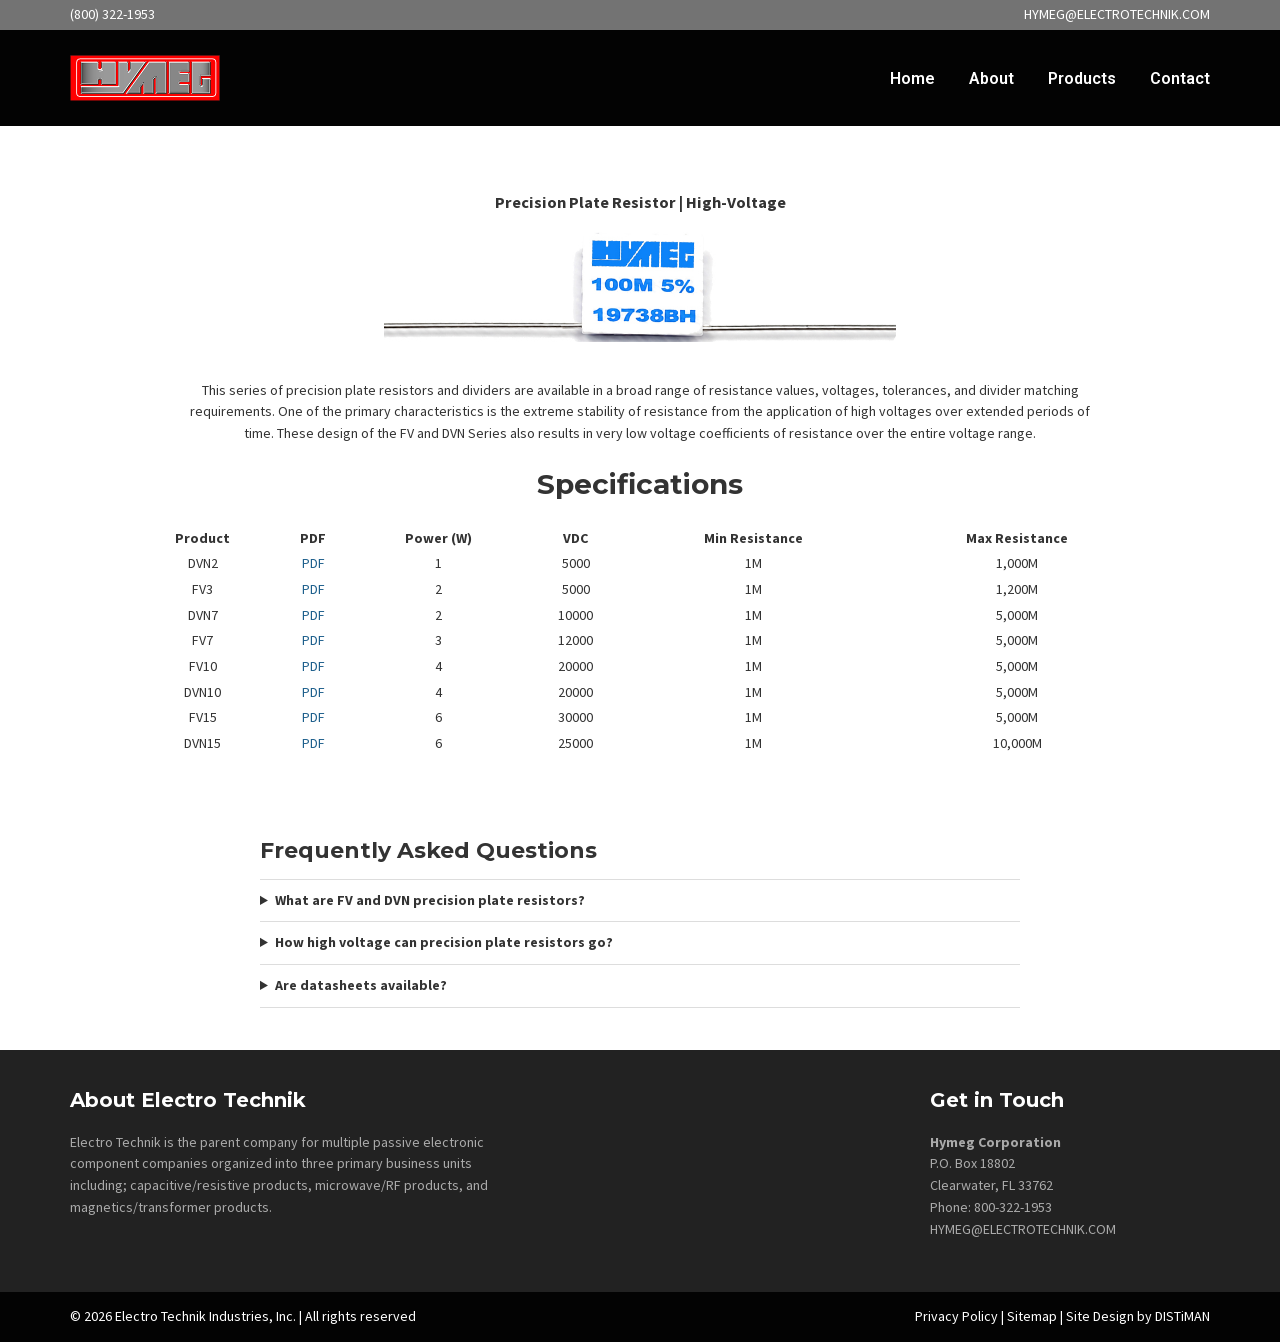
<file: precision-plate-resistor-high-voltage.html>
<!doctype html>
<html lang="en-GB">
<head>
<meta charset="utf-8">
<meta name="viewport" content="width=device-width,initial-scale=1">
<title>Precision Plate High-Voltage Resistors | Hymeg</title>
<meta name="description" content="Hymeg FV and DVN precision plate resistors and dividers: high voltage stability, low VCR, up to ~30 KVDC and 6 W. Datasheets available.">
<link rel="canonical" href="https://www.hymeg.com/precision-plate-resistor-high-voltage.html">
<link rel="icon" href="assets/favicon-16x16.png">
<link rel="alternate" type="text/plain" title="LLM / AI agent summary" href="https://www.hymeg.com/llms.txt">
<meta name="referrer" content="strict-origin-when-cross-origin">
<meta http-equiv="Content-Security-Policy" content="default-src 'self' https://www.hymeg.com; script-src 'none'; style-src 'self' 'unsafe-inline'; font-src 'self'; img-src 'self' https://www.hymeg.com data:; connect-src 'self'; object-src 'none'; media-src 'none'; frame-src 'none'; base-uri 'none'; form-action 'self' https://www.hymeg.com; upgrade-insecure-requests">
<link rel="stylesheet" href="assets/fonts.css">
<style>:root{--black:#030303;--dark:#222;--gray:#737373;--light:#e6e6e6;--mid:#c7c7c7;--accent:#23b3bc;--blue:#1d467a;--max:1140px}*{box-sizing:border-box}html{scroll-behavior:smooth}body{margin:0;color:#333;background:#fff;font:400 14px/1.55 "Source Sans Pro",Arial,sans-serif}img{max-width:100%;height:auto}a{color:#1d5f8c;text-decoration:none}a:hover,a:focus{color:var(--accent)}.wrap{width:min(var(--max),calc(100% - 32px));margin:auto}.topbar{background:var(--gray);color:#fff}.topbar .wrap{min-height:30px;display:flex;align-items:center;justify-content:space-between;gap:20px}.topbar a{color:#fff}.site-header{background:var(--black);color:#fff}.header-row{min-height:96px;display:grid;grid-template-columns:180px 1fr;align-items:center;gap:28px}.brand img{width:150px;display:block}.nav{display:flex;justify-content:right;align-items:center;gap:34px;height:96px}.nav>a,.menu-trigger{color:#fff;font:600 16px Roboto,Arial,sans-serif;cursor:pointer}.menu-dropdown{position:relative;height:100%;display:flex;align-items:center}.mega{display:none;position:absolute;z-index:20;top:100%;transform:translateX(-85%);width:min(1050px,92vw);padding:14px;background:#fff;color:#111;box-shadow:0 14px 35px #0004}.menu-dropdown:hover .mega,.menu-dropdown:focus-within .mega{display:block}.mega table{width:100%;border-collapse:separate;border-spacing:5px}.mega td{vertical-align:top}.menu-head{background:#c0c0c0;padding:5px}.menu-card{border:1px solid #000;padding:5px}.menu-img{width:100%;display:block}.center-img{display:block;margin:auto}.mobile-nav{display:none}.hero{position:relative;min-height:365px;background:url("assets/res2.jpg") center/cover no-repeat;box-shadow:0 8px 55px #878787}.hero .wrap{min-height:365px;display:flex;align-items:center}.hero-copy{width:50%;color:#fff}.hero h1{margin:0;color:red;font:700 46px/1.2 Montserrat,Arial,sans-serif}.hero p{font-size:16px;line-height:1.5}.intro{padding:48px 10% 42px;text-align:center}.intro h2,.section-title{font:700 28px/1.2 Montserrat,Arial,sans-serif}.intro p{max-width:930px;margin:0 auto 16px}.sisters{padding:0 0 48px}.section-title{text-align:center;margin:22px 0}.table-scroll{overflow-x:auto;-webkit-overflow-scrolling:touch}.sister-table{width:100%;min-width:920px;border-collapse:collapse}.sister-table td{border-bottom:1px solid #000;padding:5px;vertical-align:middle}.sister-table .specialty{padding:0 10px}.sister-table .center{text-align:center}.sister-table .xmark{font-size:1.5em;font-weight:900}.sister-table .alt{background:#e5e5e5}.sister-logo{max-width:152px;max-height:42px;object-fit:contain}.cages{padding:45px 0;background:var(--light)}.cages h3{text-align:center;font:700 24px Montserrat,Arial,sans-serif;margin:0 0 28px}.cage-grid{display:grid;grid-template-columns:repeat(4,1fr);gap:20px}.cage-item{text-align:center;margin:0 0 18px;line-height:1.15}.cage-item strong,.cage-item span{display:block}.cage-item span{margin-top:3px}.news{padding:32px 0 50px;background:var(--mid)}.news-grid{display:grid;grid-template-columns:repeat(4,1fr);gap:22px}.news-card{background:#fff;padding:0 0 16px}.news-image{display:block;aspect-ratio:288/150;overflow:hidden}.news-image img{width:100%;height:100%;object-fit:cover}.news-card h4{margin:12px 14px 8px;font:700 17px/1.25 Montserrat,Arial,sans-serif}.news-card p{margin:0 14px}.bottom{background:var(--dark);color:#aaa;padding:38px 0}.bottom-grid{display:grid;grid-template-columns:1.4fr 1fr .9fr;gap:56px}.bottom h3{margin-top:0;color:#fff;font:700 20px Montserrat,Arial,sans-serif}.bottom a{color:#aaa}.subscribe{display:flex;max-width:320px}.subscribe input{min-width:0;flex:1;padding:9px;border:1px solid #555;background:#fff}.subscribe button{border:0;background:#1d467a;color:#fff;padding:9px 14px}.footer{background:var(--black);color:#fff;padding:14px 0}.footer .wrap{display:flex;justify-content:space-between;gap:20px}.footer p{margin:0}.footer a{color:#fff}.muted{font-size:.92em}.sr-only{position:absolute;width:1px;height:1px;padding:0;margin:-1px;overflow:hidden;clip:rect(0,0,0,0);white-space:nowrap;border:0}@media(max-width:900px){.header-row{grid-template-columns:1fr auto}.desktop-nav{display:none}.mobile-nav{display:block;position:relative}.hamburger{display:block;color:#fff;font-size:28px;line-height:1;cursor:pointer;user-select:none;padding:10px 0;outline:none}.mobile-panel{display:none;position:absolute;top:100%;right:0;width:min(360px,calc(100vw - 32px));z-index:30;background:#111;padding:16px;box-shadow:0 12px 28px #0006}.mobile-nav:hover .mobile-panel,.mobile-nav:focus-within .mobile-panel{display:block}.mobile-panel a{display:block;color:#fff;padding:8px 0;cursor:pointer}.mobile-panel .mega{position:static;display:block;transform:none;width:100%;box-shadow:none;overflow:auto}.hero,.hero .wrap{min-height:300px}.hero-copy{width:70%}.hero h1{font-size:36px}.news-grid{grid-template-columns:repeat(2,1fr)}.cage-grid{grid-template-columns:repeat(2,1fr)}.bottom-grid{grid-template-columns:1fr 1fr}.bottom-grid>*:first-child{grid-column:1/-1}}@media(max-width:600px){.topbar .wrap{font-size:12px}.header-row{min-height:78px}.brand img{width:125px}.hero,.hero .wrap{min-height:235px}.hero-copy{width:80%}.hero h1{font-size:28px}.hero p{font-size:14px}.intro{padding:36px 18px}.news-grid,.cage-grid,.bottom-grid{grid-template-columns:1fr}.bottom-grid>*:first-child{grid-column:auto}.footer .wrap{display:block;text-align:center}.footer p+ p{margin-top:8px}.news-grid{gap:16px}}.faq{margin:36px auto 0;max-width:760px;text-align:left}.faq h2{font:700 22px/1.25 Montserrat,Arial,sans-serif;margin:0 0 14px}.faq details{border-top:1px solid #ddd;padding:10px 0}.faq details:last-child{border-bottom:1px solid #ddd}.faq summary{cursor:pointer;font-weight:700}.faq p{margin:8px 0 0}</style>
<meta name="robots" content="index, follow">
<meta property="og:type" content="product">
<meta property="og:site_name" content="Hymeg Corporation">
<meta property="og:title" content="Precision Plate High-Voltage Resistors | Hymeg">
<meta property="og:description" content="Hymeg FV and DVN precision plate resistors and dividers: high voltage stability, low VCR, up to ~30 KVDC and 6 W. Datasheets available.">
<meta property="og:url" content="https://www.hymeg.com/precision-plate-resistor-high-voltage.html">
<meta property="og:image" content="https://www.hymeg.com/assets/plateres.jpg">
<meta name="twitter:card" content="summary_large_image">
<meta name="twitter:title" content="Precision Plate High-Voltage Resistors | Hymeg">
<meta name="twitter:description" content="Hymeg FV and DVN precision plate resistors and dividers: high voltage stability, low VCR, up to ~30 KVDC and 6 W. Datasheets available.">
<meta name="twitter:image" content="https://www.hymeg.com/assets/plateres.jpg">
<script type="application/ld+json">
{
  "@context": "https://schema.org",
  "@graph": [
    {
      "@type": "Organization",
      "@id": "https://www.hymeg.com/#organization",
      "name": "Hymeg Corporation",
      "url": "https://www.hymeg.com/",
      "logo": "https://www.hymeg.com/assets/316_5e98e052304ef-hymeg.jpg",
      "email": "HYMEG@ELECTROTECHNIK.COM",
      "telephone": "+1-800-322-1953",
      "address": {
        "@type": "PostalAddress",
        "postOfficeBoxNumber": "18802",
        "addressLocality": "Clearwater",
        "addressRegion": "FL",
        "postalCode": "33762",
        "addressCountry": "US"
      },
      "parentOrganization": {
        "@type": "Organization",
        "name": "Electro Technik Industries, Inc.",
        "url": "https://electrotechnik.com/"
      },
      "sameAs": [
        "https://electrotechnik.com/"
      ]
    },
    {
      "@type": "Product",
      "@id": "https://www.hymeg.com/precision-plate-resistor-high-voltage.html#product",
      "name": "Precision Plate High-Voltage Resistor",
      "description": "Precision plate resistors and dividers with extreme resistance stability under high voltage and low voltage coefficients.",
      "brand": {
        "@type": "Brand",
        "name": "Hymeg"
      },
      "manufacturer": {
        "@id": "https://www.hymeg.com/#organization"
      },
      "url": "https://www.hymeg.com/precision-plate-resistor-high-voltage.html",
      "image": "https://www.hymeg.com/assets/plateres.jpg",
      "category": "High Voltage Resistors"
    },
    {
      "@type": "ItemList",
      "name": "Precision Plate High-Voltage Resistor SKUs",
      "itemListElement": [
        {
          "@type": "ListItem",
          "position": 1,
          "item": {
            "@type": "Product",
            "name": "DVN2 Precision Plate High-Voltage Resistor",
            "sku": "DVN2",
            "brand": {
              "@type": "Brand",
              "name": "Hymeg"
            },
            "manufacturer": {
              "@id": "https://www.hymeg.com/#organization"
            },
            "description": "DVN2: 1 W, 5000 VDC, resistance 1M to 1,000M.",
            "url": "https://www.hymeg.com/precision-plate-resistor-high-voltage.html",
            "additionalProperty": [
              {
                "@type": "PropertyValue",
                "name": "Power (W)",
                "value": "1"
              },
              {
                "@type": "PropertyValue",
                "name": "VDC",
                "value": "5000"
              },
              {
                "@type": "PropertyValue",
                "name": "Min Resistance",
                "value": "1M"
              },
              {
                "@type": "PropertyValue",
                "name": "Max Resistance",
                "value": "1,000M"
              }
            ],
            "isRelatedTo": "https://www.hymeg.com/assets/DVN2.pdf"
          }
        },
        {
          "@type": "ListItem",
          "position": 2,
          "item": {
            "@type": "Product",
            "name": "FV3 Precision Plate High-Voltage Resistor",
            "sku": "FV3",
            "brand": {
              "@type": "Brand",
              "name": "Hymeg"
            },
            "manufacturer": {
              "@id": "https://www.hymeg.com/#organization"
            },
            "description": "FV3: 2 W, 5000 VDC, resistance 1M to 1,200M.",
            "url": "https://www.hymeg.com/precision-plate-resistor-high-voltage.html",
            "additionalProperty": [
              {
                "@type": "PropertyValue",
                "name": "Power (W)",
                "value": "2"
              },
              {
                "@type": "PropertyValue",
                "name": "VDC",
                "value": "5000"
              },
              {
                "@type": "PropertyValue",
                "name": "Min Resistance",
                "value": "1M"
              },
              {
                "@type": "PropertyValue",
                "name": "Max Resistance",
                "value": "1,200M"
              }
            ],
            "isRelatedTo": "https://www.hymeg.com/assets/FV3.pdf"
          }
        },
        {
          "@type": "ListItem",
          "position": 3,
          "item": {
            "@type": "Product",
            "name": "DVN7 Precision Plate High-Voltage Resistor",
            "sku": "DVN7",
            "brand": {
              "@type": "Brand",
              "name": "Hymeg"
            },
            "manufacturer": {
              "@id": "https://www.hymeg.com/#organization"
            },
            "description": "DVN7: 2 W, 10000 VDC, resistance 1M to 5,000M.",
            "url": "https://www.hymeg.com/precision-plate-resistor-high-voltage.html",
            "additionalProperty": [
              {
                "@type": "PropertyValue",
                "name": "Power (W)",
                "value": "2"
              },
              {
                "@type": "PropertyValue",
                "name": "VDC",
                "value": "10000"
              },
              {
                "@type": "PropertyValue",
                "name": "Min Resistance",
                "value": "1M"
              },
              {
                "@type": "PropertyValue",
                "name": "Max Resistance",
                "value": "5,000M"
              }
            ],
            "isRelatedTo": "https://www.hymeg.com/assets/DVN7.pdf"
          }
        },
        {
          "@type": "ListItem",
          "position": 4,
          "item": {
            "@type": "Product",
            "name": "FV7 Precision Plate High-Voltage Resistor",
            "sku": "FV7",
            "brand": {
              "@type": "Brand",
              "name": "Hymeg"
            },
            "manufacturer": {
              "@id": "https://www.hymeg.com/#organization"
            },
            "description": "FV7: 3 W, 12000 VDC, resistance 1M to 5,000M.",
            "url": "https://www.hymeg.com/precision-plate-resistor-high-voltage.html",
            "additionalProperty": [
              {
                "@type": "PropertyValue",
                "name": "Power (W)",
                "value": "3"
              },
              {
                "@type": "PropertyValue",
                "name": "VDC",
                "value": "12000"
              },
              {
                "@type": "PropertyValue",
                "name": "Min Resistance",
                "value": "1M"
              },
              {
                "@type": "PropertyValue",
                "name": "Max Resistance",
                "value": "5,000M"
              }
            ],
            "isRelatedTo": "https://www.hymeg.com/assets/FV7.pdf"
          }
        },
        {
          "@type": "ListItem",
          "position": 5,
          "item": {
            "@type": "Product",
            "name": "FV10 Precision Plate High-Voltage Resistor",
            "sku": "FV10",
            "brand": {
              "@type": "Brand",
              "name": "Hymeg"
            },
            "manufacturer": {
              "@id": "https://www.hymeg.com/#organization"
            },
            "description": "FV10: 4 W, 20000 VDC, resistance 1M to 5,000M.",
            "url": "https://www.hymeg.com/precision-plate-resistor-high-voltage.html",
            "additionalProperty": [
              {
                "@type": "PropertyValue",
                "name": "Power (W)",
                "value": "4"
              },
              {
                "@type": "PropertyValue",
                "name": "VDC",
                "value": "20000"
              },
              {
                "@type": "PropertyValue",
                "name": "Min Resistance",
                "value": "1M"
              },
              {
                "@type": "PropertyValue",
                "name": "Max Resistance",
                "value": "5,000M"
              }
            ],
            "isRelatedTo": "https://www.hymeg.com/assets/FV10.pdf"
          }
        },
        {
          "@type": "ListItem",
          "position": 6,
          "item": {
            "@type": "Product",
            "name": "DVN10 Precision Plate High-Voltage Resistor",
            "sku": "DVN10",
            "brand": {
              "@type": "Brand",
              "name": "Hymeg"
            },
            "manufacturer": {
              "@id": "https://www.hymeg.com/#organization"
            },
            "description": "DVN10: 4 W, 20000 VDC, resistance 1M to 5,000M.",
            "url": "https://www.hymeg.com/precision-plate-resistor-high-voltage.html",
            "additionalProperty": [
              {
                "@type": "PropertyValue",
                "name": "Power (W)",
                "value": "4"
              },
              {
                "@type": "PropertyValue",
                "name": "VDC",
                "value": "20000"
              },
              {
                "@type": "PropertyValue",
                "name": "Min Resistance",
                "value": "1M"
              },
              {
                "@type": "PropertyValue",
                "name": "Max Resistance",
                "value": "5,000M"
              }
            ],
            "isRelatedTo": "https://www.hymeg.com/assets/DVN10.pdf"
          }
        },
        {
          "@type": "ListItem",
          "position": 7,
          "item": {
            "@type": "Product",
            "name": "FV15 Precision Plate High-Voltage Resistor",
            "sku": "FV15",
            "brand": {
              "@type": "Brand",
              "name": "Hymeg"
            },
            "manufacturer": {
              "@id": "https://www.hymeg.com/#organization"
            },
            "description": "FV15: 6 W, 30000 VDC, resistance 1M to 5,000M.",
            "url": "https://www.hymeg.com/precision-plate-resistor-high-voltage.html",
            "additionalProperty": [
              {
                "@type": "PropertyValue",
                "name": "Power (W)",
                "value": "6"
              },
              {
                "@type": "PropertyValue",
                "name": "VDC",
                "value": "30000"
              },
              {
                "@type": "PropertyValue",
                "name": "Min Resistance",
                "value": "1M"
              },
              {
                "@type": "PropertyValue",
                "name": "Max Resistance",
                "value": "5,000M"
              }
            ],
            "isRelatedTo": "https://www.hymeg.com/assets/FV15.pdf"
          }
        },
        {
          "@type": "ListItem",
          "position": 8,
          "item": {
            "@type": "Product",
            "name": "DVN15 Precision Plate High-Voltage Resistor",
            "sku": "DVN15",
            "brand": {
              "@type": "Brand",
              "name": "Hymeg"
            },
            "manufacturer": {
              "@id": "https://www.hymeg.com/#organization"
            },
            "description": "DVN15: 6 W, 25000 VDC, resistance 1M to 10,000M.",
            "url": "https://www.hymeg.com/precision-plate-resistor-high-voltage.html",
            "additionalProperty": [
              {
                "@type": "PropertyValue",
                "name": "Power (W)",
                "value": "6"
              },
              {
                "@type": "PropertyValue",
                "name": "VDC",
                "value": "25000"
              },
              {
                "@type": "PropertyValue",
                "name": "Min Resistance",
                "value": "1M"
              },
              {
                "@type": "PropertyValue",
                "name": "Max Resistance",
                "value": "10,000M"
              }
            ],
            "isRelatedTo": "https://www.hymeg.com/assets/DVN15.pdf"
          }
        }
      ]
    },
    {
      "@type": "BreadcrumbList",
      "itemListElement": [
        {
          "@type": "ListItem",
          "position": 1,
          "name": "Home",
          "item": "https://www.hymeg.com/"
        },
        {
          "@type": "ListItem",
          "position": 2,
          "name": "Products",
          "item": "https://www.hymeg.com/"
        },
        {
          "@type": "ListItem",
          "position": 3,
          "name": "Precision Plate High-Voltage Resistor",
          "item": "https://www.hymeg.com/precision-plate-resistor-high-voltage.html"
        }
      ]
    }
  ]
}
</script>
<script type="application/ld+json">
{
  "@context": "https://schema.org",
  "@type": "FAQPage",
  "mainEntity": [
    {
      "@type": "Question",
      "name": "What are FV and DVN precision plate resistors?",
      "acceptedAnswer": {
        "@type": "Answer",
        "text": "They are precision plate resistors and voltage dividers offering a broad range of resistance, voltage, tolerances, and divider matching, with high stability under high voltage."
      }
    },
    {
      "@type": "Question",
      "name": "How high voltage can precision plate resistors go?",
      "acceptedAnswer": {
        "@type": "Answer",
        "text": "Models reach up to about 30,000 VDC (e.g. FV15) with power ratings up to 6 W."
      }
    },
    {
      "@type": "Question",
      "name": "Are datasheets available?",
      "acceptedAnswer": {
        "@type": "Answer",
        "text": "Yes. Each FV and DVN SKU links to a PDF datasheet under /assets/."
      }
    }
  ]
}
</script>
</head>
<body>
<div class="topbar"><div class="wrap"><span>(800) 322-1953</span><a href="mailto:HYMEG@ELECTROTECHNIK.COM">HYMEG@ELECTROTECHNIK.COM</a></div></div>
<header class="site-header"><div class="wrap header-row">
<a class="brand" href="index.html"><img src="assets/316_5e98e052304ef-hymeg.jpg" alt="Hymeg Corporation" width="316" height="auto"></a>
<nav class="nav desktop-nav" aria-label="Primary"><a href="index.html">Home</a><a href="about-eti.html">About</a><div class="menu-dropdown"><a class="menu-trigger" href="#">Products</a><div class="mega"><table cellpadding="5px" cellspacing="5px" style="border-collapse: separate!important; border-spacing: 5px!important;" width="100%">
<tbody>
<tr>
<td class="menu-head" colspan="4">HIGH VOLTAGE RESISTORS</td>
<td colspan="1"> </td>
<td class="menu-head" colspan="3"><strong>RELATED RESISTOR COMPANIES</strong></td>
</tr>
<tr>
<td class="menu-card"><a href="thick-film-resistor-high-voltage.html"><img alt="" class="menu-img" decoding="async" loading="lazy" src="assets/thickfilm.jpg" width="100%"/><strong>Thick Film</strong></a><br/>• 1 ~ 6 Watt</td>
<td class="menu-card"><a href="precision-thick-film-resistor-high-voltage.html"><img alt="" class="menu-img" decoding="async" loading="lazy" src="assets/thickfilm.jpg" width="100%"/><strong>Precision Thick Film</strong></a><br/>• 0.5 ~ 5 Watt</td>
<td class="menu-card"><a href="precision-plate-resistor-high-voltage.html"><img alt="" class="menu-img" decoding="async" loading="lazy" src="assets/plate.jpg" width="100%"/><strong>Precision Plate</strong></a><br/>• 1 ~ 6 Watt</td>
<td class="menu-card"><a href="high-value-non-inductive-thick-film-resistor-high-voltage.html"><img alt="" class="menu-img" decoding="async" loading="lazy" src="assets/plate.jpg" width="100%"/><strong>High Value / Nonductive Plate</strong></a><br/>• 0.5 ~ 5 Watt</td>
<td> </td>
<td class="menu-card" colspan="3">
<table>
<tbody>
<tr>
<td><a href="https://www.hymeg.com"><img alt="Hymeg Corporation" class="center-img menu-img" decoding="async" loading="lazy" src="assets/316_5e98e052304ef-hymeg.jpg" width="150px;"/></a></td>
<td><a href="https://tepro-vamistor.com"><img alt="Tepro Vamistor" class="center-img menu-img" decoding="async" loading="lazy" src="assets/316_5eacb85d13188-tepro.png" width="150px;"/></a></td>
<td><a href="https://www.precisionresistor.com/"><img alt="Precision Resistor Company" class="center-img menu-img" decoding="async" loading="lazy" src="assets/prc.png" width="80px;"/></a></td>
</tr>
</tbody>
</table>
</td>
</tr>
</tbody>
</table></div></div><a href="contact-eti.html">Contact</a></nav>
<div class="mobile-nav"><span class="hamburger" tabindex="0" role="button" aria-label="Open navigation">☰</span><nav class="mobile-panel" aria-label="Mobile"><a href="index.html">Home</a><a href="about-eti.html">About</a>
<a href="#">Products</a>
<a href="thick-film-resistor-high-voltage.html">- Thick Film Resistors</a>
<a href="precision-thick-film-resistor-high-voltage.html">- Precision Thick Film Resistors</a>
<a href="precision-plate-resistor-high-voltage.html">- Precision Plate Resistors</a>
<a href="high-value-non-inductive-thick-film-resistor-high-voltage.html">- High Value / Non-Inductive Thick Film Resistors</a>
<a href="contact-eti.html">Contact</a></nav></div>
</div></header>
<main>

<section class="intro">

<div class="product-page">

    <section class="product-content">

<h1 align="center">Precision Plate Resistor | High-Voltage</h1>
<img src="assets/plateres.jpg" alt="Hymeg precision plate high-voltage resistor" align="center" style="max-width:50%;">
<p>&nbsp;<br>

<p>This series of precision plate resistors and dividers are available in a broad range of resistance values, voltages,
tolerances, and divider matching requirements. One of the primary characteristics is the extreme stability of
resistance from the application of high voltages over extended periods of time. These design of the FV and DVN
Series also results in very low voltage coefficients of resistance over the entire voltage range.</p>

<h2>Specifications</h2>
<table width="100%">
    <thead>
        <tr>
            <th>Product</th>
            <th>PDF</th>
            <th>Power (W)</th>
            <th>VDC</th>
            <th>Min Resistance</th>
            <th>Max Resistance</th>
        </tr>
    </thead>
    <tbody>
        <tr>
            <td>DVN2</td>
            <td>
                <a href="assets/DVN2.pdf"
                   target="_blank" rel="noopener noreferrer">PDF</a>
            </td>
            <td>1</td>
            <td>5000</td>
            <td>1M</td>
            <td>1,000M</td>
        </tr>

        <tr>
            <td>FV3</td>
            <td>
                <a href="assets/FV3.pdf"
                   target="_blank" rel="noopener noreferrer">PDF</a>
            </td>
            <td>2</td>
            <td>5000</td>
            <td>1M</td>
            <td>1,200M</td>
        </tr>

        <tr>
            <td>DVN7</td>
            <td>
                <a href="assets/DVN7.pdf"
                   target="_blank" rel="noopener noreferrer">PDF</a>
            </td>
            <td>2</td>
            <td>10000</td>
            <td>1M</td>
            <td>5,000M</td>
        </tr>

        <tr>
            <td>FV7</td>
            <td>
                <a href="assets/FV7.pdf"
                   target="_blank" rel="noopener noreferrer">PDF</a>
            </td>
            <td>3</td>
            <td>12000</td>
            <td>1M</td>
            <td>5,000M</td>
        </tr>

        <tr>
            <td>FV10</td>
            <td>
                <a href="assets/FV10.pdf"
                   target="_blank" rel="noopener noreferrer">PDF</a>
            </td>
            <td>4</td>
            <td>20000</td>
            <td>1M</td>
            <td>5,000M</td>
        </tr>

        <tr>
            <td>DVN10</td>
            <td>
                <a href="assets/DVN10.pdf"
                   target="_blank" rel="noopener noreferrer">PDF</a>
            </td>
            <td>4</td>
            <td>20000</td>
            <td>1M</td>
            <td>5,000M</td>
        </tr>

        <tr>
            <td>FV15</td>
            <td>
                <a href="assets/FV15.pdf"
                   target="_blank" rel="noopener noreferrer">PDF</a>
            </td>
            <td>6</td>
            <td>30000</td>
            <td>1M</td>
            <td>5,000M</td>
        </tr>

        <tr>
            <td>DVN15</td>
            <td>
                <a href="assets/DVN15.pdf"
                   target="_blank" rel="noopener noreferrer">PDF</a>
            </td>
            <td>6</td>
            <td>25000</td>
            <td>1M</td>
            <td>10,000M</td>
        </tr>
    </tbody>
</table>
    </section>
&nbsp;<br>&nbsp;

<section class="faq" aria-label="Frequently asked questions"><h2>Frequently Asked Questions</h2>
<details><summary>What are FV and DVN precision plate resistors?</summary><p>They are precision plate resistors and voltage dividers offering a broad range of resistance, voltage, tolerances, and divider matching, with high stability under high voltage.</p></details>
<details><summary>How high voltage can precision plate resistors go?</summary><p>Models reach up to about 30,000 VDC (e.g. FV15) with power ratings up to 6 W.</p></details>
<details><summary>Are datasheets available?</summary><p>Yes. Each FV and DVN SKU links to a PDF datasheet under /assets/.</p></details>
</section>
</div>


</section>







</main>
<section class="bottom"><div class="wrap bottom-grid"><div><h3>About Electro Technik</h3><p>Electro Technik is the parent company for multiple passive electronic component companies organized into three primary business units including; capacitive/resistive products, microwave/RF products, and magnetics/transformer products.</p></div><div>


</div><div><h3>Get in Touch</h3><p><strong>Hymeg Corporation</strong><br>P.O. Box 18802<br>Clearwater, FL 33762<br>Phone: 800-322-1953<br><a href="mailto:HYMEG@ELECTROTECHNIK.COM">HYMEG@ELECTROTECHNIK.COM</a></p></div></div></section>
<footer class="footer"><div class="wrap"><p>© 2026 Electro Technik Industries, Inc. | All rights reserved</p><p><a href="privacy-policy.html">Privacy Policy</a> | <a href="sitemap.html">Sitemap</a> | <a href="https://distyman.com/">Site Design by DISTiMAN</a></p></div></footer>
</body>
</html>
</file>
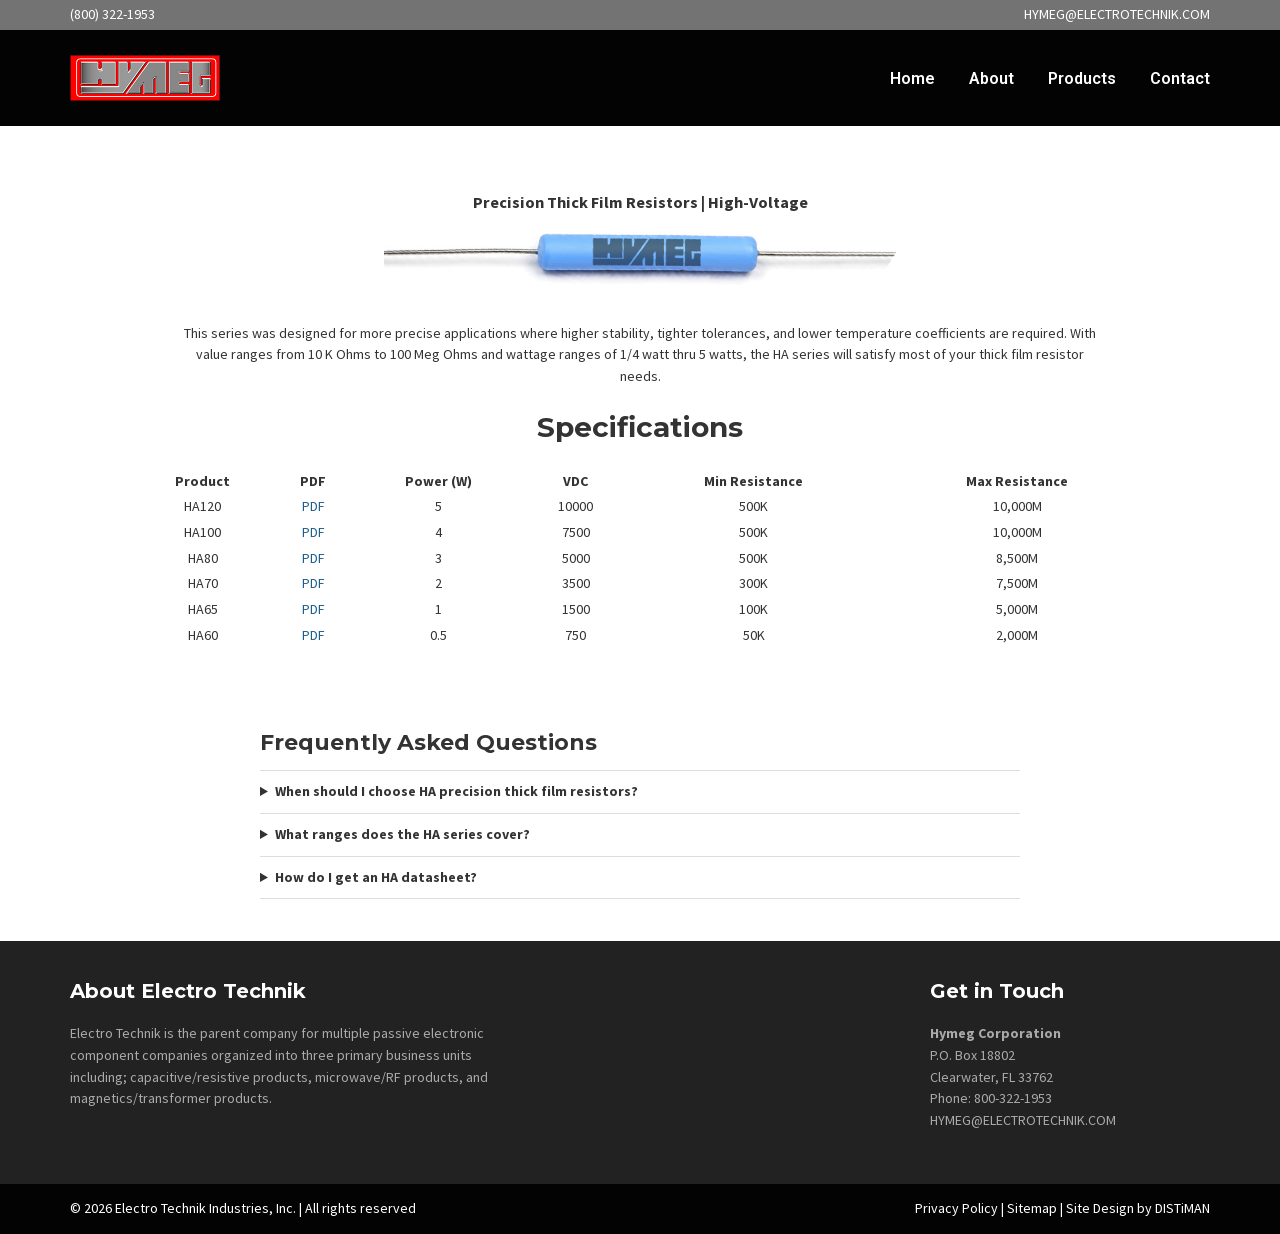
<file: precision-thick-film-resistor-high-voltage.html>
<!doctype html>
<html lang="en-GB">
<head>
<meta charset="utf-8">
<meta name="viewport" content="width=device-width,initial-scale=1">
<title>Precision Thick Film High-Voltage Resistors | Hymeg</title>
<meta name="description" content="Hymeg HA precision thick film resistors: 0.5–5 W, up to 10,000 VDC, for tighter tolerances and lower TCR. Datasheets for HA60–HA120.">
<link rel="canonical" href="https://www.hymeg.com/precision-thick-film-resistor-high-voltage.html">
<link rel="icon" href="assets/favicon-16x16.png">
<link rel="alternate" type="text/plain" title="LLM / AI agent summary" href="https://www.hymeg.com/llms.txt">
<meta name="referrer" content="strict-origin-when-cross-origin">
<meta http-equiv="Content-Security-Policy" content="default-src 'self' https://www.hymeg.com; script-src 'none'; style-src 'self' 'unsafe-inline'; font-src 'self'; img-src 'self' https://www.hymeg.com data:; connect-src 'self'; object-src 'none'; media-src 'none'; frame-src 'none'; base-uri 'none'; form-action 'self' https://www.hymeg.com; upgrade-insecure-requests">
<link rel="stylesheet" href="assets/fonts.css">
<style>:root{--black:#030303;--dark:#222;--gray:#737373;--light:#e6e6e6;--mid:#c7c7c7;--accent:#23b3bc;--blue:#1d467a;--max:1140px}*{box-sizing:border-box}html{scroll-behavior:smooth}body{margin:0;color:#333;background:#fff;font:400 14px/1.55 "Source Sans Pro",Arial,sans-serif}img{max-width:100%;height:auto}a{color:#1d5f8c;text-decoration:none}a:hover,a:focus{color:var(--accent)}.wrap{width:min(var(--max),calc(100% - 32px));margin:auto}.topbar{background:var(--gray);color:#fff}.topbar .wrap{min-height:30px;display:flex;align-items:center;justify-content:space-between;gap:20px}.topbar a{color:#fff}.site-header{background:var(--black);color:#fff}.header-row{min-height:96px;display:grid;grid-template-columns:180px 1fr;align-items:center;gap:28px}.brand img{width:150px;display:block}.nav{display:flex;justify-content:right;align-items:center;gap:34px;height:96px}.nav>a,.menu-trigger{color:#fff;font:600 16px Roboto,Arial,sans-serif;cursor:pointer}.menu-dropdown{position:relative;height:100%;display:flex;align-items:center}.mega{display:none;position:absolute;z-index:20;top:100%;transform:translateX(-85%);width:min(1050px,92vw);padding:14px;background:#fff;color:#111;box-shadow:0 14px 35px #0004}.menu-dropdown:hover .mega,.menu-dropdown:focus-within .mega{display:block}.mega table{width:100%;border-collapse:separate;border-spacing:5px}.mega td{vertical-align:top}.menu-head{background:#c0c0c0;padding:5px}.menu-card{border:1px solid #000;padding:5px}.menu-img{width:100%;display:block}.center-img{display:block;margin:auto}.mobile-nav{display:none}.hero{position:relative;min-height:365px;background:url("assets/res2.jpg") center/cover no-repeat;box-shadow:0 8px 55px #878787}.hero .wrap{min-height:365px;display:flex;align-items:center}.hero-copy{width:50%;color:#fff}.hero h1{margin:0;color:red;font:700 46px/1.2 Montserrat,Arial,sans-serif}.hero p{font-size:16px;line-height:1.5}.intro{padding:48px 10% 42px;text-align:center}.intro h2,.section-title{font:700 28px/1.2 Montserrat,Arial,sans-serif}.intro p{max-width:930px;margin:0 auto 16px}.sisters{padding:0 0 48px}.section-title{text-align:center;margin:22px 0}.table-scroll{overflow-x:auto;-webkit-overflow-scrolling:touch}.sister-table{width:100%;min-width:920px;border-collapse:collapse}.sister-table td{border-bottom:1px solid #000;padding:5px;vertical-align:middle}.sister-table .specialty{padding:0 10px}.sister-table .center{text-align:center}.sister-table .xmark{font-size:1.5em;font-weight:900}.sister-table .alt{background:#e5e5e5}.sister-logo{max-width:152px;max-height:42px;object-fit:contain}.cages{padding:45px 0;background:var(--light)}.cages h3{text-align:center;font:700 24px Montserrat,Arial,sans-serif;margin:0 0 28px}.cage-grid{display:grid;grid-template-columns:repeat(4,1fr);gap:20px}.cage-item{text-align:center;margin:0 0 18px;line-height:1.15}.cage-item strong,.cage-item span{display:block}.cage-item span{margin-top:3px}.news{padding:32px 0 50px;background:var(--mid)}.news-grid{display:grid;grid-template-columns:repeat(4,1fr);gap:22px}.news-card{background:#fff;padding:0 0 16px}.news-image{display:block;aspect-ratio:288/150;overflow:hidden}.news-image img{width:100%;height:100%;object-fit:cover}.news-card h4{margin:12px 14px 8px;font:700 17px/1.25 Montserrat,Arial,sans-serif}.news-card p{margin:0 14px}.bottom{background:var(--dark);color:#aaa;padding:38px 0}.bottom-grid{display:grid;grid-template-columns:1.4fr 1fr .9fr;gap:56px}.bottom h3{margin-top:0;color:#fff;font:700 20px Montserrat,Arial,sans-serif}.bottom a{color:#aaa}.subscribe{display:flex;max-width:320px}.subscribe input{min-width:0;flex:1;padding:9px;border:1px solid #555;background:#fff}.subscribe button{border:0;background:#1d467a;color:#fff;padding:9px 14px}.footer{background:var(--black);color:#fff;padding:14px 0}.footer .wrap{display:flex;justify-content:space-between;gap:20px}.footer p{margin:0}.footer a{color:#fff}.muted{font-size:.92em}.sr-only{position:absolute;width:1px;height:1px;padding:0;margin:-1px;overflow:hidden;clip:rect(0,0,0,0);white-space:nowrap;border:0}@media(max-width:900px){.header-row{grid-template-columns:1fr auto}.desktop-nav{display:none}.mobile-nav{display:block;position:relative}.hamburger{display:block;color:#fff;font-size:28px;line-height:1;cursor:pointer;user-select:none;padding:10px 0;outline:none}.mobile-panel{display:none;position:absolute;top:100%;right:0;width:min(360px,calc(100vw - 32px));z-index:30;background:#111;padding:16px;box-shadow:0 12px 28px #0006}.mobile-nav:hover .mobile-panel,.mobile-nav:focus-within .mobile-panel{display:block}.mobile-panel a{display:block;color:#fff;padding:8px 0;cursor:pointer}.mobile-panel .mega{position:static;display:block;transform:none;width:100%;box-shadow:none;overflow:auto}.hero,.hero .wrap{min-height:300px}.hero-copy{width:70%}.hero h1{font-size:36px}.news-grid{grid-template-columns:repeat(2,1fr)}.cage-grid{grid-template-columns:repeat(2,1fr)}.bottom-grid{grid-template-columns:1fr 1fr}.bottom-grid>*:first-child{grid-column:1/-1}}@media(max-width:600px){.topbar .wrap{font-size:12px}.header-row{min-height:78px}.brand img{width:125px}.hero,.hero .wrap{min-height:235px}.hero-copy{width:80%}.hero h1{font-size:28px}.hero p{font-size:14px}.intro{padding:36px 18px}.news-grid,.cage-grid,.bottom-grid{grid-template-columns:1fr}.bottom-grid>*:first-child{grid-column:auto}.footer .wrap{display:block;text-align:center}.footer p+ p{margin-top:8px}.news-grid{gap:16px}}.faq{margin:36px auto 0;max-width:760px;text-align:left}.faq h2{font:700 22px/1.25 Montserrat,Arial,sans-serif;margin:0 0 14px}.faq details{border-top:1px solid #ddd;padding:10px 0}.faq details:last-child{border-bottom:1px solid #ddd}.faq summary{cursor:pointer;font-weight:700}.faq p{margin:8px 0 0}</style>
<meta name="robots" content="index, follow">
<meta property="og:type" content="product">
<meta property="og:site_name" content="Hymeg Corporation">
<meta property="og:title" content="Precision Thick Film High-Voltage Resistors | Hymeg">
<meta property="og:description" content="Hymeg HA precision thick film resistors: 0.5–5 W, up to 10,000 VDC, for tighter tolerances and lower TCR. Datasheets for HA60–HA120.">
<meta property="og:url" content="https://www.hymeg.com/precision-thick-film-resistor-high-voltage.html">
<meta property="og:image" content="https://www.hymeg.com/assets/resistor.jpg">
<meta name="twitter:card" content="summary_large_image">
<meta name="twitter:title" content="Precision Thick Film High-Voltage Resistors | Hymeg">
<meta name="twitter:description" content="Hymeg HA precision thick film resistors: 0.5–5 W, up to 10,000 VDC, for tighter tolerances and lower TCR. Datasheets for HA60–HA120.">
<meta name="twitter:image" content="https://www.hymeg.com/assets/resistor.jpg">
<script type="application/ld+json">
{
  "@context": "https://schema.org",
  "@graph": [
    {
      "@type": "Organization",
      "@id": "https://www.hymeg.com/#organization",
      "name": "Hymeg Corporation",
      "url": "https://www.hymeg.com/",
      "logo": "https://www.hymeg.com/assets/316_5e98e052304ef-hymeg.jpg",
      "email": "HYMEG@ELECTROTECHNIK.COM",
      "telephone": "+1-800-322-1953",
      "address": {
        "@type": "PostalAddress",
        "postOfficeBoxNumber": "18802",
        "addressLocality": "Clearwater",
        "addressRegion": "FL",
        "postalCode": "33762",
        "addressCountry": "US"
      },
      "parentOrganization": {
        "@type": "Organization",
        "name": "Electro Technik Industries, Inc.",
        "url": "https://electrotechnik.com/"
      },
      "sameAs": [
        "https://electrotechnik.com/"
      ]
    },
    {
      "@type": "Product",
      "@id": "https://www.hymeg.com/precision-thick-film-resistor-high-voltage.html#product",
      "name": "Precision Thick Film High-Voltage Resistor",
      "description": "Precision thick film resistors for higher stability, tighter tolerances, and lower temperature coefficients.",
      "brand": {
        "@type": "Brand",
        "name": "Hymeg"
      },
      "manufacturer": {
        "@id": "https://www.hymeg.com/#organization"
      },
      "url": "https://www.hymeg.com/precision-thick-film-resistor-high-voltage.html",
      "image": "https://www.hymeg.com/assets/resistor.jpg",
      "category": "High Voltage Resistors"
    },
    {
      "@type": "ItemList",
      "name": "Precision Thick Film High-Voltage Resistor SKUs",
      "itemListElement": [
        {
          "@type": "ListItem",
          "position": 1,
          "item": {
            "@type": "Product",
            "name": "HA120 Precision Thick Film High-Voltage Resistor",
            "sku": "HA120",
            "brand": {
              "@type": "Brand",
              "name": "Hymeg"
            },
            "manufacturer": {
              "@id": "https://www.hymeg.com/#organization"
            },
            "description": "HA120: 5 W, 10000 VDC, resistance 500K to 10,000M.",
            "url": "https://www.hymeg.com/precision-thick-film-resistor-high-voltage.html",
            "additionalProperty": [
              {
                "@type": "PropertyValue",
                "name": "Power (W)",
                "value": "5"
              },
              {
                "@type": "PropertyValue",
                "name": "VDC",
                "value": "10000"
              },
              {
                "@type": "PropertyValue",
                "name": "Min Resistance",
                "value": "500K"
              },
              {
                "@type": "PropertyValue",
                "name": "Max Resistance",
                "value": "10,000M"
              }
            ],
            "isRelatedTo": "https://www.hymeg.com/assets/HA120.pdf"
          }
        },
        {
          "@type": "ListItem",
          "position": 2,
          "item": {
            "@type": "Product",
            "name": "HA100 Precision Thick Film High-Voltage Resistor",
            "sku": "HA100",
            "brand": {
              "@type": "Brand",
              "name": "Hymeg"
            },
            "manufacturer": {
              "@id": "https://www.hymeg.com/#organization"
            },
            "description": "HA100: 4 W, 7500 VDC, resistance 500K to 10,000M.",
            "url": "https://www.hymeg.com/precision-thick-film-resistor-high-voltage.html",
            "additionalProperty": [
              {
                "@type": "PropertyValue",
                "name": "Power (W)",
                "value": "4"
              },
              {
                "@type": "PropertyValue",
                "name": "VDC",
                "value": "7500"
              },
              {
                "@type": "PropertyValue",
                "name": "Min Resistance",
                "value": "500K"
              },
              {
                "@type": "PropertyValue",
                "name": "Max Resistance",
                "value": "10,000M"
              }
            ],
            "isRelatedTo": "https://www.hymeg.com/assets/HA100.pdf"
          }
        },
        {
          "@type": "ListItem",
          "position": 3,
          "item": {
            "@type": "Product",
            "name": "HA80 Precision Thick Film High-Voltage Resistor",
            "sku": "HA80",
            "brand": {
              "@type": "Brand",
              "name": "Hymeg"
            },
            "manufacturer": {
              "@id": "https://www.hymeg.com/#organization"
            },
            "description": "HA80: 3 W, 5000 VDC, resistance 500K to 8,500M.",
            "url": "https://www.hymeg.com/precision-thick-film-resistor-high-voltage.html",
            "additionalProperty": [
              {
                "@type": "PropertyValue",
                "name": "Power (W)",
                "value": "3"
              },
              {
                "@type": "PropertyValue",
                "name": "VDC",
                "value": "5000"
              },
              {
                "@type": "PropertyValue",
                "name": "Min Resistance",
                "value": "500K"
              },
              {
                "@type": "PropertyValue",
                "name": "Max Resistance",
                "value": "8,500M"
              }
            ],
            "isRelatedTo": "https://www.hymeg.com/assets/HA80.pdf"
          }
        },
        {
          "@type": "ListItem",
          "position": 4,
          "item": {
            "@type": "Product",
            "name": "HA70 Precision Thick Film High-Voltage Resistor",
            "sku": "HA70",
            "brand": {
              "@type": "Brand",
              "name": "Hymeg"
            },
            "manufacturer": {
              "@id": "https://www.hymeg.com/#organization"
            },
            "description": "HA70: 2 W, 3500 VDC, resistance 300K to 7,500M.",
            "url": "https://www.hymeg.com/precision-thick-film-resistor-high-voltage.html",
            "additionalProperty": [
              {
                "@type": "PropertyValue",
                "name": "Power (W)",
                "value": "2"
              },
              {
                "@type": "PropertyValue",
                "name": "VDC",
                "value": "3500"
              },
              {
                "@type": "PropertyValue",
                "name": "Min Resistance",
                "value": "300K"
              },
              {
                "@type": "PropertyValue",
                "name": "Max Resistance",
                "value": "7,500M"
              }
            ],
            "isRelatedTo": "https://www.hymeg.com/assets/HA70.pdf"
          }
        },
        {
          "@type": "ListItem",
          "position": 5,
          "item": {
            "@type": "Product",
            "name": "HA65 Precision Thick Film High-Voltage Resistor",
            "sku": "HA65",
            "brand": {
              "@type": "Brand",
              "name": "Hymeg"
            },
            "manufacturer": {
              "@id": "https://www.hymeg.com/#organization"
            },
            "description": "HA65: 1 W, 1500 VDC, resistance 100K to 5,000M.",
            "url": "https://www.hymeg.com/precision-thick-film-resistor-high-voltage.html",
            "additionalProperty": [
              {
                "@type": "PropertyValue",
                "name": "Power (W)",
                "value": "1"
              },
              {
                "@type": "PropertyValue",
                "name": "VDC",
                "value": "1500"
              },
              {
                "@type": "PropertyValue",
                "name": "Min Resistance",
                "value": "100K"
              },
              {
                "@type": "PropertyValue",
                "name": "Max Resistance",
                "value": "5,000M"
              }
            ],
            "isRelatedTo": "https://www.hymeg.com/assets/HA65.pdf"
          }
        },
        {
          "@type": "ListItem",
          "position": 6,
          "item": {
            "@type": "Product",
            "name": "HA60 Precision Thick Film High-Voltage Resistor",
            "sku": "HA60",
            "brand": {
              "@type": "Brand",
              "name": "Hymeg"
            },
            "manufacturer": {
              "@id": "https://www.hymeg.com/#organization"
            },
            "description": "HA60: 0.5 W, 750 VDC, resistance 50K to 2,000M.",
            "url": "https://www.hymeg.com/precision-thick-film-resistor-high-voltage.html",
            "additionalProperty": [
              {
                "@type": "PropertyValue",
                "name": "Power (W)",
                "value": "0.5"
              },
              {
                "@type": "PropertyValue",
                "name": "VDC",
                "value": "750"
              },
              {
                "@type": "PropertyValue",
                "name": "Min Resistance",
                "value": "50K"
              },
              {
                "@type": "PropertyValue",
                "name": "Max Resistance",
                "value": "2,000M"
              }
            ],
            "isRelatedTo": "https://www.hymeg.com/assets/HA60.pdf"
          }
        }
      ]
    },
    {
      "@type": "BreadcrumbList",
      "itemListElement": [
        {
          "@type": "ListItem",
          "position": 1,
          "name": "Home",
          "item": "https://www.hymeg.com/"
        },
        {
          "@type": "ListItem",
          "position": 2,
          "name": "Products",
          "item": "https://www.hymeg.com/"
        },
        {
          "@type": "ListItem",
          "position": 3,
          "name": "Precision Thick Film High-Voltage Resistor",
          "item": "https://www.hymeg.com/precision-thick-film-resistor-high-voltage.html"
        }
      ]
    }
  ]
}
</script>
<script type="application/ld+json">
{
  "@context": "https://schema.org",
  "@type": "FAQPage",
  "mainEntity": [
    {
      "@type": "Question",
      "name": "When should I choose HA precision thick film resistors?",
      "acceptedAnswer": {
        "@type": "Answer",
        "text": "Choose the HA series for more precise applications needing higher stability, tighter tolerances, and lower temperature coefficients."
      }
    },
    {
      "@type": "Question",
      "name": "What ranges does the HA series cover?",
      "acceptedAnswer": {
        "@type": "Answer",
        "text": "HA models cover about 0.5–5 W and roughly 750–10,000 VDC, with resistance ranges from tens of kilohms to thousands of megohms depending on SKU."
      }
    },
    {
      "@type": "Question",
      "name": "How do I get an HA datasheet?",
      "acceptedAnswer": {
        "@type": "Answer",
        "text": "Download the PDF linked next to each SKU, or contact Hymeg at (800) 322-1953."
      }
    }
  ]
}
</script>
</head>
<body>
<div class="topbar"><div class="wrap"><span>(800) 322-1953</span><a href="mailto:HYMEG@ELECTROTECHNIK.COM">HYMEG@ELECTROTECHNIK.COM</a></div></div>
<header class="site-header"><div class="wrap header-row">
<a class="brand" href="index.html"><img src="assets/316_5e98e052304ef-hymeg.jpg" alt="Hymeg Corporation" width="316" height="auto"></a>
<nav class="nav desktop-nav" aria-label="Primary"><a href="index.html">Home</a><a href="about-eti.html">About</a><div class="menu-dropdown"><a class="menu-trigger" href="#">Products</a><div class="mega"><table cellpadding="5px" cellspacing="5px" style="border-collapse: separate!important; border-spacing: 5px!important;" width="100%">
<tbody>
<tr>
<td class="menu-head" colspan="4">HIGH VOLTAGE RESISTORS</td>
<td colspan="1"> </td>
<td class="menu-head" colspan="3"><strong>RELATED RESISTOR COMPANIES</strong></td>
</tr>
<tr>
<td class="menu-card"><a href="thick-film-resistor-high-voltage.html"><img alt="" class="menu-img" decoding="async" loading="lazy" src="assets/thickfilm.jpg" width="100%"/><strong>Thick Film</strong></a><br/>• 1 ~ 6 Watt</td>
<td class="menu-card"><a href="precision-thick-film-resistor-high-voltage.html"><img alt="" class="menu-img" decoding="async" loading="lazy" src="assets/thickfilm.jpg" width="100%"/><strong>Precision Thick Film</strong></a><br/>• 0.5 ~ 5 Watt</td>
<td class="menu-card"><a href="precision-plate-resistor-high-voltage.html"><img alt="" class="menu-img" decoding="async" loading="lazy" src="assets/plate.jpg" width="100%"/><strong>Precision Plate</strong></a><br/>• 1 ~ 6 Watt</td>
<td class="menu-card"><a href="high-value-non-inductive-thick-film-resistor-high-voltage.html"><img alt="" class="menu-img" decoding="async" loading="lazy" src="assets/plate.jpg" width="100%"/><strong>High Value / Nonductive Plate</strong></a><br/>• 0.5 ~ 5 Watt</td>
<td> </td>
<td class="menu-card" colspan="3">
<table>
<tbody>
<tr>
<td><a href="https://www.hymeg.com"><img alt="Hymeg Corporation" class="center-img menu-img" decoding="async" loading="lazy" src="assets/316_5e98e052304ef-hymeg.jpg" width="150px;"/></a></td>
<td><a href="https://tepro-vamistor.com"><img alt="Tepro Vamistor" class="center-img menu-img" decoding="async" loading="lazy" src="assets/316_5eacb85d13188-tepro.png" width="150px;"/></a></td>
<td><a href="https://www.precisionresistor.com/"><img alt="Precision Resistor Company" class="center-img menu-img" decoding="async" loading="lazy" src="assets/prc.png" width="80px;"/></a></td>
</tr>
</tbody>
</table>
</td>
</tr>
</tbody>
</table></div></div><a href="contact-eti.html">Contact</a></nav>
<div class="mobile-nav"><span class="hamburger" tabindex="0" role="button" aria-label="Open navigation">☰</span><nav class="mobile-panel" aria-label="Mobile"><a href="index.html">Home</a><a href="about-eti.html">About</a>
<a href="#">Products</a>
<a href="thick-film-resistor-high-voltage.html">- Thick Film Resistors</a>
<a href="precision-thick-film-resistor-high-voltage.html">- Precision Thick Film Resistors</a>
<a href="precision-plate-resistor-high-voltage.html">- Precision Plate Resistors</a>
<a href="high-value-non-inductive-thick-film-resistor-high-voltage.html">- High Value / Non-Inductive Thick Film Resistors</a>
<a href="contact-eti.html">Contact</a></nav></div>
</div></header>
<main>

<section class="intro">

<div class="product-page">

    <section class="product-content">

        <h1>Precision Thick Film Resistors | High-Voltage</h1>
<img src="assets/resistor.jpg" alt="Hymeg precision thick film high-voltage resistor" align="center" style="max-width:50%;">
<p>&nbsp;<br>
<p>This series was designed for more precise applications where higher stability, tighter tolerances,
and lower temperature coefficients are required. With value ranges from 10 K Ohms to 100 Meg Ohms
and wattage ranges of 1/4 watt thru 5 watts, the HA series will satisfy most of your thick film resistor needs.</p>

<h2>Specifications</h2>

<table width="100%">
    <thead>
        <tr>
            <th>Product</th>
            <th>PDF</th>
            <th>Power (W)</th>
            <th>VDC</th>
            <th>Min Resistance</th>
            <th>Max Resistance</th>
        </tr>
    </thead>
    <tbody>
        <tr>
            <td>HA120</td>
            <td>
                <a href="assets/HA120.pdf"
                   target="_blank" rel="noopener noreferrer">PDF</a>
            </td>
            <td>5</td>
            <td>10000</td>
            <td>500K</td>
            <td>10,000M</td>
        </tr>

        <tr>
            <td>HA100</td>
            <td>
                <a href="assets/HA100.pdf"
                   target="_blank" rel="noopener noreferrer">PDF</a>
            </td>
            <td>4</td>
            <td>7500</td>
            <td>500K</td>
            <td>10,000M</td>
        </tr>

        <tr>
            <td>HA80</td>
            <td>
                <a href="assets/HA80.pdf"
                   target="_blank" rel="noopener noreferrer">PDF</a>
            </td>
            <td>3</td>
            <td>5000</td>
            <td>500K</td>
            <td>8,500M</td>
        </tr>

        <tr>
            <td>HA70</td>
            <td>
                <a href="assets/HA70.pdf"
                   target="_blank" rel="noopener noreferrer">PDF</a>
            </td>
            <td>2</td>
            <td>3500</td>
            <td>300K</td>
            <td>7,500M</td>
        </tr>

        <tr>
            <td>HA65</td>
            <td>
                <a href="assets/HA65.pdf"
                   target="_blank" rel="noopener noreferrer">PDF</a>
            </td>
            <td>1</td>
            <td>1500</td>
            <td>100K</td>
            <td>5,000M</td>
        </tr>

        <tr>
            <td>HA60</td>
            <td>
                <a href="assets/HA60.pdf"
                   target="_blank" rel="noopener noreferrer">PDF</a>
            </td>
            <td>0.5</td>
            <td>750</td>
            <td>50K</td>
            <td>2,000M</td>
        </tr>
    </tbody>
</table>

    </section>
&nbsp;<br>&nbsp;

<section class="faq" aria-label="Frequently asked questions"><h2>Frequently Asked Questions</h2>
<details><summary>When should I choose HA precision thick film resistors?</summary><p>Choose the HA series for more precise applications needing higher stability, tighter tolerances, and lower temperature coefficients.</p></details>
<details><summary>What ranges does the HA series cover?</summary><p>HA models cover about 0.5–5 W and roughly 750–10,000 VDC, with resistance ranges from tens of kilohms to thousands of megohms depending on SKU.</p></details>
<details><summary>How do I get an HA datasheet?</summary><p>Download the PDF linked next to each SKU, or contact Hymeg at (800) 322-1953.</p></details>
</section>
</div>


</section>







</main>
<section class="bottom"><div class="wrap bottom-grid"><div><h3>About Electro Technik</h3><p>Electro Technik is the parent company for multiple passive electronic component companies organized into three primary business units including; capacitive/resistive products, microwave/RF products, and magnetics/transformer products.</p></div><div>


</div><div><h3>Get in Touch</h3><p><strong>Hymeg Corporation</strong><br>P.O. Box 18802<br>Clearwater, FL 33762<br>Phone: 800-322-1953<br><a href="mailto:HYMEG@ELECTROTECHNIK.COM">HYMEG@ELECTROTECHNIK.COM</a></p></div></div></section>
<footer class="footer"><div class="wrap"><p>© 2026 Electro Technik Industries, Inc. | All rights reserved</p><p><a href="privacy-policy.html">Privacy Policy</a> | <a href="sitemap.html">Sitemap</a> | <a href="https://distyman.com/">Site Design by DISTiMAN</a></p></div></footer>
</body>
</html>
</file>
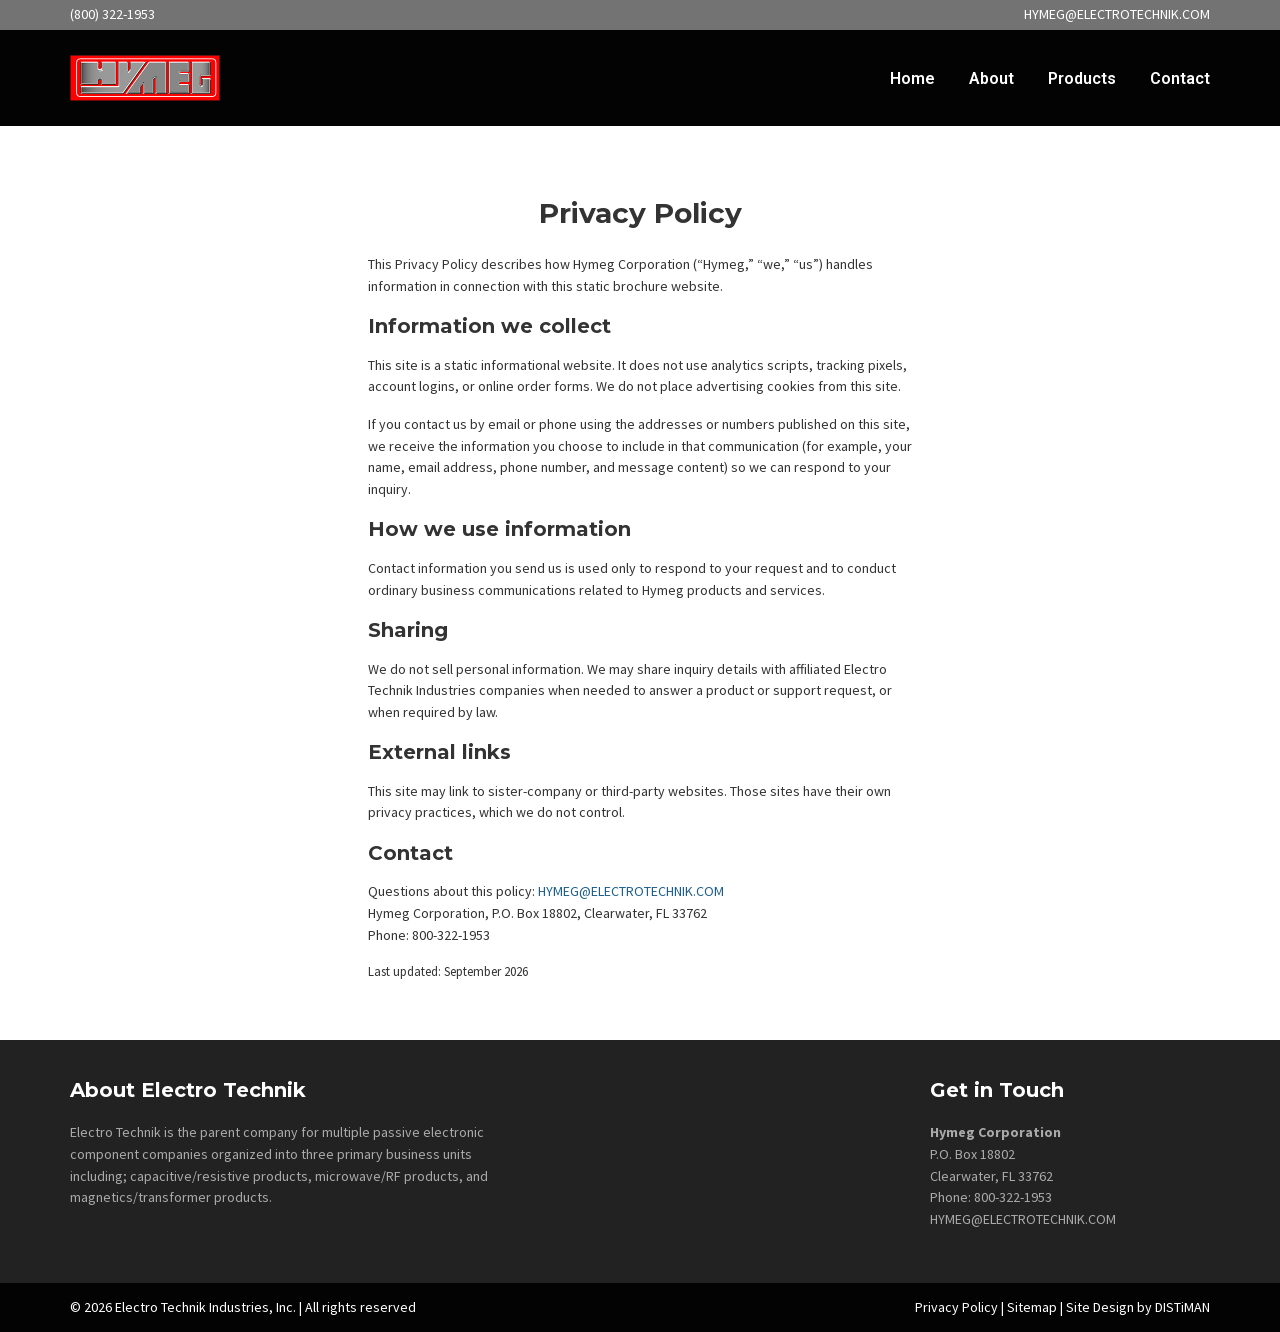
<file: privacy-policy.html>
<!doctype html>
<html lang="en-GB">
<head>
<meta charset="utf-8">
<meta name="viewport" content="width=device-width,initial-scale=1">
<title>Privacy Policy | Hymeg Corporation</title>
<meta name="description" content="Privacy Policy for the Hymeg Corporation website, including how information is collected and used.">
<link rel="canonical" href="https://www.hymeg.com/privacy-policy.html">
<link rel="icon" href="assets/favicon-16x16.png">
<link rel="alternate" type="text/plain" title="LLM / AI agent summary" href="https://www.hymeg.com/llms.txt">
<meta name="referrer" content="strict-origin-when-cross-origin">
<meta http-equiv="Content-Security-Policy" content="default-src 'self' https://www.hymeg.com; script-src 'none'; style-src 'self' 'unsafe-inline'; font-src 'self'; img-src 'self' https://www.hymeg.com data:; connect-src 'self'; object-src 'none'; media-src 'none'; frame-src 'none'; base-uri 'none'; form-action 'self' https://www.hymeg.com; upgrade-insecure-requests">
<link rel="stylesheet" href="assets/fonts.css">
<style>:root{--black:#030303;--dark:#222;--gray:#737373;--light:#e6e6e6;--mid:#c7c7c7;--accent:#23b3bc;--blue:#1d467a;--max:1140px}*{box-sizing:border-box}html{scroll-behavior:smooth}body{margin:0;color:#333;background:#fff;font:400 14px/1.55 "Source Sans Pro",Arial,sans-serif}img{max-width:100%;height:auto}a{color:#1d5f8c;text-decoration:none}a:hover,a:focus{color:var(--accent)}.wrap{width:min(var(--max),calc(100% - 32px));margin:auto}.topbar{background:var(--gray);color:#fff}.topbar .wrap{min-height:30px;display:flex;align-items:center;justify-content:space-between;gap:20px}.topbar a{color:#fff}.site-header{background:var(--black);color:#fff}.header-row{min-height:96px;display:grid;grid-template-columns:180px 1fr;align-items:center;gap:28px}.brand img{width:150px;display:block}.nav{display:flex;justify-content:right;align-items:center;gap:34px;height:96px}.nav>a,.menu-trigger{color:#fff;font:600 16px Roboto,Arial,sans-serif;cursor:pointer}.menu-dropdown{position:relative;height:100%;display:flex;align-items:center}.mega{display:none;position:absolute;z-index:20;top:100%;transform:translateX(-85%);width:min(1050px,92vw);padding:14px;background:#fff;color:#111;box-shadow:0 14px 35px #0004}.menu-dropdown:hover .mega,.menu-dropdown:focus-within .mega{display:block}.mega table{width:100%;border-collapse:separate;border-spacing:5px}.mega td{vertical-align:top}.menu-head{background:#c0c0c0;padding:5px}.menu-card{border:1px solid #000;padding:5px}.menu-img{width:100%;display:block}.center-img{display:block;margin:auto}.mobile-nav{display:none}.hero{position:relative;min-height:365px;background:url("assets/res2.jpg") center/cover no-repeat;box-shadow:0 8px 55px #878787}.hero .wrap{min-height:365px;display:flex;align-items:center}.hero-copy{width:50%;color:#fff}.hero h1{margin:0;color:red;font:700 46px/1.2 Montserrat,Arial,sans-serif}.hero p{font-size:16px;line-height:1.5}.intro{padding:48px 10% 42px;text-align:center}.intro h2,.section-title{font:700 28px/1.2 Montserrat,Arial,sans-serif}.intro p{max-width:930px;margin:0 auto 16px}.sisters{padding:0 0 48px}.section-title{text-align:center;margin:22px 0}.table-scroll{overflow-x:auto;-webkit-overflow-scrolling:touch}.sister-table{width:100%;min-width:920px;border-collapse:collapse}.sister-table td{border-bottom:1px solid #000;padding:5px;vertical-align:middle}.sister-table .specialty{padding:0 10px}.sister-table .center{text-align:center}.sister-table .xmark{font-size:1.5em;font-weight:900}.sister-table .alt{background:#e5e5e5}.sister-logo{max-width:152px;max-height:42px;object-fit:contain}.cages{padding:45px 0;background:var(--light)}.cages h3{text-align:center;font:700 24px Montserrat,Arial,sans-serif;margin:0 0 28px}.cage-grid{display:grid;grid-template-columns:repeat(4,1fr);gap:20px}.cage-item{text-align:center;margin:0 0 18px;line-height:1.15}.cage-item strong,.cage-item span{display:block}.cage-item span{margin-top:3px}.news{padding:32px 0 50px;background:var(--mid)}.news-grid{display:grid;grid-template-columns:repeat(4,1fr);gap:22px}.news-card{background:#fff;padding:0 0 16px}.news-image{display:block;aspect-ratio:288/150;overflow:hidden}.news-image img{width:100%;height:100%;object-fit:cover}.news-card h4{margin:12px 14px 8px;font:700 17px/1.25 Montserrat,Arial,sans-serif}.news-card p{margin:0 14px}.bottom{background:var(--dark);color:#aaa;padding:38px 0}.bottom-grid{display:grid;grid-template-columns:1.4fr 1fr .9fr;gap:56px}.bottom h3{margin-top:0;color:#fff;font:700 20px Montserrat,Arial,sans-serif}.bottom a{color:#aaa}.subscribe{display:flex;max-width:320px}.subscribe input{min-width:0;flex:1;padding:9px;border:1px solid #555;background:#fff}.subscribe button{border:0;background:#1d467a;color:#fff;padding:9px 14px}.footer{background:var(--black);color:#fff;padding:14px 0}.footer .wrap{display:flex;justify-content:space-between;gap:20px}.footer p{margin:0}.footer a{color:#fff}.muted{font-size:.92em}.sr-only{position:absolute;width:1px;height:1px;padding:0;margin:-1px;overflow:hidden;clip:rect(0,0,0,0);white-space:nowrap;border:0}@media(max-width:900px){.header-row{grid-template-columns:1fr auto}.desktop-nav{display:none}.mobile-nav{display:block;position:relative}.hamburger{display:block;color:#fff;font-size:28px;line-height:1;cursor:pointer;user-select:none;padding:10px 0;outline:none}.mobile-panel{display:none;position:absolute;top:100%;right:0;width:min(360px,calc(100vw - 32px));z-index:30;background:#111;padding:16px;box-shadow:0 12px 28px #0006}.mobile-nav:hover .mobile-panel,.mobile-nav:focus-within .mobile-panel{display:block}.mobile-panel a{display:block;color:#fff;padding:8px 0;cursor:pointer}.mobile-panel .mega{position:static;display:block;transform:none;width:100%;box-shadow:none;overflow:auto}.hero,.hero .wrap{min-height:300px}.hero-copy{width:70%}.hero h1{font-size:36px}.news-grid{grid-template-columns:repeat(2,1fr)}.cage-grid{grid-template-columns:repeat(2,1fr)}.bottom-grid{grid-template-columns:1fr 1fr}.bottom-grid>*:first-child{grid-column:1/-1}}@media(max-width:600px){.topbar .wrap{font-size:12px}.header-row{min-height:78px}.brand img{width:125px}.hero,.hero .wrap{min-height:235px}.hero-copy{width:80%}.hero h1{font-size:28px}.hero p{font-size:14px}.intro{padding:36px 18px}.news-grid,.cage-grid,.bottom-grid{grid-template-columns:1fr}.bottom-grid>*:first-child{grid-column:auto}.footer .wrap{display:block;text-align:center}.footer p+ p{margin-top:8px}.news-grid{gap:16px}}</style>
<meta name="robots" content="index, follow">
<meta property="og:type" content="website">
<meta property="og:site_name" content="Hymeg Corporation">
<meta property="og:title" content="Privacy Policy | Hymeg Corporation">
<meta property="og:description" content="Privacy Policy for the Hymeg Corporation website, including how information is collected and used.">
<meta property="og:url" content="https://www.hymeg.com/privacy-policy.html">
<meta property="og:image" content="https://www.hymeg.com/assets/316_5e98e052304ef-hymeg.jpg">
<meta name="twitter:card" content="summary_large_image">
<meta name="twitter:title" content="Privacy Policy | Hymeg Corporation">
<meta name="twitter:description" content="Privacy Policy for the Hymeg Corporation website, including how information is collected and used.">
<meta name="twitter:image" content="https://www.hymeg.com/assets/316_5e98e052304ef-hymeg.jpg">
<script type="application/ld+json">
{
  "@context": "https://schema.org",
  "@graph": [
    {
      "@type": "Organization",
      "@id": "https://www.hymeg.com/#organization",
      "name": "Hymeg Corporation",
      "url": "https://www.hymeg.com/",
      "logo": "https://www.hymeg.com/assets/316_5e98e052304ef-hymeg.jpg",
      "email": "HYMEG@ELECTROTECHNIK.COM",
      "telephone": "+1-800-322-1953",
      "address": {
        "@type": "PostalAddress",
        "postOfficeBoxNumber": "18802",
        "addressLocality": "Clearwater",
        "addressRegion": "FL",
        "postalCode": "33762",
        "addressCountry": "US"
      },
      "parentOrganization": {
        "@type": "Organization",
        "name": "Electro Technik Industries, Inc.",
        "url": "https://electrotechnik.com/"
      },
      "sameAs": [
        "https://electrotechnik.com/"
      ]
    },
    {
      "@type": "WebPage",
      "name": "Privacy Policy",
      "url": "https://www.hymeg.com/privacy-policy.html"
    }
  ]
}
</script>
</head>
<body>
<div class="topbar"><div class="wrap"><span>(800) 322-1953</span><a href="mailto:HYMEG@ELECTROTECHNIK.COM">HYMEG@ELECTROTECHNIK.COM</a></div></div>
<header class="site-header"><div class="wrap header-row">
<a class="brand" href="index.html"><img src="assets/316_5e98e052304ef-hymeg.jpg" alt="Hymeg Corporation" width="316" height="auto"></a>
<nav class="nav desktop-nav" aria-label="Primary"><a href="index.html">Home</a><a href="about-eti.html">About</a><div class="menu-dropdown"><a class="menu-trigger" href="#">Products</a><div class="mega"><table cellpadding="5px" cellspacing="5px" style="border-collapse: separate!important; border-spacing: 5px!important;" width="100%">
<tbody>
<tr>
<td class="menu-head" colspan="4">HIGH VOLTAGE RESISTORS</td>
<td colspan="1"> </td>
<td class="menu-head" colspan="3"><strong>RELATED RESISTOR COMPANIES</strong></td>
</tr>
<tr>
<td class="menu-card"><a href="thick-film-resistor-high-voltage.html"><img alt="" class="menu-img" decoding="async" loading="lazy" src="assets/thickfilm.jpg" width="100%"/><strong>Thick Film</strong></a><br/>• 1 ~ 6 Watt</td>
<td class="menu-card"><a href="precision-thick-film-resistor-high-voltage.html"><img alt="" class="menu-img" decoding="async" loading="lazy" src="assets/thickfilm.jpg" width="100%"/><strong>Precision Thick Film</strong></a><br/>• 0.5 ~ 5 Watt</td>
<td class="menu-card"><a href="precision-plate-resistor-high-voltage.html"><img alt="" class="menu-img" decoding="async" loading="lazy" src="assets/plate.jpg" width="100%"/><strong>Precision Plate</strong></a><br/>• 1 ~ 6 Watt</td>
<td class="menu-card"><a href="high-value-non-inductive-thick-film-resistor-high-voltage.html"><img alt="" class="menu-img" decoding="async" loading="lazy" src="assets/plate.jpg" width="100%"/><strong>High Value / Nonductive Plate</strong></a><br/>• 0.5 ~ 5 Watt</td>
<td> </td>
<td class="menu-card" colspan="3">
<table>
<tbody>
<tr>
<td><a href="https://www.hymeg.com"><img alt="Hymeg Corporation" class="center-img menu-img" decoding="async" loading="lazy" src="assets/316_5e98e052304ef-hymeg.jpg" width="150px;"/></a></td>
<td><a href="https://tepro-vamistor.com"><img alt="Tepro Vamistor" class="center-img menu-img" decoding="async" loading="lazy" src="assets/316_5eacb85d13188-tepro.png" width="150px;"/></a></td>
<td><a href="https://www.precisionresistor.com/"><img alt="Precision Resistor Company" class="center-img menu-img" decoding="async" loading="lazy" src="assets/prc.png" width="80px;"/></a></td>
</tr>
</tbody>
</table>
</td>
</tr>
</tbody>
</table></div></div><a href="contact-eti.html">Contact</a></nav>
<div class="mobile-nav"><span class="hamburger" tabindex="0" role="button" aria-label="Open navigation">☰</span><nav class="mobile-panel" aria-label="Mobile"><a href="index.html">Home</a><a href="about-eti.html">About</a>
<a href="#">Products</a>
<a href="thick-film-resistor-high-voltage.html">- Thick Film Resistors</a>
<a href="precision-thick-film-resistor-high-voltage.html">- Precision Thick Film Resistors</a>
<a href="precision-plate-resistor-high-voltage.html">- Precision Plate Resistors</a>
<a href="high-value-non-inductive-thick-film-resistor-high-voltage.html">- High Value / Non-Inductive Thick Film Resistors</a>
<a href="contact-eti.html">Contact</a></nav></div>
</div></header>
<main>

<section class="intro" style="text-align:left!important;max-width:800px;margin:0 auto;">
<h1 style="text-align:center;font:700 28px/1.2 Montserrat,Arial,sans-serif;">Privacy Policy</h1>
<p>This Privacy Policy describes how Hymeg Corporation (“Hymeg,” “we,” “us”) handles information in connection with this static brochure website.</p>
<h2 style="font:700 20px Montserrat,Arial,sans-serif;">Information we collect</h2>
<p>This site is a static informational website. It does not use analytics scripts, tracking pixels, account logins, or online order forms. We do not place advertising cookies from this site.</p>
<p>If you contact us by email or phone using the addresses or numbers published on this site, we receive the information you choose to include in that communication (for example, your name, email address, phone number, and message content) so we can respond to your inquiry.</p>
<h2 style="font:700 20px Montserrat,Arial,sans-serif;">How we use information</h2>
<p>Contact information you send us is used only to respond to your request and to conduct ordinary business communications related to Hymeg products and services.</p>
<h2 style="font:700 20px Montserrat,Arial,sans-serif;">Sharing</h2>
<p>We do not sell personal information. We may share inquiry details with affiliated Electro Technik Industries companies when needed to answer a product or support request, or when required by law.</p>
<h2 style="font:700 20px Montserrat,Arial,sans-serif;">External links</h2>
<p>This site may link to sister-company or third-party websites. Those sites have their own privacy practices, which we do not control.</p>
<h2 style="font:700 20px Montserrat,Arial,sans-serif;">Contact</h2>
<p>Questions about this policy: <a href="mailto:HYMEG@ELECTROTECHNIK.COM">HYMEG@ELECTROTECHNIK.COM</a><br>
Hymeg Corporation, P.O. Box 18802, Clearwater, FL 33762<br>
Phone: 800-322-1953</p>
<p class="muted">Last updated: September 2026</p>
</section>

</main>
<section class="bottom"><div class="wrap bottom-grid"><div><h3>About Electro Technik</h3><p>Electro Technik is the parent company for multiple passive electronic component companies organized into three primary business units including; capacitive/resistive products, microwave/RF products, and magnetics/transformer products.</p></div><div>


</div><div><h3>Get in Touch</h3><p><strong>Hymeg Corporation</strong><br>P.O. Box 18802<br>Clearwater, FL 33762<br>Phone: 800-322-1953<br><a href="mailto:HYMEG@ELECTROTECHNIK.COM">HYMEG@ELECTROTECHNIK.COM</a></p></div></div></section>
<footer class="footer"><div class="wrap"><p>© 2026 Electro Technik Industries, Inc. | All rights reserved</p><p><a href="privacy-policy.html">Privacy Policy</a> | <a href="sitemap.html">Sitemap</a> | <a href="https://distyman.com/">Site Design by DISTiMAN</a></p></div></footer>
</body>
</html>
</file>
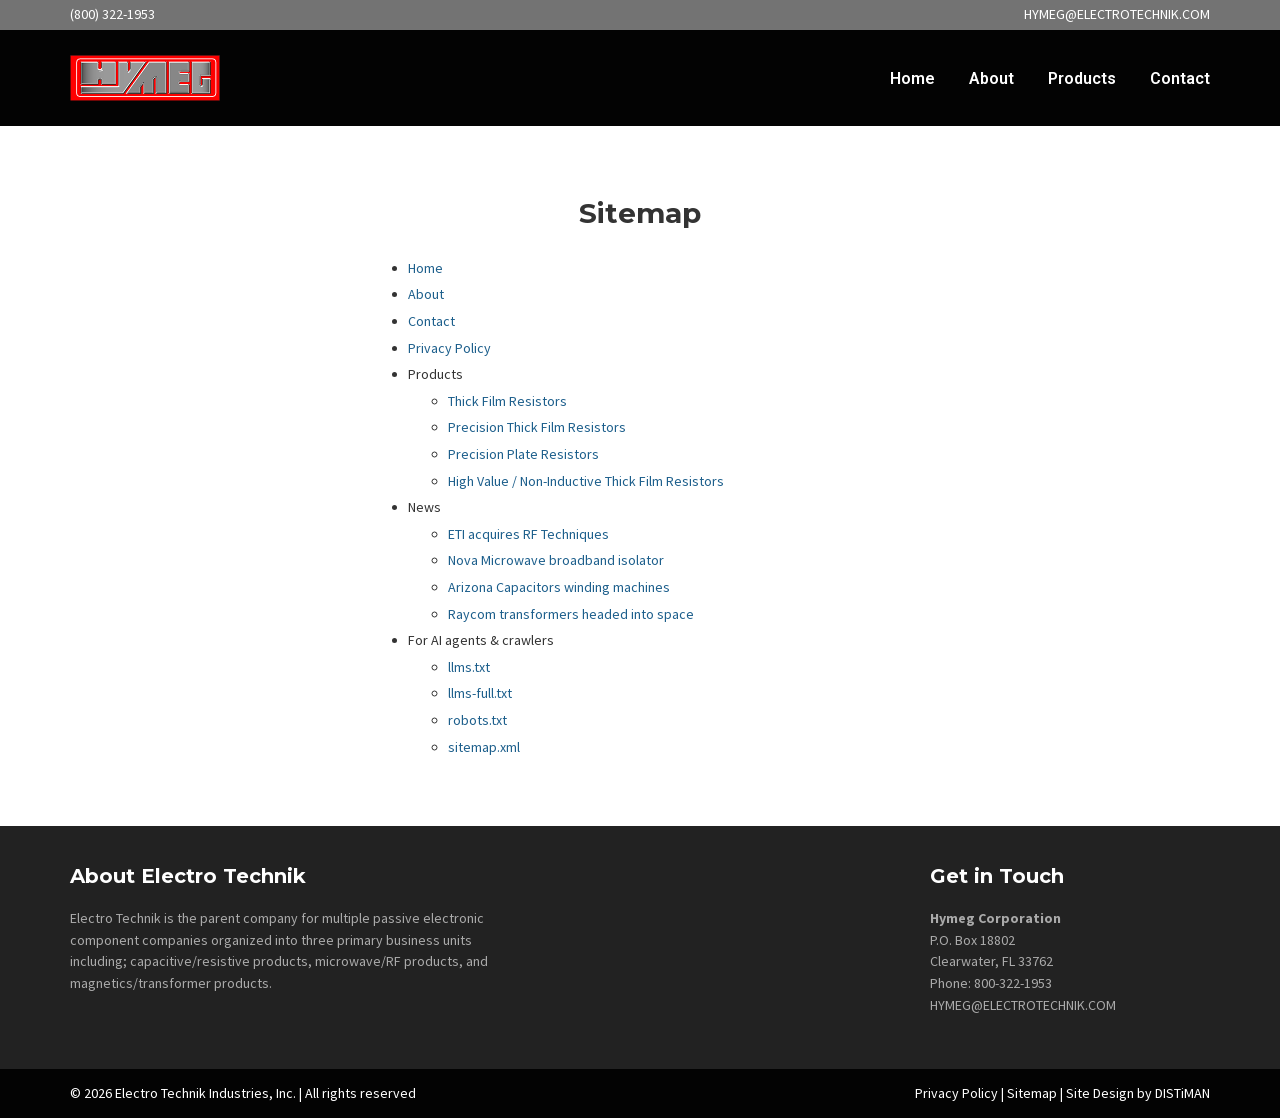
<file: sitemap.html>
<!doctype html>
<html lang="en-GB">
<head>
<meta charset="utf-8">
<meta name="viewport" content="width=device-width,initial-scale=1">
<title>Sitemap | Hymeg Corporation</title>
<meta name="description" content="Sitemap for Hymeg Corporation website pages, product datasheets, and AI discovery files.">
<link rel="canonical" href="https://www.hymeg.com/sitemap.html">
<link rel="icon" href="assets/favicon-16x16.png">
<link rel="alternate" type="text/plain" title="LLM / AI agent summary" href="https://www.hymeg.com/llms.txt">
<meta name="referrer" content="strict-origin-when-cross-origin">
<meta http-equiv="Content-Security-Policy" content="default-src 'self' https://www.hymeg.com; script-src 'none'; style-src 'self' 'unsafe-inline'; font-src 'self'; img-src 'self' https://www.hymeg.com data:; connect-src 'self'; object-src 'none'; media-src 'none'; frame-src 'none'; base-uri 'none'; form-action 'self' https://www.hymeg.com; upgrade-insecure-requests">
<link rel="stylesheet" href="assets/fonts.css">
<style>:root{--black:#030303;--dark:#222;--gray:#737373;--light:#e6e6e6;--mid:#c7c7c7;--accent:#23b3bc;--blue:#1d467a;--max:1140px}*{box-sizing:border-box}html{scroll-behavior:smooth}body{margin:0;color:#333;background:#fff;font:400 14px/1.55 "Source Sans Pro",Arial,sans-serif}img{max-width:100%;height:auto}a{color:#1d5f8c;text-decoration:none}a:hover,a:focus{color:var(--accent)}.wrap{width:min(var(--max),calc(100% - 32px));margin:auto}.topbar{background:var(--gray);color:#fff}.topbar .wrap{min-height:30px;display:flex;align-items:center;justify-content:space-between;gap:20px}.topbar a{color:#fff}.site-header{background:var(--black);color:#fff}.header-row{min-height:96px;display:grid;grid-template-columns:180px 1fr;align-items:center;gap:28px}.brand img{width:150px;display:block}.nav{display:flex;justify-content:right;align-items:center;gap:34px;height:96px}.nav>a,.menu-trigger{color:#fff;font:600 16px Roboto,Arial,sans-serif;cursor:pointer}.menu-dropdown{position:relative;height:100%;display:flex;align-items:center}.mega{display:none;position:absolute;z-index:20;top:100%;transform:translateX(-85%);width:min(1050px,92vw);padding:14px;background:#fff;color:#111;box-shadow:0 14px 35px #0004}.menu-dropdown:hover .mega,.menu-dropdown:focus-within .mega{display:block}.mega table{width:100%;border-collapse:separate;border-spacing:5px}.mega td{vertical-align:top}.menu-head{background:#c0c0c0;padding:5px}.menu-card{border:1px solid #000;padding:5px}.menu-img{width:100%;display:block}.center-img{display:block;margin:auto}.mobile-nav{display:none}.hero{position:relative;min-height:365px;background:url("assets/res2.jpg") center/cover no-repeat;box-shadow:0 8px 55px #878787}.hero .wrap{min-height:365px;display:flex;align-items:center}.hero-copy{width:50%;color:#fff}.hero h1{margin:0;color:red;font:700 46px/1.2 Montserrat,Arial,sans-serif}.hero p{font-size:16px;line-height:1.5}.intro{padding:48px 10% 42px;text-align:center}.intro h2,.section-title{font:700 28px/1.2 Montserrat,Arial,sans-serif}.intro p{max-width:930px;margin:0 auto 16px}.sisters{padding:0 0 48px}.section-title{text-align:center;margin:22px 0}.table-scroll{overflow-x:auto;-webkit-overflow-scrolling:touch}.sister-table{width:100%;min-width:920px;border-collapse:collapse}.sister-table td{border-bottom:1px solid #000;padding:5px;vertical-align:middle}.sister-table .specialty{padding:0 10px}.sister-table .center{text-align:center}.sister-table .xmark{font-size:1.5em;font-weight:900}.sister-table .alt{background:#e5e5e5}.sister-logo{max-width:152px;max-height:42px;object-fit:contain}.cages{padding:45px 0;background:var(--light)}.cages h3{text-align:center;font:700 24px Montserrat,Arial,sans-serif;margin:0 0 28px}.cage-grid{display:grid;grid-template-columns:repeat(4,1fr);gap:20px}.cage-item{text-align:center;margin:0 0 18px;line-height:1.15}.cage-item strong,.cage-item span{display:block}.cage-item span{margin-top:3px}.news{padding:32px 0 50px;background:var(--mid)}.news-grid{display:grid;grid-template-columns:repeat(4,1fr);gap:22px}.news-card{background:#fff;padding:0 0 16px}.news-image{display:block;aspect-ratio:288/150;overflow:hidden}.news-image img{width:100%;height:100%;object-fit:cover}.news-card h4{margin:12px 14px 8px;font:700 17px/1.25 Montserrat,Arial,sans-serif}.news-card p{margin:0 14px}.bottom{background:var(--dark);color:#aaa;padding:38px 0}.bottom-grid{display:grid;grid-template-columns:1.4fr 1fr .9fr;gap:56px}.bottom h3{margin-top:0;color:#fff;font:700 20px Montserrat,Arial,sans-serif}.bottom a{color:#aaa}.subscribe{display:flex;max-width:320px}.subscribe input{min-width:0;flex:1;padding:9px;border:1px solid #555;background:#fff}.subscribe button{border:0;background:#1d467a;color:#fff;padding:9px 14px}.footer{background:var(--black);color:#fff;padding:14px 0}.footer .wrap{display:flex;justify-content:space-between;gap:20px}.footer p{margin:0}.footer a{color:#fff}.muted{font-size:.92em}.sr-only{position:absolute;width:1px;height:1px;padding:0;margin:-1px;overflow:hidden;clip:rect(0,0,0,0);white-space:nowrap;border:0}@media(max-width:900px){.header-row{grid-template-columns:1fr auto}.desktop-nav{display:none}.mobile-nav{display:block;position:relative}.hamburger{display:block;color:#fff;font-size:28px;line-height:1;cursor:pointer;user-select:none;padding:10px 0;outline:none}.mobile-panel{display:none;position:absolute;top:100%;right:0;width:min(360px,calc(100vw - 32px));z-index:30;background:#111;padding:16px;box-shadow:0 12px 28px #0006}.mobile-nav:hover .mobile-panel,.mobile-nav:focus-within .mobile-panel{display:block}.mobile-panel a{display:block;color:#fff;padding:8px 0;cursor:pointer}.mobile-panel .mega{position:static;display:block;transform:none;width:100%;box-shadow:none;overflow:auto}.hero,.hero .wrap{min-height:300px}.hero-copy{width:70%}.hero h1{font-size:36px}.news-grid{grid-template-columns:repeat(2,1fr)}.cage-grid{grid-template-columns:repeat(2,1fr)}.bottom-grid{grid-template-columns:1fr 1fr}.bottom-grid>*:first-child{grid-column:1/-1}}@media(max-width:600px){.topbar .wrap{font-size:12px}.header-row{min-height:78px}.brand img{width:125px}.hero,.hero .wrap{min-height:235px}.hero-copy{width:80%}.hero h1{font-size:28px}.hero p{font-size:14px}.intro{padding:36px 18px}.news-grid,.cage-grid,.bottom-grid{grid-template-columns:1fr}.bottom-grid>*:first-child{grid-column:auto}.footer .wrap{display:block;text-align:center}.footer p+ p{margin-top:8px}.news-grid{gap:16px}}</style>
<meta name="robots" content="index, follow">
<meta property="og:type" content="website">
<meta property="og:site_name" content="Hymeg Corporation">
<meta property="og:title" content="Sitemap | Hymeg Corporation">
<meta property="og:description" content="Sitemap for Hymeg Corporation website pages, product datasheets, and AI discovery files.">
<meta property="og:url" content="https://www.hymeg.com/sitemap.html">
<meta property="og:image" content="https://www.hymeg.com/assets/316_5e98e052304ef-hymeg.jpg">
<meta name="twitter:card" content="summary_large_image">
<meta name="twitter:title" content="Sitemap | Hymeg Corporation">
<meta name="twitter:description" content="Sitemap for Hymeg Corporation website pages, product datasheets, and AI discovery files.">
<meta name="twitter:image" content="https://www.hymeg.com/assets/316_5e98e052304ef-hymeg.jpg">
<script type="application/ld+json">
{
  "@context": "https://schema.org",
  "@graph": [
    {
      "@type": "Organization",
      "@id": "https://www.hymeg.com/#organization",
      "name": "Hymeg Corporation",
      "url": "https://www.hymeg.com/",
      "logo": "https://www.hymeg.com/assets/316_5e98e052304ef-hymeg.jpg",
      "email": "HYMEG@ELECTROTECHNIK.COM",
      "telephone": "+1-800-322-1953",
      "address": {
        "@type": "PostalAddress",
        "postOfficeBoxNumber": "18802",
        "addressLocality": "Clearwater",
        "addressRegion": "FL",
        "postalCode": "33762",
        "addressCountry": "US"
      },
      "parentOrganization": {
        "@type": "Organization",
        "name": "Electro Technik Industries, Inc.",
        "url": "https://electrotechnik.com/"
      },
      "sameAs": [
        "https://electrotechnik.com/"
      ]
    },
    {
      "@type": "WebPage",
      "name": "Sitemap",
      "url": "https://www.hymeg.com/sitemap.html"
    }
  ]
}
</script>
</head>
<body>
<div class="topbar"><div class="wrap"><span>(800) 322-1953</span><a href="mailto:HYMEG@ELECTROTECHNIK.COM">HYMEG@ELECTROTECHNIK.COM</a></div></div>
<header class="site-header"><div class="wrap header-row">
<a class="brand" href="index.html"><img src="assets/316_5e98e052304ef-hymeg.jpg" alt="Hymeg Corporation" width="316" height="auto"></a>
<nav class="nav desktop-nav" aria-label="Primary"><a href="index.html">Home</a><a href="about-eti.html">About</a><div class="menu-dropdown"><a class="menu-trigger" href="#">Products</a><div class="mega"><table cellpadding="5px" cellspacing="5px" style="border-collapse: separate!important; border-spacing: 5px!important;" width="100%">
<tbody>
<tr>
<td class="menu-head" colspan="4">HIGH VOLTAGE RESISTORS</td>
<td colspan="1"> </td>
<td class="menu-head" colspan="3"><strong>RELATED RESISTOR COMPANIES</strong></td>
</tr>
<tr>
<td class="menu-card"><a href="thick-film-resistor-high-voltage.html"><img alt="" class="menu-img" decoding="async" loading="lazy" src="assets/thickfilm.jpg" width="100%"/><strong>Thick Film</strong></a><br/>• 1 ~ 6 Watt</td>
<td class="menu-card"><a href="precision-thick-film-resistor-high-voltage.html"><img alt="" class="menu-img" decoding="async" loading="lazy" src="assets/thickfilm.jpg" width="100%"/><strong>Precision Thick Film</strong></a><br/>• 0.5 ~ 5 Watt</td>
<td class="menu-card"><a href="precision-plate-resistor-high-voltage.html"><img alt="" class="menu-img" decoding="async" loading="lazy" src="assets/plate.jpg" width="100%"/><strong>Precision Plate</strong></a><br/>• 1 ~ 6 Watt</td>
<td class="menu-card"><a href="high-value-non-inductive-thick-film-resistor-high-voltage.html"><img alt="" class="menu-img" decoding="async" loading="lazy" src="assets/plate.jpg" width="100%"/><strong>High Value / Nonductive Plate</strong></a><br/>• 0.5 ~ 5 Watt</td>
<td> </td>
<td class="menu-card" colspan="3">
<table>
<tbody>
<tr>
<td><a href="https://www.hymeg.com"><img alt="Hymeg Corporation" class="center-img menu-img" decoding="async" loading="lazy" src="assets/316_5e98e052304ef-hymeg.jpg" width="150px;"/></a></td>
<td><a href="https://tepro-vamistor.com"><img alt="Tepro Vamistor" class="center-img menu-img" decoding="async" loading="lazy" src="assets/316_5eacb85d13188-tepro.png" width="150px;"/></a></td>
<td><a href="https://www.precisionresistor.com/"><img alt="Precision Resistor Company" class="center-img menu-img" decoding="async" loading="lazy" src="assets/prc.png" width="80px;"/></a></td>
</tr>
</tbody>
</table>
</td>
</tr>
</tbody>
</table></div></div><a href="contact-eti.html">Contact</a></nav>
<div class="mobile-nav"><span class="hamburger" tabindex="0" role="button" aria-label="Open navigation">☰</span><nav class="mobile-panel" aria-label="Mobile"><a href="index.html">Home</a><a href="about-eti.html">About</a>
<a href="#">Products</a>
<a href="thick-film-resistor-high-voltage.html">- Thick Film Resistors</a>
<a href="precision-thick-film-resistor-high-voltage.html">- Precision Thick Film Resistors</a>
<a href="precision-plate-resistor-high-voltage.html">- Precision Plate Resistors</a>
<a href="high-value-non-inductive-thick-film-resistor-high-voltage.html">- High Value / Non-Inductive Thick Film Resistors</a>
<a href="contact-eti.html">Contact</a></nav></div>
</div></header>
<main>

<section class="intro" style="text-align:left!important;max-width:800px;margin:0 auto;">
<h1 style="text-align:center;font:700 28px/1.2 Montserrat,Arial,sans-serif;">Sitemap</h1>
<ul style="line-height:1.9;max-width:560px;margin:24px auto;">
<li><a href="index.html">Home</a></li>
<li><a href="about-eti.html">About</a></li>
<li><a href="contact-eti.html">Contact</a></li>
<li><a href="privacy-policy.html">Privacy Policy</a></li>
<li>Products
  <ul>
    <li><a href="thick-film-resistor-high-voltage.html">Thick Film Resistors</a></li>
    <li><a href="precision-thick-film-resistor-high-voltage.html">Precision Thick Film Resistors</a></li>
    <li><a href="precision-plate-resistor-high-voltage.html">Precision Plate Resistors</a></li>
    <li><a href="high-value-non-inductive-thick-film-resistor-high-voltage.html">High Value / Non-Inductive Thick Film Resistors</a></li>
  </ul>
</li>
<li>News
  <ul>
    <li><a href="35-electro-technik-industries-inc-announces-the-acquisition-of-rf-techniques-inc.html">ETI acquires RF Techniques</a></li>
    <li><a href="25-nova-microwave-s-new-26-5-to-40-ghz-broadband-isolator.html">Nova Microwave broadband isolator</a></li>
    <li><a href="21-arizona-capacitors-acquires-high-speed-capacitor-winding-machines.html">Arizona Capacitors winding machines</a></li>
    <li><a href="19-raycom-transformers-headed-into-space.html">Raycom transformers headed into space</a></li>
  </ul>
</li>

<li>For AI agents &amp; crawlers
  <ul>
    <li><a href="llms.txt">llms.txt</a></li>
    <li><a href="llms-full.txt">llms-full.txt</a></li>
    <li><a href="robots.txt">robots.txt</a></li>
    <li><a href="sitemap.xml">sitemap.xml</a></li>
  </ul>
</li>
</ul>
</section>

</main>
<section class="bottom"><div class="wrap bottom-grid"><div><h3>About Electro Technik</h3><p>Electro Technik is the parent company for multiple passive electronic component companies organized into three primary business units including; capacitive/resistive products, microwave/RF products, and magnetics/transformer products.</p></div><div>


</div><div><h3>Get in Touch</h3><p><strong>Hymeg Corporation</strong><br>P.O. Box 18802<br>Clearwater, FL 33762<br>Phone: 800-322-1953<br><a href="mailto:HYMEG@ELECTROTECHNIK.COM">HYMEG@ELECTROTECHNIK.COM</a></p></div></div></section>
<footer class="footer"><div class="wrap"><p>© 2026 Electro Technik Industries, Inc. | All rights reserved</p><p><a href="privacy-policy.html">Privacy Policy</a> | <a href="sitemap.html">Sitemap</a> | <a href="https://distyman.com/">Site Design by DISTiMAN</a></p></div></footer>
</body>
</html>
</file>
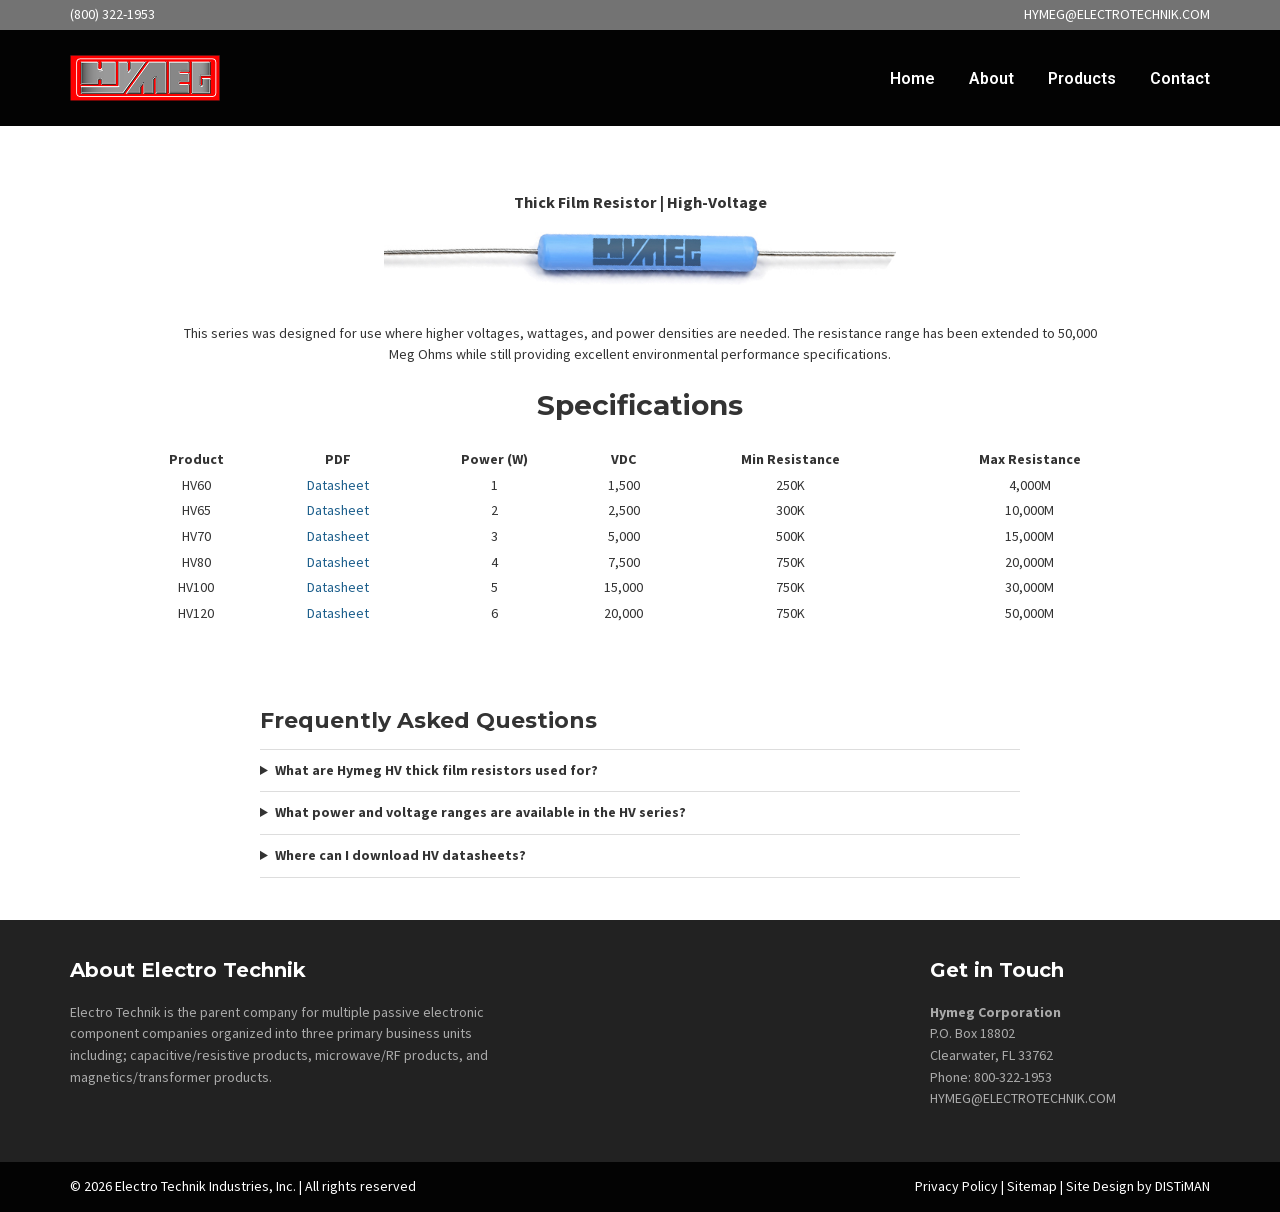
<file: thick-film-resistor-high-voltage.html>
<!doctype html>
<html lang="en-GB">
<head>
<meta charset="utf-8">
<meta name="viewport" content="width=device-width,initial-scale=1">
<title>Thick Film High-Voltage Resistors | Hymeg Corporation</title>
<meta name="description" content="Hymeg HV thick film high-voltage resistors (HV60–HV120): 1–6 W, up to 20,000 VDC, resistance to 50,000 Meg Ohms. Datasheets available.">
<link rel="canonical" href="https://www.hymeg.com/thick-film-resistor-high-voltage.html">
<link rel="icon" href="assets/favicon-16x16.png">
<link rel="alternate" type="text/plain" title="LLM / AI agent summary" href="https://www.hymeg.com/llms.txt">
<meta name="referrer" content="strict-origin-when-cross-origin">
<meta http-equiv="Content-Security-Policy" content="default-src 'self' https://www.hymeg.com; script-src 'none'; style-src 'self' 'unsafe-inline'; font-src 'self'; img-src 'self' https://www.hymeg.com data:; connect-src 'self'; object-src 'none'; media-src 'none'; frame-src 'none'; base-uri 'none'; form-action 'self' https://www.hymeg.com; upgrade-insecure-requests">
<link rel="stylesheet" href="assets/fonts.css">
<style>:root{--black:#030303;--dark:#222;--gray:#737373;--light:#e6e6e6;--mid:#c7c7c7;--accent:#23b3bc;--blue:#1d467a;--max:1140px}*{box-sizing:border-box}html{scroll-behavior:smooth}body{margin:0;color:#333;background:#fff;font:400 14px/1.55 "Source Sans Pro",Arial,sans-serif}img{max-width:100%;height:auto}a{color:#1d5f8c;text-decoration:none}a:hover,a:focus{color:var(--accent)}.wrap{width:min(var(--max),calc(100% - 32px));margin:auto}.topbar{background:var(--gray);color:#fff}.topbar .wrap{min-height:30px;display:flex;align-items:center;justify-content:space-between;gap:20px}.topbar a{color:#fff}.site-header{background:var(--black);color:#fff}.header-row{min-height:96px;display:grid;grid-template-columns:180px 1fr;align-items:center;gap:28px}.brand img{width:150px;display:block}.nav{display:flex;justify-content:right;align-items:center;gap:34px;height:96px}.nav>a,.menu-trigger{color:#fff;font:600 16px Roboto,Arial,sans-serif;cursor:pointer}.menu-dropdown{position:relative;height:100%;display:flex;align-items:center}.mega{display:none;position:absolute;z-index:20;top:100%;transform:translateX(-85%);width:min(1050px,92vw);padding:14px;background:#fff;color:#111;box-shadow:0 14px 35px #0004}.menu-dropdown:hover .mega,.menu-dropdown:focus-within .mega{display:block}.mega table{width:100%;border-collapse:separate;border-spacing:5px}.mega td{vertical-align:top}.menu-head{background:#c0c0c0;padding:5px}.menu-card{border:1px solid #000;padding:5px}.menu-img{width:100%;display:block}.center-img{display:block;margin:auto}.mobile-nav{display:none}.hero{position:relative;min-height:365px;background:url("assets/res2.jpg") center/cover no-repeat;box-shadow:0 8px 55px #878787}.hero .wrap{min-height:365px;display:flex;align-items:center}.hero-copy{width:50%;color:#fff}.hero h1{margin:0;color:red;font:700 46px/1.2 Montserrat,Arial,sans-serif}.hero p{font-size:16px;line-height:1.5}.intro{padding:48px 10% 42px;text-align:center}.intro h2,.section-title{font:700 28px/1.2 Montserrat,Arial,sans-serif}.intro p{max-width:930px;margin:0 auto 16px}.sisters{padding:0 0 48px}.section-title{text-align:center;margin:22px 0}.table-scroll{overflow-x:auto;-webkit-overflow-scrolling:touch}.sister-table{width:100%;min-width:920px;border-collapse:collapse}.sister-table td{border-bottom:1px solid #000;padding:5px;vertical-align:middle}.sister-table .specialty{padding:0 10px}.sister-table .center{text-align:center}.sister-table .xmark{font-size:1.5em;font-weight:900}.sister-table .alt{background:#e5e5e5}.sister-logo{max-width:152px;max-height:42px;object-fit:contain}.cages{padding:45px 0;background:var(--light)}.cages h3{text-align:center;font:700 24px Montserrat,Arial,sans-serif;margin:0 0 28px}.cage-grid{display:grid;grid-template-columns:repeat(4,1fr);gap:20px}.cage-item{text-align:center;margin:0 0 18px;line-height:1.15}.cage-item strong,.cage-item span{display:block}.cage-item span{margin-top:3px}.news{padding:32px 0 50px;background:var(--mid)}.news-grid{display:grid;grid-template-columns:repeat(4,1fr);gap:22px}.news-card{background:#fff;padding:0 0 16px}.news-image{display:block;aspect-ratio:288/150;overflow:hidden}.news-image img{width:100%;height:100%;object-fit:cover}.news-card h4{margin:12px 14px 8px;font:700 17px/1.25 Montserrat,Arial,sans-serif}.news-card p{margin:0 14px}.bottom{background:var(--dark);color:#aaa;padding:38px 0}.bottom-grid{display:grid;grid-template-columns:1.4fr 1fr .9fr;gap:56px}.bottom h3{margin-top:0;color:#fff;font:700 20px Montserrat,Arial,sans-serif}.bottom a{color:#aaa}.subscribe{display:flex;max-width:320px}.subscribe input{min-width:0;flex:1;padding:9px;border:1px solid #555;background:#fff}.subscribe button{border:0;background:#1d467a;color:#fff;padding:9px 14px}.footer{background:var(--black);color:#fff;padding:14px 0}.footer .wrap{display:flex;justify-content:space-between;gap:20px}.footer p{margin:0}.footer a{color:#fff}.muted{font-size:.92em}.sr-only{position:absolute;width:1px;height:1px;padding:0;margin:-1px;overflow:hidden;clip:rect(0,0,0,0);white-space:nowrap;border:0}@media(max-width:900px){.header-row{grid-template-columns:1fr auto}.desktop-nav{display:none}.mobile-nav{display:block;position:relative}.hamburger{display:block;color:#fff;font-size:28px;line-height:1;cursor:pointer;user-select:none;padding:10px 0;outline:none}.mobile-panel{display:none;position:absolute;top:100%;right:0;width:min(360px,calc(100vw - 32px));z-index:30;background:#111;padding:16px;box-shadow:0 12px 28px #0006}.mobile-nav:hover .mobile-panel,.mobile-nav:focus-within .mobile-panel{display:block}.mobile-panel a{display:block;color:#fff;padding:8px 0;cursor:pointer}.mobile-panel .mega{position:static;display:block;transform:none;width:100%;box-shadow:none;overflow:auto}.hero,.hero .wrap{min-height:300px}.hero-copy{width:70%}.hero h1{font-size:36px}.news-grid{grid-template-columns:repeat(2,1fr)}.cage-grid{grid-template-columns:repeat(2,1fr)}.bottom-grid{grid-template-columns:1fr 1fr}.bottom-grid>*:first-child{grid-column:1/-1}}@media(max-width:600px){.topbar .wrap{font-size:12px}.header-row{min-height:78px}.brand img{width:125px}.hero,.hero .wrap{min-height:235px}.hero-copy{width:80%}.hero h1{font-size:28px}.hero p{font-size:14px}.intro{padding:36px 18px}.news-grid,.cage-grid,.bottom-grid{grid-template-columns:1fr}.bottom-grid>*:first-child{grid-column:auto}.footer .wrap{display:block;text-align:center}.footer p+ p{margin-top:8px}.news-grid{gap:16px}}.faq{margin:36px auto 0;max-width:760px;text-align:left}.faq h2{font:700 22px/1.25 Montserrat,Arial,sans-serif;margin:0 0 14px}.faq details{border-top:1px solid #ddd;padding:10px 0}.faq details:last-child{border-bottom:1px solid #ddd}.faq summary{cursor:pointer;font-weight:700}.faq p{margin:8px 0 0}</style>
<meta name="robots" content="index, follow">
<meta property="og:type" content="product">
<meta property="og:site_name" content="Hymeg Corporation">
<meta property="og:title" content="Thick Film High-Voltage Resistors | Hymeg Corporation">
<meta property="og:description" content="Hymeg HV thick film high-voltage resistors (HV60–HV120): 1–6 W, up to 20,000 VDC, resistance to 50,000 Meg Ohms. Datasheets available.">
<meta property="og:url" content="https://www.hymeg.com/thick-film-resistor-high-voltage.html">
<meta property="og:image" content="https://www.hymeg.com/assets/resistor.jpg">
<meta name="twitter:card" content="summary_large_image">
<meta name="twitter:title" content="Thick Film High-Voltage Resistors | Hymeg Corporation">
<meta name="twitter:description" content="Hymeg HV thick film high-voltage resistors (HV60–HV120): 1–6 W, up to 20,000 VDC, resistance to 50,000 Meg Ohms. Datasheets available.">
<meta name="twitter:image" content="https://www.hymeg.com/assets/resistor.jpg">
<script type="application/ld+json">
{
  "@context": "https://schema.org",
  "@graph": [
    {
      "@type": "Organization",
      "@id": "https://www.hymeg.com/#organization",
      "name": "Hymeg Corporation",
      "url": "https://www.hymeg.com/",
      "logo": "https://www.hymeg.com/assets/316_5e98e052304ef-hymeg.jpg",
      "email": "HYMEG@ELECTROTECHNIK.COM",
      "telephone": "+1-800-322-1953",
      "address": {
        "@type": "PostalAddress",
        "postOfficeBoxNumber": "18802",
        "addressLocality": "Clearwater",
        "addressRegion": "FL",
        "postalCode": "33762",
        "addressCountry": "US"
      },
      "parentOrganization": {
        "@type": "Organization",
        "name": "Electro Technik Industries, Inc.",
        "url": "https://electrotechnik.com/"
      },
      "sameAs": [
        "https://electrotechnik.com/"
      ]
    },
    {
      "@type": "Product",
      "@id": "https://www.hymeg.com/thick-film-resistor-high-voltage.html#product",
      "name": "Thick Film High-Voltage Resistor",
      "description": "Thick film resistors designed for higher voltages, wattages, and power densities, with resistance to 50,000 Meg Ohms.",
      "brand": {
        "@type": "Brand",
        "name": "Hymeg"
      },
      "manufacturer": {
        "@id": "https://www.hymeg.com/#organization"
      },
      "url": "https://www.hymeg.com/thick-film-resistor-high-voltage.html",
      "image": "https://www.hymeg.com/assets/resistor.jpg",
      "category": "High Voltage Resistors"
    },
    {
      "@type": "ItemList",
      "name": "Thick Film High-Voltage Resistor SKUs",
      "itemListElement": [
        {
          "@type": "ListItem",
          "position": 1,
          "item": {
            "@type": "Product",
            "name": "HV60 Thick Film High-Voltage Resistor",
            "sku": "HV60",
            "brand": {
              "@type": "Brand",
              "name": "Hymeg"
            },
            "manufacturer": {
              "@id": "https://www.hymeg.com/#organization"
            },
            "description": "HV60: 1 W, 1500 VDC, resistance 250K to 4,000M.",
            "url": "https://www.hymeg.com/thick-film-resistor-high-voltage.html",
            "additionalProperty": [
              {
                "@type": "PropertyValue",
                "name": "Power (W)",
                "value": "1"
              },
              {
                "@type": "PropertyValue",
                "name": "VDC",
                "value": "1500"
              },
              {
                "@type": "PropertyValue",
                "name": "Min Resistance",
                "value": "250K"
              },
              {
                "@type": "PropertyValue",
                "name": "Max Resistance",
                "value": "4,000M"
              }
            ],
            "isRelatedTo": "https://www.hymeg.com/assets/HV60.pdf"
          }
        },
        {
          "@type": "ListItem",
          "position": 2,
          "item": {
            "@type": "Product",
            "name": "HV65 Thick Film High-Voltage Resistor",
            "sku": "HV65",
            "brand": {
              "@type": "Brand",
              "name": "Hymeg"
            },
            "manufacturer": {
              "@id": "https://www.hymeg.com/#organization"
            },
            "description": "HV65: 2 W, 2500 VDC, resistance 300K to 10,000M.",
            "url": "https://www.hymeg.com/thick-film-resistor-high-voltage.html",
            "additionalProperty": [
              {
                "@type": "PropertyValue",
                "name": "Power (W)",
                "value": "2"
              },
              {
                "@type": "PropertyValue",
                "name": "VDC",
                "value": "2500"
              },
              {
                "@type": "PropertyValue",
                "name": "Min Resistance",
                "value": "300K"
              },
              {
                "@type": "PropertyValue",
                "name": "Max Resistance",
                "value": "10,000M"
              }
            ],
            "isRelatedTo": "https://www.hymeg.com/assets/HV65.pdf"
          }
        },
        {
          "@type": "ListItem",
          "position": 3,
          "item": {
            "@type": "Product",
            "name": "HV70 Thick Film High-Voltage Resistor",
            "sku": "HV70",
            "brand": {
              "@type": "Brand",
              "name": "Hymeg"
            },
            "manufacturer": {
              "@id": "https://www.hymeg.com/#organization"
            },
            "description": "HV70: 3 W, 5000 VDC, resistance 500K to 15,000M.",
            "url": "https://www.hymeg.com/thick-film-resistor-high-voltage.html",
            "additionalProperty": [
              {
                "@type": "PropertyValue",
                "name": "Power (W)",
                "value": "3"
              },
              {
                "@type": "PropertyValue",
                "name": "VDC",
                "value": "5000"
              },
              {
                "@type": "PropertyValue",
                "name": "Min Resistance",
                "value": "500K"
              },
              {
                "@type": "PropertyValue",
                "name": "Max Resistance",
                "value": "15,000M"
              }
            ],
            "isRelatedTo": "https://www.hymeg.com/assets/HV70.pdf"
          }
        },
        {
          "@type": "ListItem",
          "position": 4,
          "item": {
            "@type": "Product",
            "name": "HV80 Thick Film High-Voltage Resistor",
            "sku": "HV80",
            "brand": {
              "@type": "Brand",
              "name": "Hymeg"
            },
            "manufacturer": {
              "@id": "https://www.hymeg.com/#organization"
            },
            "description": "HV80: 4 W, 7500 VDC, resistance 750K to 20,000M.",
            "url": "https://www.hymeg.com/thick-film-resistor-high-voltage.html",
            "additionalProperty": [
              {
                "@type": "PropertyValue",
                "name": "Power (W)",
                "value": "4"
              },
              {
                "@type": "PropertyValue",
                "name": "VDC",
                "value": "7500"
              },
              {
                "@type": "PropertyValue",
                "name": "Min Resistance",
                "value": "750K"
              },
              {
                "@type": "PropertyValue",
                "name": "Max Resistance",
                "value": "20,000M"
              }
            ],
            "isRelatedTo": "https://www.hymeg.com/assets/HV80.pdf"
          }
        },
        {
          "@type": "ListItem",
          "position": 5,
          "item": {
            "@type": "Product",
            "name": "HV100 Thick Film High-Voltage Resistor",
            "sku": "HV100",
            "brand": {
              "@type": "Brand",
              "name": "Hymeg"
            },
            "manufacturer": {
              "@id": "https://www.hymeg.com/#organization"
            },
            "description": "HV100: 5 W, 15000 VDC, resistance 750K to 30,000M.",
            "url": "https://www.hymeg.com/thick-film-resistor-high-voltage.html",
            "additionalProperty": [
              {
                "@type": "PropertyValue",
                "name": "Power (W)",
                "value": "5"
              },
              {
                "@type": "PropertyValue",
                "name": "VDC",
                "value": "15000"
              },
              {
                "@type": "PropertyValue",
                "name": "Min Resistance",
                "value": "750K"
              },
              {
                "@type": "PropertyValue",
                "name": "Max Resistance",
                "value": "30,000M"
              }
            ],
            "isRelatedTo": "https://www.hymeg.com/assets/HV100.pdf"
          }
        },
        {
          "@type": "ListItem",
          "position": 6,
          "item": {
            "@type": "Product",
            "name": "HV120 Thick Film High-Voltage Resistor",
            "sku": "HV120",
            "brand": {
              "@type": "Brand",
              "name": "Hymeg"
            },
            "manufacturer": {
              "@id": "https://www.hymeg.com/#organization"
            },
            "description": "HV120: 6 W, 20000 VDC, resistance 750K to 50,000M.",
            "url": "https://www.hymeg.com/thick-film-resistor-high-voltage.html",
            "additionalProperty": [
              {
                "@type": "PropertyValue",
                "name": "Power (W)",
                "value": "6"
              },
              {
                "@type": "PropertyValue",
                "name": "VDC",
                "value": "20000"
              },
              {
                "@type": "PropertyValue",
                "name": "Min Resistance",
                "value": "750K"
              },
              {
                "@type": "PropertyValue",
                "name": "Max Resistance",
                "value": "50,000M"
              }
            ],
            "isRelatedTo": "https://www.hymeg.com/assets/HV120.pdf"
          }
        }
      ]
    },
    {
      "@type": "BreadcrumbList",
      "itemListElement": [
        {
          "@type": "ListItem",
          "position": 1,
          "name": "Home",
          "item": "https://www.hymeg.com/"
        },
        {
          "@type": "ListItem",
          "position": 2,
          "name": "Products",
          "item": "https://www.hymeg.com/"
        },
        {
          "@type": "ListItem",
          "position": 3,
          "name": "Thick Film High-Voltage Resistor",
          "item": "https://www.hymeg.com/thick-film-resistor-high-voltage.html"
        }
      ]
    }
  ]
}
</script>
<script type="application/ld+json">
{
  "@context": "https://schema.org",
  "@type": "FAQPage",
  "mainEntity": [
    {
      "@type": "Question",
      "name": "What are Hymeg HV thick film resistors used for?",
      "acceptedAnswer": {
        "@type": "Answer",
        "text": "The HV series is designed for applications needing higher voltages, wattages, and power densities, with resistance extended to 50,000 Meg Ohms."
      }
    },
    {
      "@type": "Question",
      "name": "What power and voltage ranges are available in the HV series?",
      "acceptedAnswer": {
        "@type": "Answer",
        "text": "Models span about 1–6 W and roughly 1,500–20,000 VDC depending on SKU (HV60 through HV120)."
      }
    },
    {
      "@type": "Question",
      "name": "Where can I download HV datasheets?",
      "acceptedAnswer": {
        "@type": "Answer",
        "text": "Each SKU links to a PDF datasheet under /assets/ (for example HV60.pdf). Contact Hymeg for custom requirements."
      }
    }
  ]
}
</script>
</head>
<body>
<div class="topbar"><div class="wrap"><span>(800) 322-1953</span><a href="mailto:HYMEG@ELECTROTECHNIK.COM">HYMEG@ELECTROTECHNIK.COM</a></div></div>
<header class="site-header"><div class="wrap header-row">
<a class="brand" href="index.html"><img src="assets/316_5e98e052304ef-hymeg.jpg" alt="Hymeg Corporation" width="316" height="auto"></a>
<nav class="nav desktop-nav" aria-label="Primary"><a href="index.html">Home</a><a href="about-eti.html">About</a><div class="menu-dropdown"><a class="menu-trigger" href="#">Products</a><div class="mega"><table cellpadding="5px" cellspacing="5px" style="border-collapse: separate!important; border-spacing: 5px!important;" width="100%">
<tbody>
<tr>
<td class="menu-head" colspan="4">HIGH VOLTAGE RESISTORS</td>
<td colspan="1"> </td>
<td class="menu-head" colspan="3"><strong>RELATED RESISTOR COMPANIES</strong></td>
</tr>
<tr>
<td class="menu-card"><a href="thick-film-resistor-high-voltage.html"><img alt="" class="menu-img" decoding="async" loading="lazy" src="assets/thickfilm.jpg" width="100%"/><strong>Thick Film</strong></a><br/>• 1 ~ 6 Watt</td>
<td class="menu-card"><a href="precision-thick-film-resistor-high-voltage.html"><img alt="" class="menu-img" decoding="async" loading="lazy" src="assets/thickfilm.jpg" width="100%"/><strong>Precision Thick Film</strong></a><br/>• 0.5 ~ 5 Watt</td>
<td class="menu-card"><a href="precision-plate-resistor-high-voltage.html"><img alt="" class="menu-img" decoding="async" loading="lazy" src="assets/plate.jpg" width="100%"/><strong>Precision Plate</strong></a><br/>• 1 ~ 6 Watt</td>
<td class="menu-card"><a href="high-value-non-inductive-thick-film-resistor-high-voltage.html"><img alt="" class="menu-img" decoding="async" loading="lazy" src="assets/plate.jpg" width="100%"/><strong>High Value / Nonductive Plate</strong></a><br/>• 0.5 ~ 5 Watt</td>
<td> </td>
<td class="menu-card" colspan="3">
<table>
<tbody>
<tr>
<td><a href="https://www.hymeg.com"><img alt="Hymeg Corporation" class="center-img menu-img" decoding="async" loading="lazy" src="assets/316_5e98e052304ef-hymeg.jpg" width="150px;"/></a></td>
<td><a href="https://tepro-vamistor.com"><img alt="Tepro Vamistor" class="center-img menu-img" decoding="async" loading="lazy" src="assets/316_5eacb85d13188-tepro.png" width="150px;"/></a></td>
<td><a href="https://www.precisionresistor.com/"><img alt="Precision Resistor Company" class="center-img menu-img" decoding="async" loading="lazy" src="assets/prc.png" width="80px;"/></a></td>
</tr>
</tbody>
</table>
</td>
</tr>
</tbody>
</table></div></div><a href="contact-eti.html">Contact</a></nav>
<div class="mobile-nav"><span class="hamburger" tabindex="0" role="button" aria-label="Open navigation">☰</span><nav class="mobile-panel" aria-label="Mobile"><a href="index.html">Home</a><a href="about-eti.html">About</a>
<a href="#">Products</a>
<a href="thick-film-resistor-high-voltage.html">- Thick Film Resistors</a>
<a href="precision-thick-film-resistor-high-voltage.html">- Precision Thick Film Resistors</a>
<a href="precision-plate-resistor-high-voltage.html">- Precision Plate Resistors</a>
<a href="high-value-non-inductive-thick-film-resistor-high-voltage.html">- High Value / Non-Inductive Thick Film Resistors</a>
<a href="contact-eti.html">Contact</a></nav></div>
</div></header>
<main>

<section class="intro">

<div class="product-page">

    <section class="product-content">

        <h1>Thick Film Resistor | High-Voltage</h1>
<img src="assets/resistor.jpg" alt="Hymeg thick film high-voltage resistor" align="center" style="max-width:50%;">
<p>&nbsp;<br>
<p>This series was designed for use where higher voltages, wattages, and power densities are needed.
The resistance range has been extended to 50,000 Meg Ohms while still providing excellent
environmental performance specifications.</p>
        <h2>Specifications</h2>
        <div class="table-wrap">
            <table class="product-table" width="100%">
                <thead>
                    <tr>
                        <th>Product</th>
                        <th>PDF</th>
                        <th>Power (W)</th>
                        <th>VDC</th>
                        <th>Min Resistance</th>
                        <th>Max Resistance</th>
                    </tr>
                </thead>

                <tbody>
                    <tr>
                        <td>HV60</td>
                        <td>
                            <a href="assets/HV60.pdf"
                               target="_blank"
                               rel="noopener noreferrer">
                                Datasheet
                            </a>
                        </td>
                        <td>1</td>
                        <td>1,500</td>
                        <td>250K</td>
                        <td>4,000M</td>
                    </tr>

                    <tr>
                        <td>HV65</td>
                        <td>
                            <a href="assets/HV65.pdf"
                               target="_blank"
                               rel="noopener noreferrer">
                                Datasheet
                            </a>
                        </td>
                        <td>2</td>
                        <td>2,500</td>
                        <td>300K</td>
                        <td>10,000M</td>
                    </tr>

                    <tr>
                        <td>HV70</td>
                        <td>
                            <a href="assets/HV70.pdf"
                               target="_blank"
                               rel="noopener noreferrer">
                                Datasheet
                            </a>
                        </td>
                        <td>3</td>
                        <td>5,000</td>
                        <td>500K</td>
                        <td>15,000M</td>
                    </tr>

                    <tr>
                        <td>HV80</td>
                        <td>
                            <a href="assets/HV80.pdf"
                               target="_blank"
                               rel="noopener noreferrer">
                                Datasheet
                            </a>
                        </td>
                        <td>4</td>
                        <td>7,500</td>
                        <td>750K</td>
                        <td>20,000M</td>
                    </tr>

                    <tr>
                        <td>HV100</td>
                        <td>
                            <a href="assets/HV100.pdf"
                               target="_blank"
                               rel="noopener noreferrer">
                                Datasheet
                            </a>
                        </td>
                        <td>5</td>
                        <td>15,000</td>
                        <td>750K</td>
                        <td>30,000M</td>
                    </tr>

                    <tr>
                        <td>HV120</td>
                        <td>
                            <a href="assets/HV120.pdf"
                               target="_blank"
                               rel="noopener noreferrer">
                                Datasheet
                            </a>
                        </td>
                        <td>6</td>
                        <td>20,000</td>
                        <td>750K</td>
                        <td>50,000M</td>
                    </tr>
                </tbody>
            </table>
        </div>

    </section>
&nbsp;<br>&nbsp;

<section class="faq" aria-label="Frequently asked questions"><h2>Frequently Asked Questions</h2>
<details><summary>What are Hymeg HV thick film resistors used for?</summary><p>The HV series is designed for applications needing higher voltages, wattages, and power densities, with resistance extended to 50,000 Meg Ohms.</p></details>
<details><summary>What power and voltage ranges are available in the HV series?</summary><p>Models span about 1–6 W and roughly 1,500–20,000 VDC depending on SKU (HV60 through HV120).</p></details>
<details><summary>Where can I download HV datasheets?</summary><p>Each SKU links to a PDF datasheet under /assets/ (for example HV60.pdf). Contact Hymeg for custom requirements.</p></details>
</section>
</div>


</section>







</main>
<section class="bottom"><div class="wrap bottom-grid"><div><h3>About Electro Technik</h3><p>Electro Technik is the parent company for multiple passive electronic component companies organized into three primary business units including; capacitive/resistive products, microwave/RF products, and magnetics/transformer products.</p></div><div>


</div><div><h3>Get in Touch</h3><p><strong>Hymeg Corporation</strong><br>P.O. Box 18802<br>Clearwater, FL 33762<br>Phone: 800-322-1953<br><a href="mailto:HYMEG@ELECTROTECHNIK.COM">HYMEG@ELECTROTECHNIK.COM</a></p></div></div></section>
<footer class="footer"><div class="wrap"><p>© 2026 Electro Technik Industries, Inc. | All rights reserved</p><p><a href="privacy-policy.html">Privacy Policy</a> | <a href="sitemap.html">Sitemap</a> | <a href="https://distyman.com/">Site Design by DISTiMAN</a></p></div></footer>
</body>
</html>
</file>
<file: assets/fonts.css>
/* Self-hosted Google Fonts: Montserrat, Roboto, Source Sans Pro (latin/latin-ext) */
/* latin-ext */
@font-face {
  font-family: 'Montserrat';
  font-style: normal;
  font-weight: 600;
  font-display: swap;
  src: url(fonts/montserrat-JTUSjIg1_i6t8kCHKm459WdhyyTh89ZNpQ.woff2) format('woff2');
  unicode-range: U+0100-02BA, U+02BD-02C5, U+02C7-02CC, U+02CE-02D7, U+02DD-02FF, U+0304, U+0308, U+0329, U+1D00-1DBF, U+1E00-1E9F, U+1EF2-1EFF, U+2020, U+20A0-20AB, U+20AD-20C0, U+2113, U+2C60-2C7F, U+A720-A7FF;
}
/* latin */
@font-face {
  font-family: 'Montserrat';
  font-style: normal;
  font-weight: 600;
  font-display: swap;
  src: url(fonts/montserrat-JTUSjIg1_i6t8kCHKm459WlhyyTh89Y.woff2) format('woff2');
  unicode-range: U+0000-00FF, U+0131, U+0152-0153, U+02BB-02BC, U+02C6, U+02DA, U+02DC, U+0304, U+0308, U+0329, U+2000-206F, U+20AC, U+2122, U+2191, U+2193, U+2212, U+2215, U+FEFF, U+FFFD;
}
/* latin-ext */
@font-face {
  font-family: 'Montserrat';
  font-style: normal;
  font-weight: 700;
  font-display: swap;
  src: url(fonts/montserrat-JTUSjIg1_i6t8kCHKm459WdhyyTh89ZNpQ.woff2) format('woff2');
  unicode-range: U+0100-02BA, U+02BD-02C5, U+02C7-02CC, U+02CE-02D7, U+02DD-02FF, U+0304, U+0308, U+0329, U+1D00-1DBF, U+1E00-1E9F, U+1EF2-1EFF, U+2020, U+20A0-20AB, U+20AD-20C0, U+2113, U+2C60-2C7F, U+A720-A7FF;
}
/* latin */
@font-face {
  font-family: 'Montserrat';
  font-style: normal;
  font-weight: 700;
  font-display: swap;
  src: url(fonts/montserrat-JTUSjIg1_i6t8kCHKm459WlhyyTh89Y.woff2) format('woff2');
  unicode-range: U+0000-00FF, U+0131, U+0152-0153, U+02BB-02BC, U+02C6, U+02DA, U+02DC, U+0304, U+0308, U+0329, U+2000-206F, U+20AC, U+2122, U+2191, U+2193, U+2212, U+2215, U+FEFF, U+FFFD;
}
/* latin-ext */
@font-face {
  font-family: 'Montserrat';
  font-style: normal;
  font-weight: 900;
  font-display: swap;
  src: url(fonts/montserrat-JTUSjIg1_i6t8kCHKm459WdhyyTh89ZNpQ.woff2) format('woff2');
  unicode-range: U+0100-02BA, U+02BD-02C5, U+02C7-02CC, U+02CE-02D7, U+02DD-02FF, U+0304, U+0308, U+0329, U+1D00-1DBF, U+1E00-1E9F, U+1EF2-1EFF, U+2020, U+20A0-20AB, U+20AD-20C0, U+2113, U+2C60-2C7F, U+A720-A7FF;
}
/* latin */
@font-face {
  font-family: 'Montserrat';
  font-style: normal;
  font-weight: 900;
  font-display: swap;
  src: url(fonts/montserrat-JTUSjIg1_i6t8kCHKm459WlhyyTh89Y.woff2) format('woff2');
  unicode-range: U+0000-00FF, U+0131, U+0152-0153, U+02BB-02BC, U+02C6, U+02DA, U+02DC, U+0304, U+0308, U+0329, U+2000-206F, U+20AC, U+2122, U+2191, U+2193, U+2212, U+2215, U+FEFF, U+FFFD;
}
/* latin-ext */
@font-face {
  font-family: 'Roboto';
  font-style: normal;
  font-weight: 600;
  font-stretch: 100%;
  font-display: swap;
  src: url(fonts/roboto-KFOMCnqEu92Fr1ME7kSn66aGLdTylUAMQXC89YmC2DPNWuYaalmaiAr0klQmz24O0g.woff2) format('woff2');
  unicode-range: U+0100-02BA, U+02BD-02C5, U+02C7-02CC, U+02CE-02D7, U+02DD-02FF, U+0304, U+0308, U+0329, U+1D00-1DBF, U+1E00-1E9F, U+1EF2-1EFF, U+2020, U+20A0-20AB, U+20AD-20C0, U+2113, U+2C60-2C7F, U+A720-A7FF;
}
/* latin */
@font-face {
  font-family: 'Roboto';
  font-style: normal;
  font-weight: 600;
  font-stretch: 100%;
  font-display: swap;
  src: url(fonts/roboto-KFOMCnqEu92Fr1ME7kSn66aGLdTylUAMQXC89YmC2DPNWuYaalmUiAr0klQmz24.woff2) format('woff2');
  unicode-range: U+0000-00FF, U+0131, U+0152-0153, U+02BB-02BC, U+02C6, U+02DA, U+02DC, U+0304, U+0308, U+0329, U+2000-206F, U+20AC, U+2122, U+2191, U+2193, U+2212, U+2215, U+FEFF, U+FFFD;
}
/* latin-ext */
@font-face {
  font-family: 'Source Sans Pro';
  font-style: normal;
  font-weight: 400;
  font-display: swap;
  src: url(fonts/sourcesanspro-6xK3dSBYKcSV-LCoeQqfX1RYOo3qNq7lujVj9_mf.woff2) format('woff2');
  unicode-range: U+0100-02BA, U+02BD-02C5, U+02C7-02CC, U+02CE-02D7, U+02DD-02FF, U+0304, U+0308, U+0329, U+1D00-1DBF, U+1E00-1E9F, U+1EF2-1EFF, U+2020, U+20A0-20AB, U+20AD-20C0, U+2113, U+2C60-2C7F, U+A720-A7FF;
}
/* latin */
@font-face {
  font-family: 'Source Sans Pro';
  font-style: normal;
  font-weight: 400;
  font-display: swap;
  src: url(fonts/sourcesanspro-6xK3dSBYKcSV-LCoeQqfX1RYOo3qOK7lujVj9w.woff2) format('woff2');
  unicode-range: U+0000-00FF, U+0131, U+0152-0153, U+02BB-02BC, U+02C6, U+02DA, U+02DC, U+0304, U+0308, U+0329, U+2000-206F, U+20AC, U+2122, U+2191, U+2193, U+2212, U+2215, U+FEFF, U+FFFD;
}
/* latin-ext */
@font-face {
  font-family: 'Source Sans Pro';
  font-style: normal;
  font-weight: 600;
  font-display: swap;
  src: url(fonts/sourcesanspro-6xKydSBYKcSV-LCoeQqfX1RYOo3i54rwmRdu3cOWxy40.woff2) format('woff2');
  unicode-range: U+0100-02BA, U+02BD-02C5, U+02C7-02CC, U+02CE-02D7, U+02DD-02FF, U+0304, U+0308, U+0329, U+1D00-1DBF, U+1E00-1E9F, U+1EF2-1EFF, U+2020, U+20A0-20AB, U+20AD-20C0, U+2113, U+2C60-2C7F, U+A720-A7FF;
}
/* latin */
@font-face {
  font-family: 'Source Sans Pro';
  font-style: normal;
  font-weight: 600;
  font-display: swap;
  src: url(fonts/sourcesanspro-6xKydSBYKcSV-LCoeQqfX1RYOo3i54rwlxdu3cOWxw.woff2) format('woff2');
  unicode-range: U+0000-00FF, U+0131, U+0152-0153, U+02BB-02BC, U+02C6, U+02DA, U+02DC, U+0304, U+0308, U+0329, U+2000-206F, U+20AC, U+2122, U+2191, U+2193, U+2212, U+2215, U+FEFF, U+FFFD;
}
/* latin-ext */
@font-face {
  font-family: 'Source Sans Pro';
  font-style: normal;
  font-weight: 700;
  font-display: swap;
  src: url(fonts/sourcesanspro-6xKydSBYKcSV-LCoeQqfX1RYOo3ig4vwmRdu3cOWxy40.woff2) format('woff2');
  unicode-range: U+0100-02BA, U+02BD-02C5, U+02C7-02CC, U+02CE-02D7, U+02DD-02FF, U+0304, U+0308, U+0329, U+1D00-1DBF, U+1E00-1E9F, U+1EF2-1EFF, U+2020, U+20A0-20AB, U+20AD-20C0, U+2113, U+2C60-2C7F, U+A720-A7FF;
}
/* latin */
@font-face {
  font-family: 'Source Sans Pro';
  font-style: normal;
  font-weight: 700;
  font-display: swap;
  src: url(fonts/sourcesanspro-6xKydSBYKcSV-LCoeQqfX1RYOo3ig4vwlxdu3cOWxw.woff2) format('woff2');
  unicode-range: U+0000-00FF, U+0131, U+0152-0153, U+02BB-02BC, U+02C6, U+02DA, U+02DC, U+0304, U+0308, U+0329, U+2000-206F, U+20AC, U+2122, U+2191, U+2193, U+2212, U+2215, U+FEFF, U+FFFD;
}
</file>
